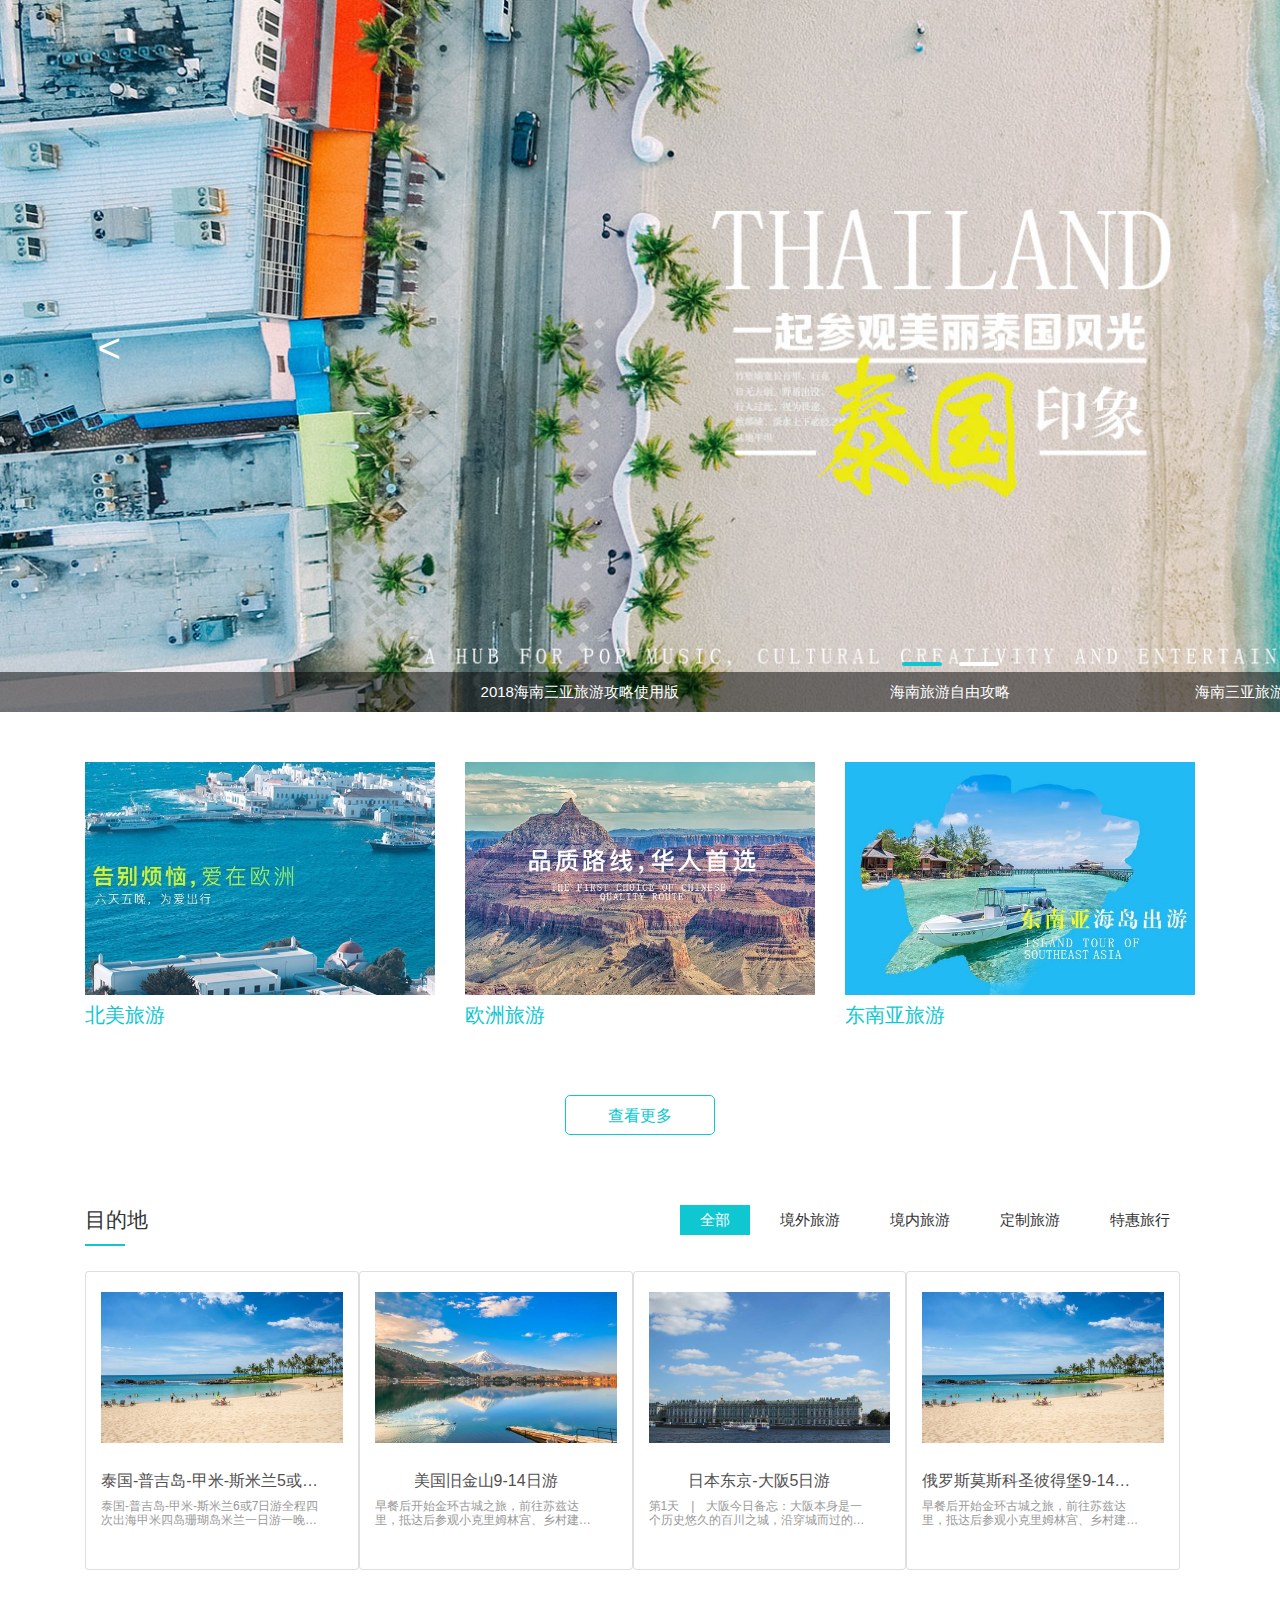
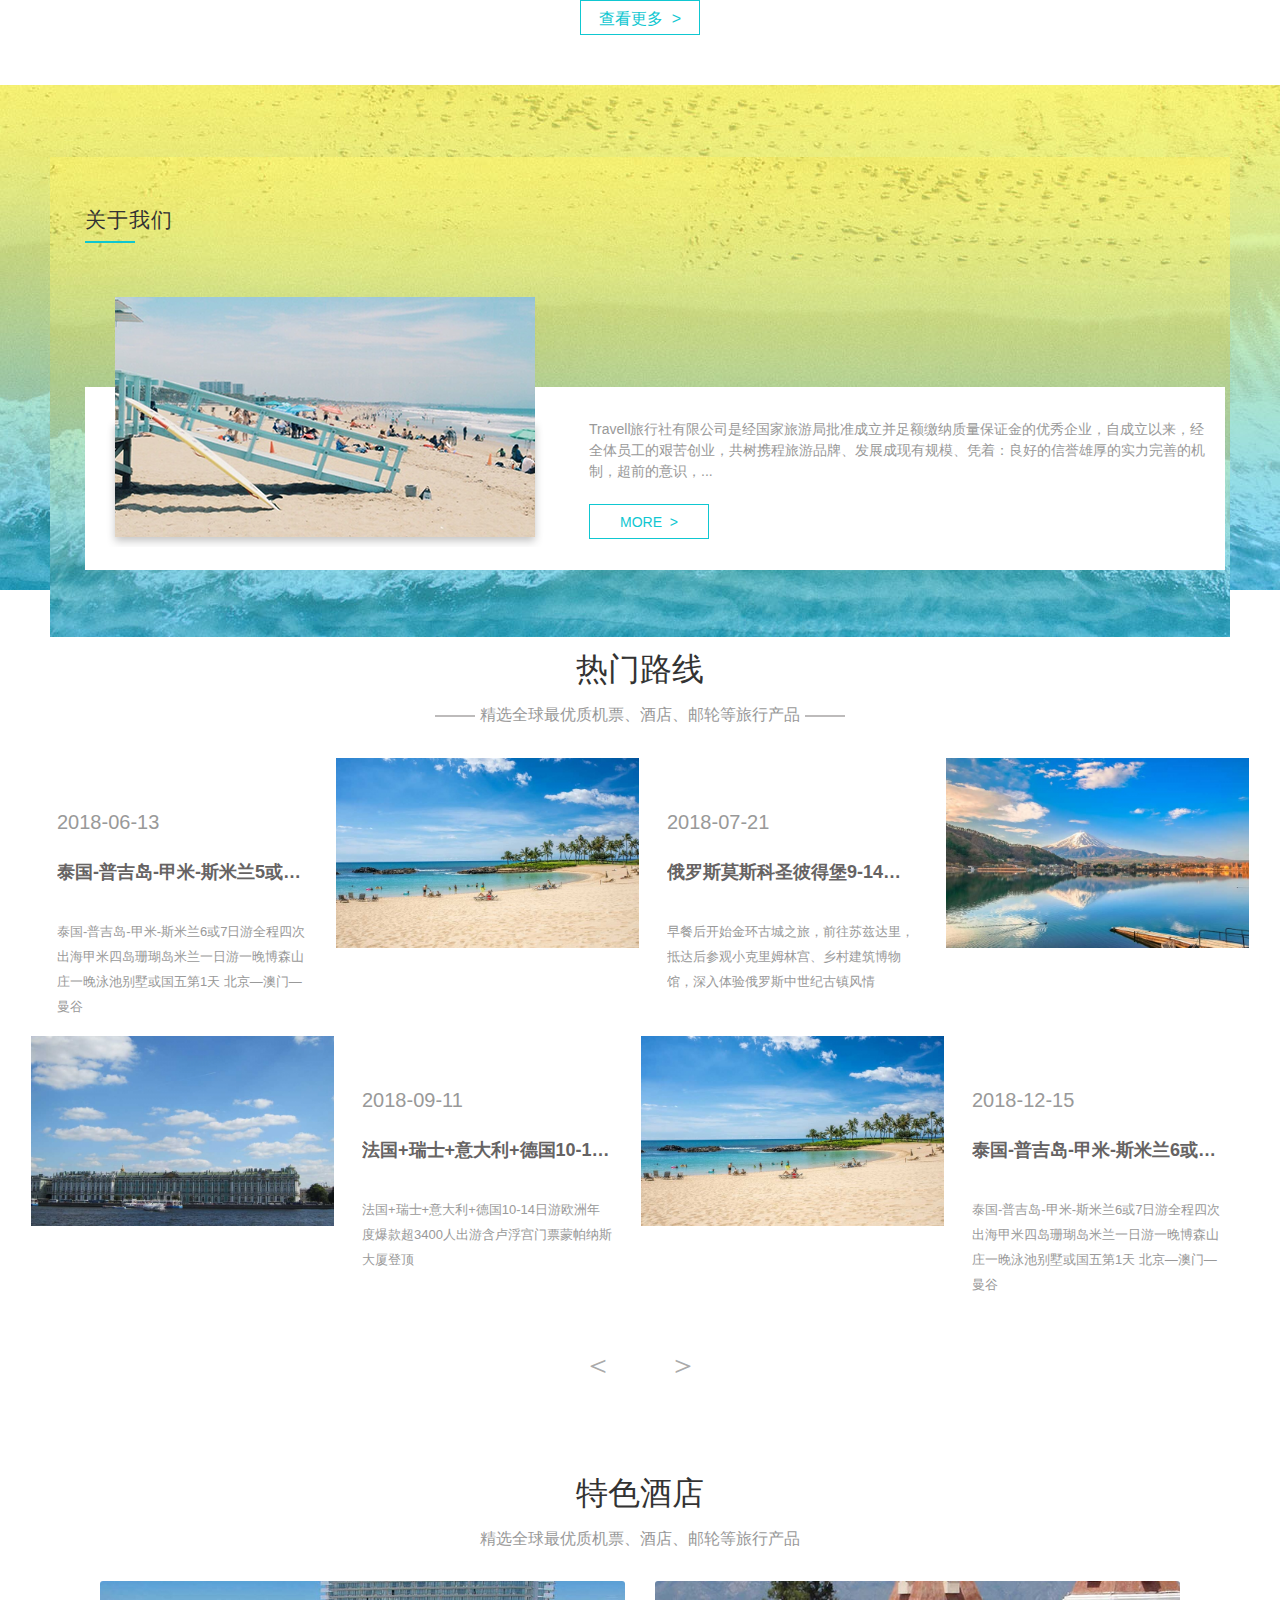
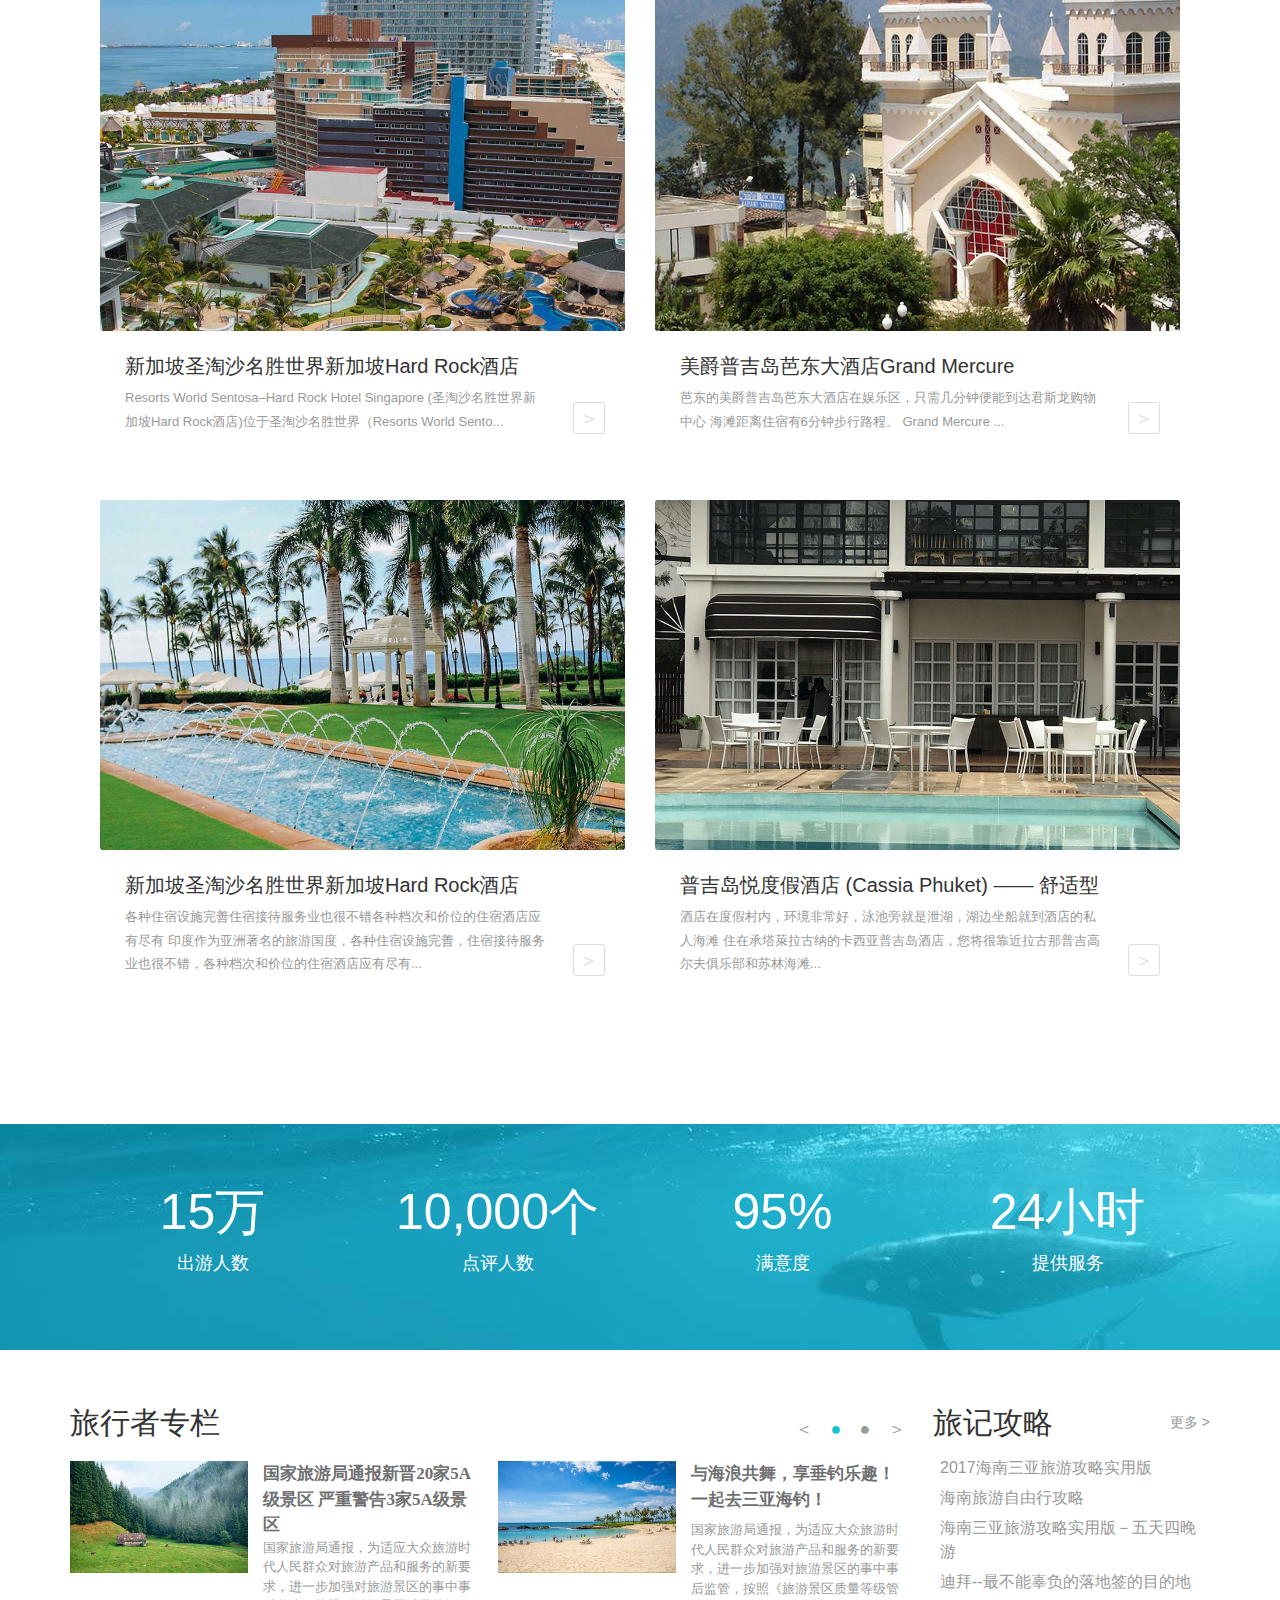
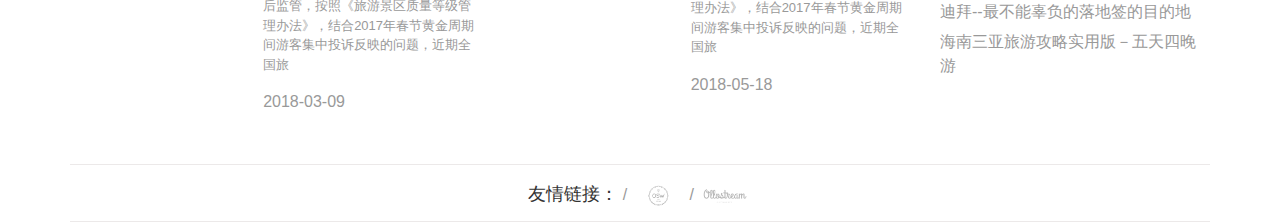
<file: public/index.html>
<!DOCTYPE html>
<html lang="en">

<head>
    <meta charset="UTF-8">
    <meta name="viewport" content="width=device-width, initial-scale=1.0">
    <meta http-equiv="X-UA-Compatible" content="ie=edge">
    <title>Document</title>
    <script src="js/jquery-1.11.3.js"></script>
    <script src="js/index.js"></script>
    <link rel="stylesheet" href="css/bootstrap.css" />
    <link rel="stylesheet" href="css/bease.css">
    <link rel="stylesheet" href="css/index.css"> 
</head>

<body>
    <header id="header"></header>
    <div class="travel">
        <!-- 轮播图 -->
        <div class="wrapper">
            <ul class="picBox">
                <li class="first">
                    <img src="img/header/bg1.jpg" alt="">
                </li>
                <li>
                    <img src="img/header/bg2.jpg" alt="">
                </li>
            </ul>
            <div class="btn">
                <a href="#" class="left">&lt;</a>
                <a href="#" class="right">&gt;</a>
            </div>
            <div class="list">
                <ul>
                    <li class="active"></li>
                    <li></li>
                </ul>
            </div>
            <!-- 加载条 -->
            <div class="loading">
                <div class="container">
                    <ul class="one">
                        <li><a href="#">2018海南三亚旅游攻略使用版</a></li>
                        <li><a href="#">海南旅游自由攻略</a></li>
                        <li><a href="#">海南三亚旅游攻略实用版 - 五天四晚游</a></li>
                    </ul>
                      <ul class="two">
                        <li><a href="#">迪拜--最不能辜负的落地签的目的地</a></li>
                        <li><a href="#">泰国-普吉岛-甲米-斯米兰6或7日游</a></li>
                        <li><a href="#">国家旅游局通报新晋20家5A级景区</a></li>
                    </ul>
                    <ul class="three">
                        <li><a href="#">2018海南三亚旅游攻略使用版</a></li>
                        <li><a href="#">海南旅游自由攻略</a></li>
                        <li><a href="#">海南三亚旅游攻略实用版 - 五天四晚游</a></li>
                    </ul>
                    <ul class="four">
                        <li><a href="#">迪拜--最不能辜负的落地签的目的地</a></li>
                        <li><a href="#">泰国-普吉岛-甲米-斯米兰6或7日游</a></li>
                        <li><a href="#">国家旅游局通报新晋20家5A级景区</a></li>
                    </ul>
                </div>
            </div>
        </div>
        <!-- </div> -->
        <!-- 查看更多 -->
        <div class="more">
            <div class="container">
                <div class="row">
                    <div class="col-lg-4 col-md-4 col-sm-12 one">
                        <div>
                            <img src="img/more/ouzhou1.jpg" alt="" class="w-100" title="告别烦恼，爱在欧洲">
                        </div>
                        <div class="col-lg-4 col-md-4 col-sm-12 p-0">
                            <a href="#">
                                <h5>北美旅游</h5>
                            </a>
                        </div>
                        <div class="col-lg-12 col-md-12 col-sm-12 p-0 m-0 more_p">
                            <p></p>
                        </div>
                    </div>  
                    <div class="col-lg-4 col-md-4 col-sm-12 two">
                        <div>
                            <img src="img/more/ouzhou2.jpg" alt="" class="w-100" title="品质路线，华人首选">
                        </div>
                        <div class="col-lg-4 col-md-4 col-sm-12 p-0">
                            <a href="#">
                                <h5>欧洲旅游</h5>
                            </a>
                        </div>
                        <div class="col-lg-12 col-md-12 col-sm-12 p-0 m-0 more_p">
                            <p></p>
                        </div>
                    </div>
                    <div class="col-lg-4 col-md-4 col-sm-12 three">
                        <div>
                            <img src="img/more/ouzhou3.jpg" alt="" class="w-100" title="东南亚，海岛出游">
                        </div>
                        <div class="col-lg-5 col-md-4 col-sm-12 p-0">
                            <a href="#">
                                <h5>东南亚旅游</h5>
                            </a>
                        </div>
                        <div class="col-lg-12 col-md-12 col-sm-12 p-0 m-0 more_p">
                            <p></p>
                        </div>
                    </div>
                </div>
                <a href="#" title="热门路线">查看更多</a>
            </div>
        </div>
        <!-- 目的地 -->
        <div class="target">
            <div class="container">
                <!-- title-box -->
                <div class="title-box">
                    <div class="head">
                        <h3>目的地</h3>
                        <p class="desc"></p>
                    </div>
                    <ul>
                        <li class="all"><a href="#">全部</a></li>
                        <li><a href="#" title="境外旅游">境外旅游</a></li>
                        <li><a href="#" title="境内旅游">境内旅游</a></li>
                        <li><a href="#" title="定制旅游">定制旅游</a></li>
                        <li><a href="#" title="特惠旅行">特惠旅行</a></li>
                    </ul>
                </div>
                <!-- target_body -->
                <div class="target_body">
                    <div class="container">
                        <div class="row w-100">
                            <div class="col-lg-3 col-md-6 col-sm-12 card one">
                                <div class="one">
                                    <img src="img/target/target_1.jpg" class="w-100" title="普吉岛">
                                </div>
                                <h4>
                                    <a href="#">泰国-普吉岛-甲米-斯米兰5或7日游</a>
                                    <p>泰国-普吉岛-甲米-斯米兰6或7日游全程四次出海甲米四岛珊瑚岛米兰一日游一晚博森山庄一晚泳池别墅或国五第1天&nbsp;北京—澳门—曼谷</p>
                                </h4>
                            </div>
                            <div class="col-lg-3 col-md-6 col-sm-12 card two">
                                <div class="two">
                                    <img src="img/target/target_2.jpg" class="w-100 ml-0" title="旧金山">
                                </div>
                                <h4>
                                    <a href="#">美国旧金山9-14日游</a>
                                    <p>早餐后开始金环古城之旅，前往苏兹达里，抵达后参观小克里姆林宫、乡村建筑博物馆，深入体验俄罗斯中世纪古镇风情</p>
                                </h4>
                            </div>
                            <div class="col-lg-3 col-md-6 col-sm-12 card three">
                                <div class="three">
                                        <img src="img/target/target_3.jpg" class="w-100 ml-0" title="东京">
                                </div>
                                <h4>
                                    <a href="#">日本东京-大阪5日游</a>
                                    <p>第1天 | 大阪今日备忘：大阪本身是一个历史悠久的百川之城，沿穿城而过的水路漫游，既是大阪人的生活常态，也是游人感受水城气质的最好体验。更重要的是，每一条行走过的街道。</p>
                                </h4>
                            </div>
                            <div class="col-lg-3 col-md-6 col-sm-12 card four">
                                <div class="four">
                                        <img src="img/target/target_1.jpg" class="w-100 ml-0" title="圣彼得堡">
                                </div>
                                <h4>
                                    <a href="#">俄罗斯莫斯科圣彼得堡9-14日游</a>
                                    <p>早餐后开始金环古城之旅，前往苏兹达里，抵达后参观小克里姆林宫、乡村建筑博物馆，深入体验俄罗斯中世纪古镇风情</p>
                                </h4>
                            </div>
                        </div>
                    </div>
                </div>
                <a href="#">查看更多&nbsp;&nbsp;&gt;</a>
            </div>
        </div>
        <!-- 关于我们 -->
        <div class="about">
            <!-- background -->
            <div class="background_list_img">
                <!-- container -->
                <div class="container">
                    <div class="about_use">
                        <div class="head">
                            <h3>关于我们</h3>
                            <p class="desc"></p>
                        </div>
                        <div class="contain">
                            <div class="left">
                                <div class="about_img">
                                    <img src="img/about/about_2.png" alt="">
                                </div>
                            </div>
                            <div class="right">
                                <div class="text">
                                    <p class="desc">
                                        <span>
                                            Travell旅行社有限公司是经国家旅游局批准成立并足额缴纳质量保证金的优秀企业，自成立以来，经全体员工的艰苦创业，共树携程旅游品牌、发展成现有规模、凭着：良好的信誉雄厚的实力完善的机制，超前的意识，...
                                        </span>
                                        <a href="">MORE&nbsp;&nbsp;&gt;</a>
                                    </p>
                                </div>
                            </div>
                        </div>
                    </div>
                </div>
            </div>
        </div>
        <!-- 热门路线 -->
        <div class="hot">
            <div class="head">
                <h3 class="title">热门路线</h3>
                <span class="line">精选全球最优质机票、酒店、邮轮等旅行产品</span>
            </div>
            <div class="row">
                <div class="contain col-lg-3 col-md-6 col-sm-6">
                    <p class="date">2018-06-13</p>
                    <h3 class="title">泰国-普吉岛-甲米-斯米兰5或7日游</h3>
                    <p class="description">泰国-普吉岛-甲米-斯米兰6或7日游全程四次出海甲米四岛珊瑚岛米兰一日游一晚博森山庄一晚泳池别墅或国五第1天&nbsp;北京—澳门—曼谷</p>
                </div>
                <div class="hot_img col-lg-3 col-md-6 col-sm-6">
                    <img src="img/target/target_1.jpg" title="泰国-普吉岛-甲米-斯米兰5或7日游">
                    <div class="top"></div>
                </div>
                <div class="contain col-lg-3 col-md-6 col-sm-6">
                    <p class="date">2018-07-21</p>
                    <h3 class="title">俄罗斯莫斯科圣彼得堡9-14日游</h3>
                    <p class="description">早餐后开始金环古城之旅，前往苏兹达里，抵达后参观小克里姆林宫、乡村建筑博物馆，深入体验俄罗斯中世纪古镇风情</p>
                </div>
                <div class="hot_img col-lg-3 col-md-6 col-sm-6">
                    <img src="img/target/target_2.jpg" alt="" title="俄罗斯莫斯科圣彼得堡9-14日游">
                    <div class="top"></div>
                </div>
            </div>
            <div class="row">
                <div class="hot_img col-lg-3 col-md-6 col-sm-6">
                    <img src="img/target/target_3.jpg" alt="" title="法国+瑞士+意大利+德国10-12日游">
                    <div class="top"></div>
                </div>
                <div class="contain col-lg-3 col-md-6 col-sm-6">
                    <p class="date">2018-09-11</p>
                    <h3 class="title">法国+瑞士+意大利+德国10-12日游</h3>
                    <p class="description">法国+瑞士+意大利+德国10-14日游欧洲年度爆款超3400人出游含卢浮宫门票蒙帕纳斯大厦登顶</p>
                </div>
                <div class="hot_img col-lg-3 col-md-6 col-sm-6">
                    <img src="img/target/target_1.jpg" alt="" title="泰国-普吉岛-甲米-斯米兰6或7日游">
                    <div class="top"></div>
                </div>
                <div class="contain col-lg-3 col-md-6 col-sm-6">
                    <p class="date">2018-12-15</p>
                    <h3 class="title">泰国-普吉岛-甲米-斯米兰6或7日游</h3>
                    <p class="description">泰国-普吉岛-甲米-斯米兰6或7日游全程四次出海甲米四岛珊瑚岛米兰一日游一晚博森山庄一晚泳池别墅或国五第1天&nbsp;北京—澳门—曼谷</p>
                </div>
            </div>
            <div class="btn">
                <div><a href="#">＜</a></div>
                <div><a href="#">＞</a></div>
            </div>
        </div>
        <!-- 特色酒店 -->
        <div class="hotel">
            <div class="container">
                <div class="head">
                    <h2>特色酒店</h2>
                    <p>精选全球最优质机票、酒店、邮轮等旅行产品</p>
                </div>
                <div class="box">
                    <div class="contain">
                        <img src="img/hotel/hotel_1.jpg" alt="" title="新加坡圣淘沙名胜世界新加坡Hard Rock酒店">
                        <div class="hotel_msg">
                            <a href="#" class="hotel_a">新加坡圣淘沙名胜世界新加坡Hard Rock酒店</a>
                            <p>Resorts World Sentosa–Hard Rock Hotel Singapore (圣淘沙名胜世界新加坡Hard Rock酒店)位于圣淘沙名胜世界（Resorts
                                World Sento...</p>
                        </div>
                        <a href="#">＞</a>
                    </div>
                    <div class="contain">
                        <img src="img/hotel/hotel_2.jpg" alt="" title="美爵普吉岛芭东大酒店Grand Mercure Phuket Patong">
                        <div class="hotel_msg">
                            <a href="#" class="hotel_a">美爵普吉岛芭东大酒店Grand Mercure</a>
                            <p>
                                芭东的美爵普吉岛芭东大酒店在娱乐区，只需几分钟便能到达君斯龙购物中心 海滩距离住宿有6分钟步行路程。 Grand Mercure ...
                            </p>
                        </div>
                        <a href="#">＞</a>
                    </div>
                </div>
                <div class="box">
                    <div class="contain">
                        <img src="img/hotel/hotel_3.jpg" alt="" title="新加坡圣淘沙名胜世界新加坡Hard Rock酒店">
                        <div class="hotel_msg">
                            <a href="#" class="hotel_a">新加坡圣淘沙名胜世界新加坡Hard Rock酒店</a>
                            <p>
                                各种住宿设施完善住宿接待服务业也很不错各种档次和价位的住宿酒店应有尽有
                                印度作为亚洲著名的旅游国度，各种住宿设施完善，住宿接待服务业也很不错，各种档次和价位的住宿酒店应有尽有...
                            </p>
                        </div>
                        <a href="#">＞</a>
                    </div>
                    <div class="contain">
                        <img src="img/hotel/hotel_4.jpg" alt="" title="普吉岛悦梿度假酒店 (Cassia Phuket) —— 舒适型">
                        <div class="hotel_msg">
                            <a href="#" class="hotel_a">普吉岛悦度假酒店 (Cassia Phuket) —— 舒适型</a>
                            <p>
                                酒店在度假村内，环境非常好，泳池旁就是泄湖，湖边坐船就到酒店的私人海滩 住在承塔萊拉古纳的卡西亚普吉岛酒店，您将很靠近拉古那普吉高尔夫俱乐部和苏林海滩...
                            </p>
                        </div>
                        <a href="#">＞</a>
                    </div>
                </div>
            </div>
        </div>
        <!-- 海豚 -->
        <div class="dolphin w-100">
            <div class="container">
                <div class="row">
                    <div class="data_1 col-lg-3 col-md-3 col-sm-3">
                        <h5 class="dolphin_h5">15万</h5>
                        <p class="dolphin_p">出游人数</p>
                    </div>
                    <div class="data_1 col-lg-3 col-md-3 col-sm-3">
                        <h5 class="dolphin_h5">10,000个</h5>
                        <p class="dolphin_p">点评人数</p>
                    </div>
                    <div class="data_1 col-lg-3 col-md-3 col-sm-3">
                        <h5 class="dolphin_h5">95%</h5>
                        <p class="dolphin_p">满意度</p>
                    </div>
                    <div class="data_1 col-lg-3 col-md-3 col-sm-3">
                        <h5 class="dolphin_h5">24小时</h5>
                        <p class="dolphin_p">提供服务</p>
                    </div>
                </div>
            </div>
        </div>
        <!-- 旅行者专栏 -->
        <div class="colmn">
            <div class="container">
                <div class="row">
                    <div class="col-lg-9 col-md-9 col-sm-12 left">
                        <div class="row">
                            <div class="col-lg-12 col-md-12 col-sm-12 mb-3">
                                <div class="row">
                                    <div class="col-lg-5 col-md-4 col-sm-4 p-0">
                                        <a href="#" class="colmn_lv">旅行者专栏</a>
                                    </div>  
                                    <div class="col-lg-2 col-md-2 col-sm-2 offset-5 p-0 pt-3">
                                        <ul class="colmn_ul m-0">
                                            <li class="prev"><a href="#">＜</a></li>
                                            <li class="one"><a href="#">●</a></li>
                                            <li class="two"><a href="#">●</a></li>
                                            <li class="next"><a href="#">＞</a></li>
                                        </ul>
                                    </div>    
                                </div>
                            </div>
                        </div>
                        <div class="row">
                            <div class="col-lg-6 col-md-6 col-sm-6 p-0 d-flex">
                                <div class="colmn_img1 col-lg-5 col-md-5 col-sm-5 p-0 w-100">
                                    <img src="img/column/column_1.jpg" alt="">
                                </div>
                                <div class="body col-lg-7 col-md-7 col-sm-7 pr-3">
                                    <a href="#" class="colmn_a" title="国家旅游局通报新晋20家5A级景区 严重警告3家5A级景区">国家旅游局通报新晋20家5A级景区 严重警告3家5A级景区</a>
                                    <p class="clomn_p">国家旅游局通报，为适应大众旅游时代人民群众对旅游产品和服务的新要求，进一步加强对旅游景区的事中事后监管，按照《旅游景区质量等级管理办法》，结合2017年春节黄金周期间游客集中投诉反映的问题，近期全国旅</p>
                                    <span class="clomn_span">2018-03-09</span>
                                </div>
                            </div>
                            <div class="col-lg-6 col-md-6 col-sm-6 p-0 d-flex">
                                <div class="colmn_img1 col-lg-5 col-md-5 col-sm-5 p-0 w-100">
                                    <img src="img/column/column_2.jpg" alt="">
                                </div>
                                <div class="col-lg-7 col-md-7 col-sm-7 pr-3">
                                    <a href="#" class="colmn_a" title="与海浪共舞，享垂钓乐趣！一起去三亚海钓！">与海浪共舞，享垂钓乐趣！一起去三亚海钓！</a>
                                    <p class="clomn_p mt-2  ">国家旅游局通报，为适应大众旅游时代人民群众对旅游产品和服务的新要求，进一步加强对旅游景区的事中事后监管，按照《旅游景区质量等级管理办法》，结合2017年春节黄金周期间游客集中投诉反映的问题，近期全国旅</p>
                                    <span class="clomn_span">2018-05-18</span>
                                </div>
                            </div>
                        </div>
                    </div>
                    <div class="col-lg-3 col-md-3 col-sm-12">
                        <div class="row pl-2">
                            <div class="col-lg-8 col-md-8 col-sm-8 p-0">
                                <a href="#" class="clomn_lj">旅记攻略</a>
                            </div>
                            <div class="col-lg-4 col-md-4 col-sm-4 p-0 text-right ">
                                <a href="#" class="colmn_more">更多&nbsp;&gt;</a>
                            </div>
                        </div>
                        <div class="row">
                            <div class="col-l9-12 col-md-12 col-sm-12 pr-0 mt-2">
                                <ul class="colmn_ul_li">
                                    <li><a href="#">2017海南三亚旅游攻略实用版</a></li>
                                    <li><a href="#">海南旅游自由行攻略</a></li>
                                    <li><a href="#">海南三亚旅游攻略实用版－五天四晚游</a></li>
                                    <li><a href="#">迪拜--最不能辜负的落地签的目的地</a></li>
                                    <li><a href="#">迪拜--最不能辜负的落地签的目的地</a></li>
                                    <li><a href="#">海南三亚旅游攻略实用版－五天四晚游</a></li>
                                </ul>
                            </div>
                        </div>
                    </div>
                </div>
            </div>
        </div>
        <!-- 友情链接 -->
        <div class="footer_link">
            <div class="container">
                <ul>
                    <li>友情链接：</li>
                    <li>/</li>
                    <li><img src="img/footer/link.png" alt=""></li>
                    <li>/</li>
                    <li><img src="img/footer/link1.png" alt=""></li>
                </ul>
            </div>
        </div>
    </div>
    <footer id="footer"></footer>
    <script src="js/header.js"></script>
    <script src="js/footer.js"></script>
</body>

</html>
</file>
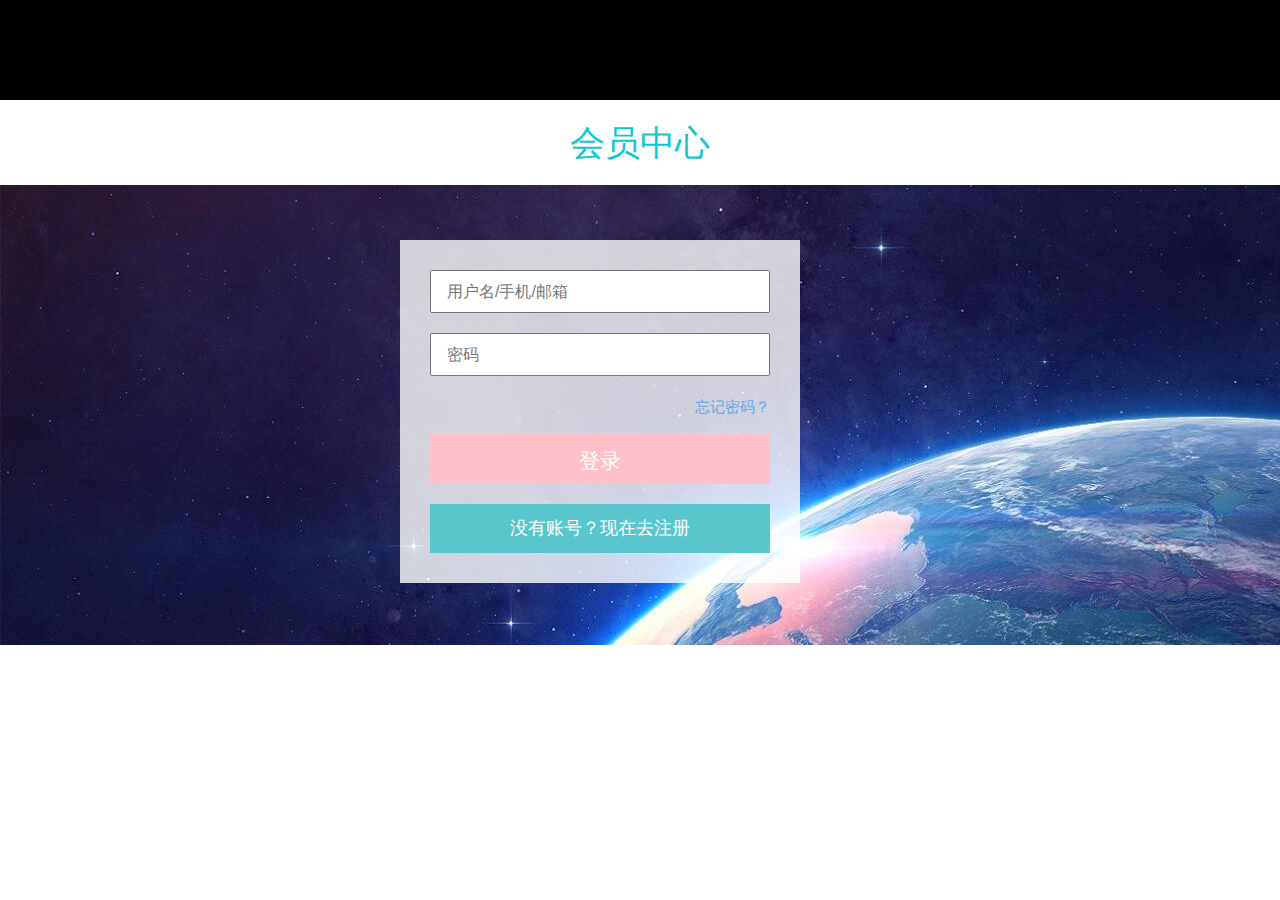
<file: public/login.html>
<!DOCTYPE html>
<html lang="en">

<head>
    <meta charset="UTF-8">
    <meta name="viewport" content="width=device-width, initial-scale=1.0">
    <meta http-equiv="X-UA-Compatible" content="ie=edge">
    <title>Document</title>
    <script src="js/jquery-1.11.3.js"></script>
    <link rel="stylesheet" href="css/bootstrap.css" />
    <link rel="stylesheet" href="css/bease.css">
    <link rel="stylesheet" href="css/login.css">
    <!-- <link rel="stylesheet" href="css/header.css">
    <link rel="stylesheet" href="css/footer.css"> -->
    
</head>
<body>
    <!-- 引入头部 -->
    <div id="header"></div>
    <!-- <iframe src="header.html" frameborder="0" scrolling="no"></iframe> -->

    <!-- <script>
        $("#header").load("header.html");
    </script> -->
    <div class="login">
        <!-- 头部 -->
        <div class="null"></div>
        <!-- 会员中心 -->
        <div class="huiyuan">会员中心</div>
        <div class="login_body">
            <!-- container内容 -->
            <div class="content">
                <div class="login_box">
                    <form action="post">
                         <input type="text" class="one" placeholder="用户名/手机/邮箱">
                         <input type="text" class="two" placeholder="密码">
                         <div class="forget">
                            <a href="#" class="one">忘记密码？</a>
                        </div>
                        <button>登录</button>
                        <a href="#" class="two">没有账号？现在去注册</a>
                    </form>
                </div>  
            </div>
        </div>
    </div>
    <!-- 引入底部 -->
    <div id="footer"></div>
    <!-- <iframe src="footer.html" frameborder="0" scrolling="no"></iframe> -->
    
    <!-- <script>
        $("#footer").load("footer.html");
    </script> -->
    
    <script src="js/header.js"></script>
    <script src="js/footer.js"></script>
</body>
</html>
</file>
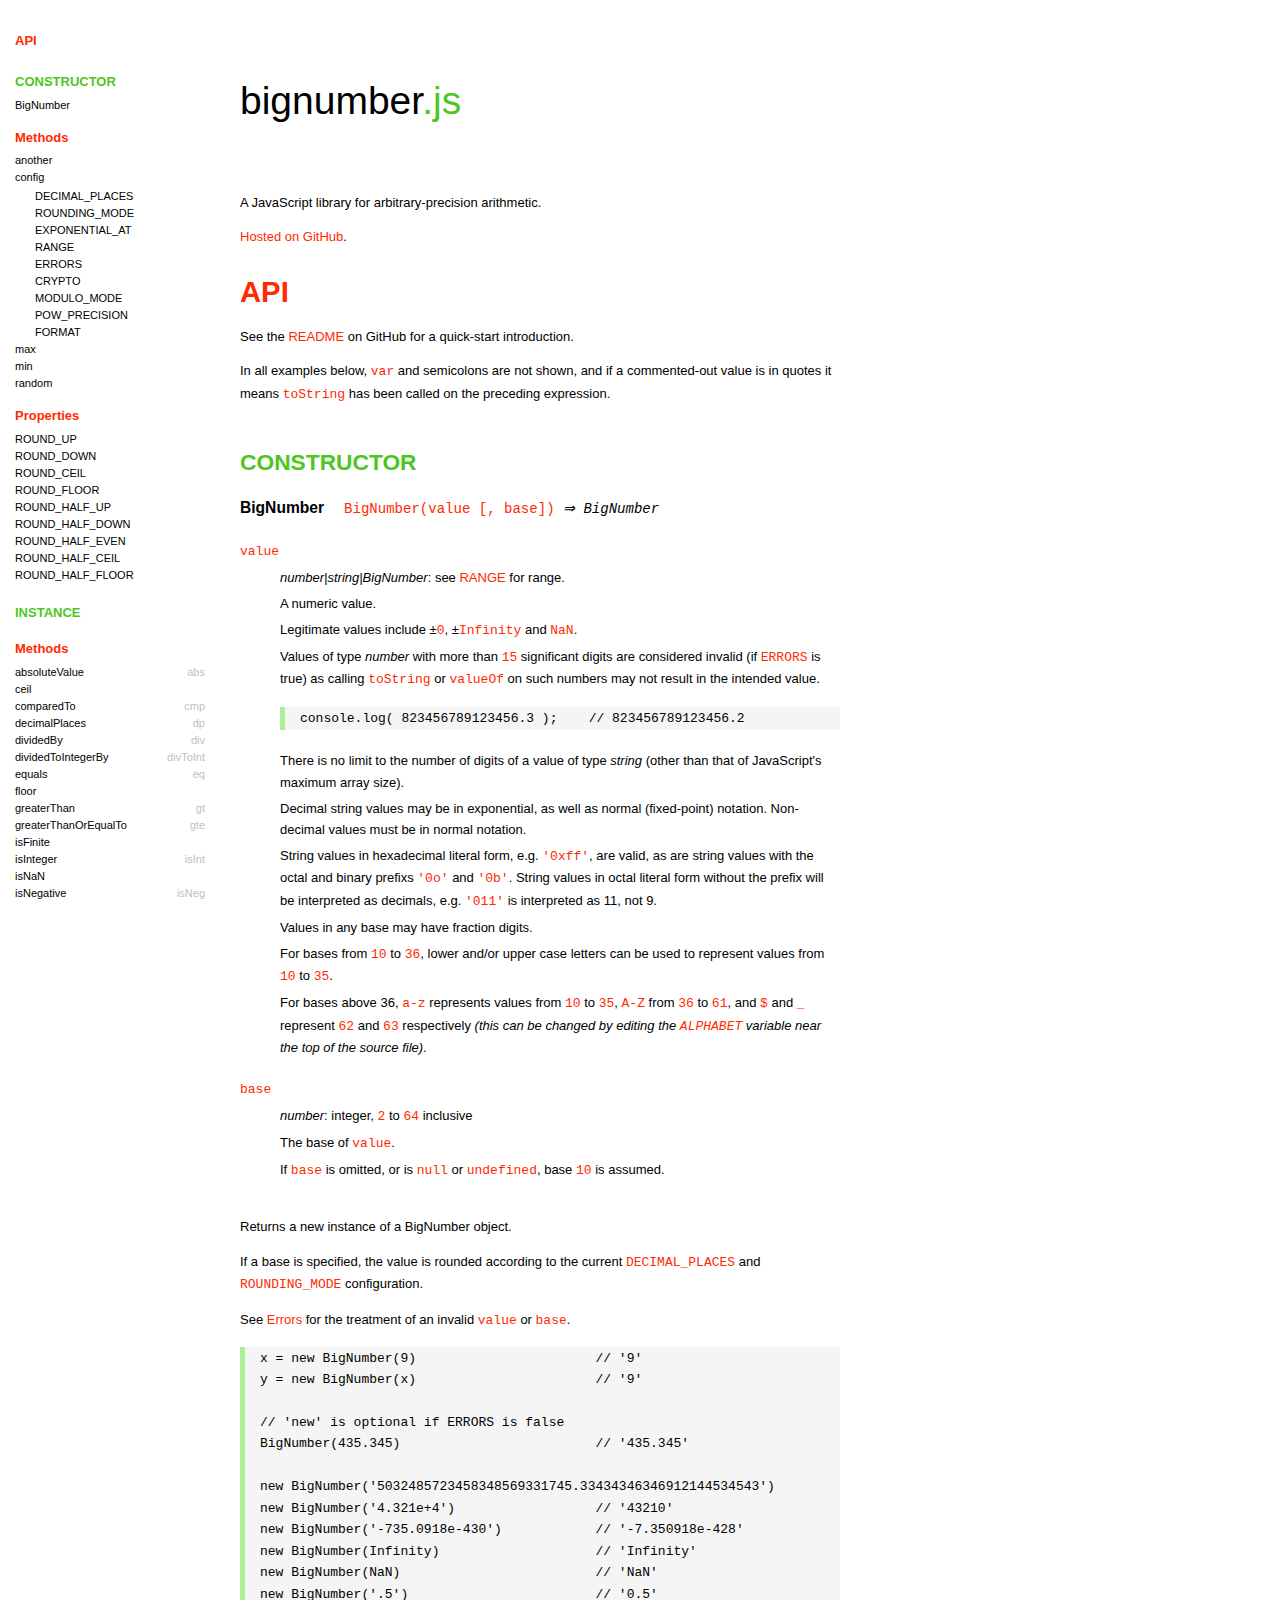
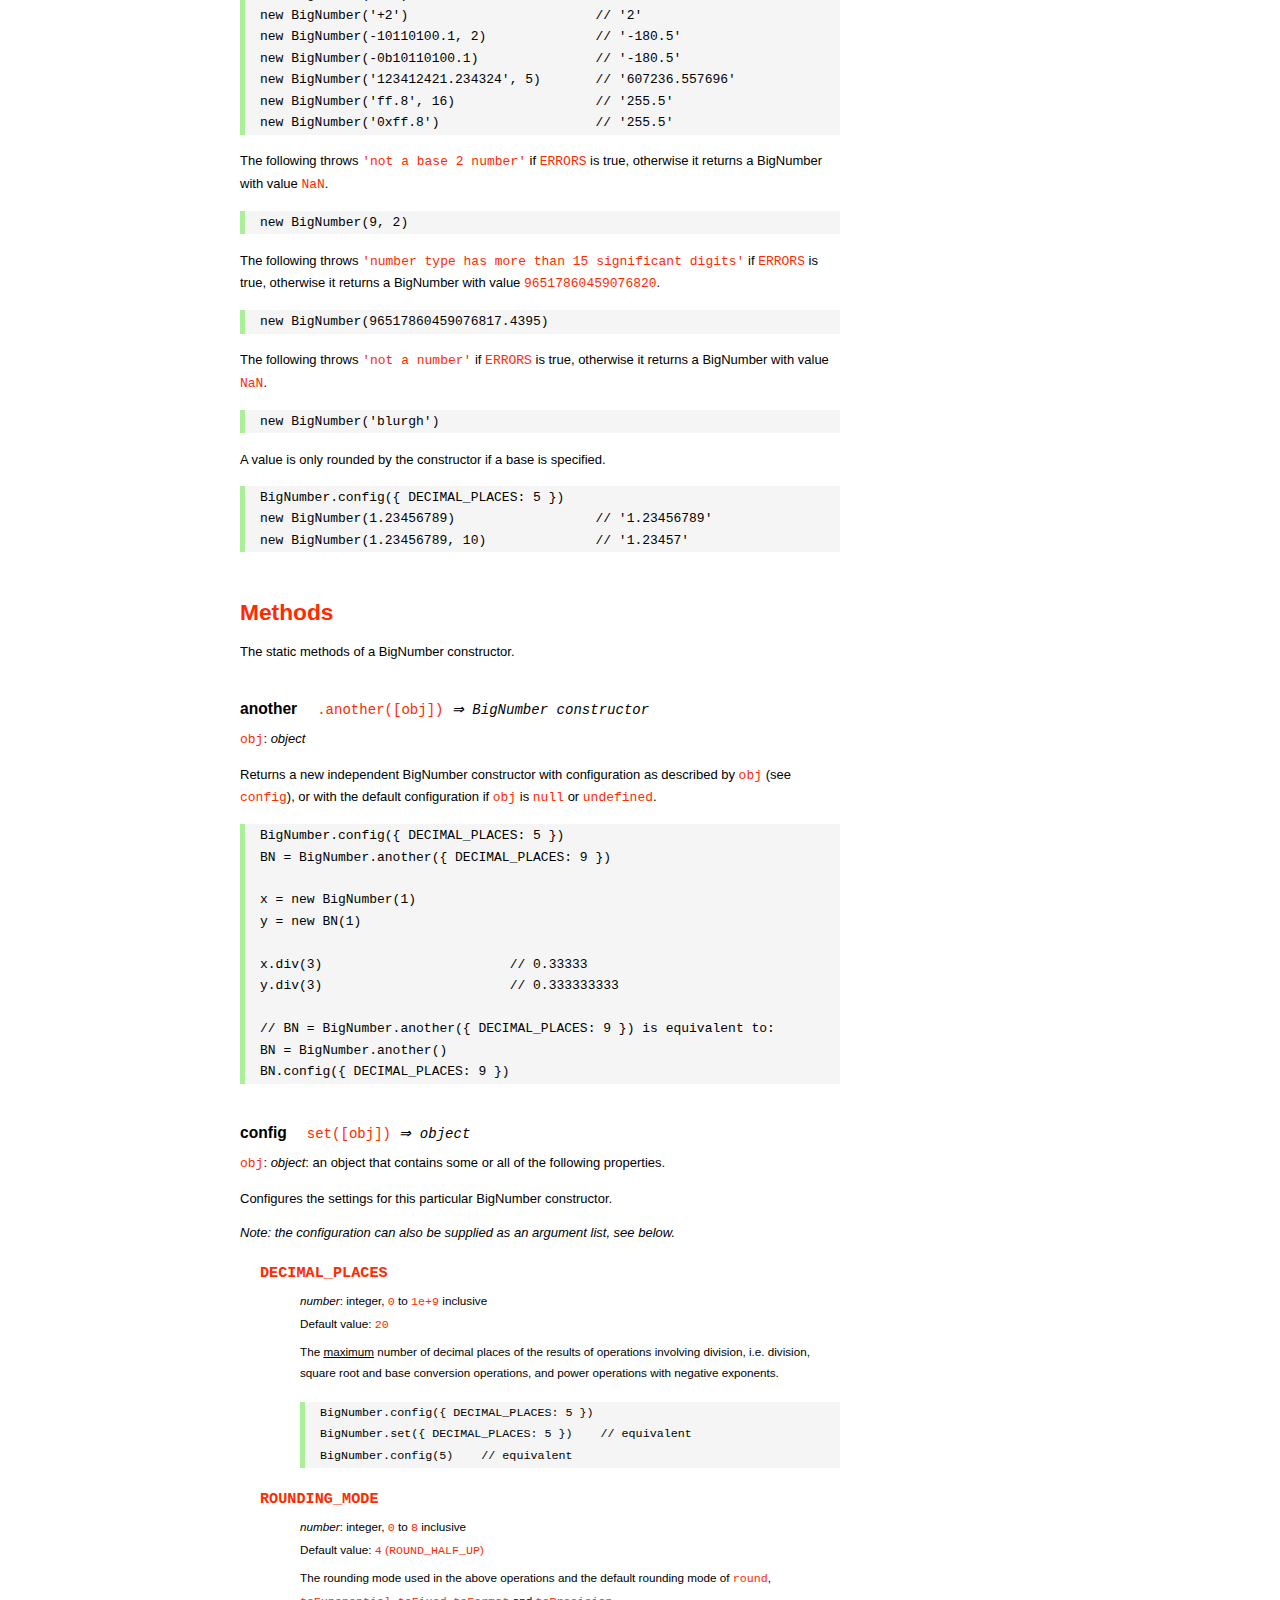
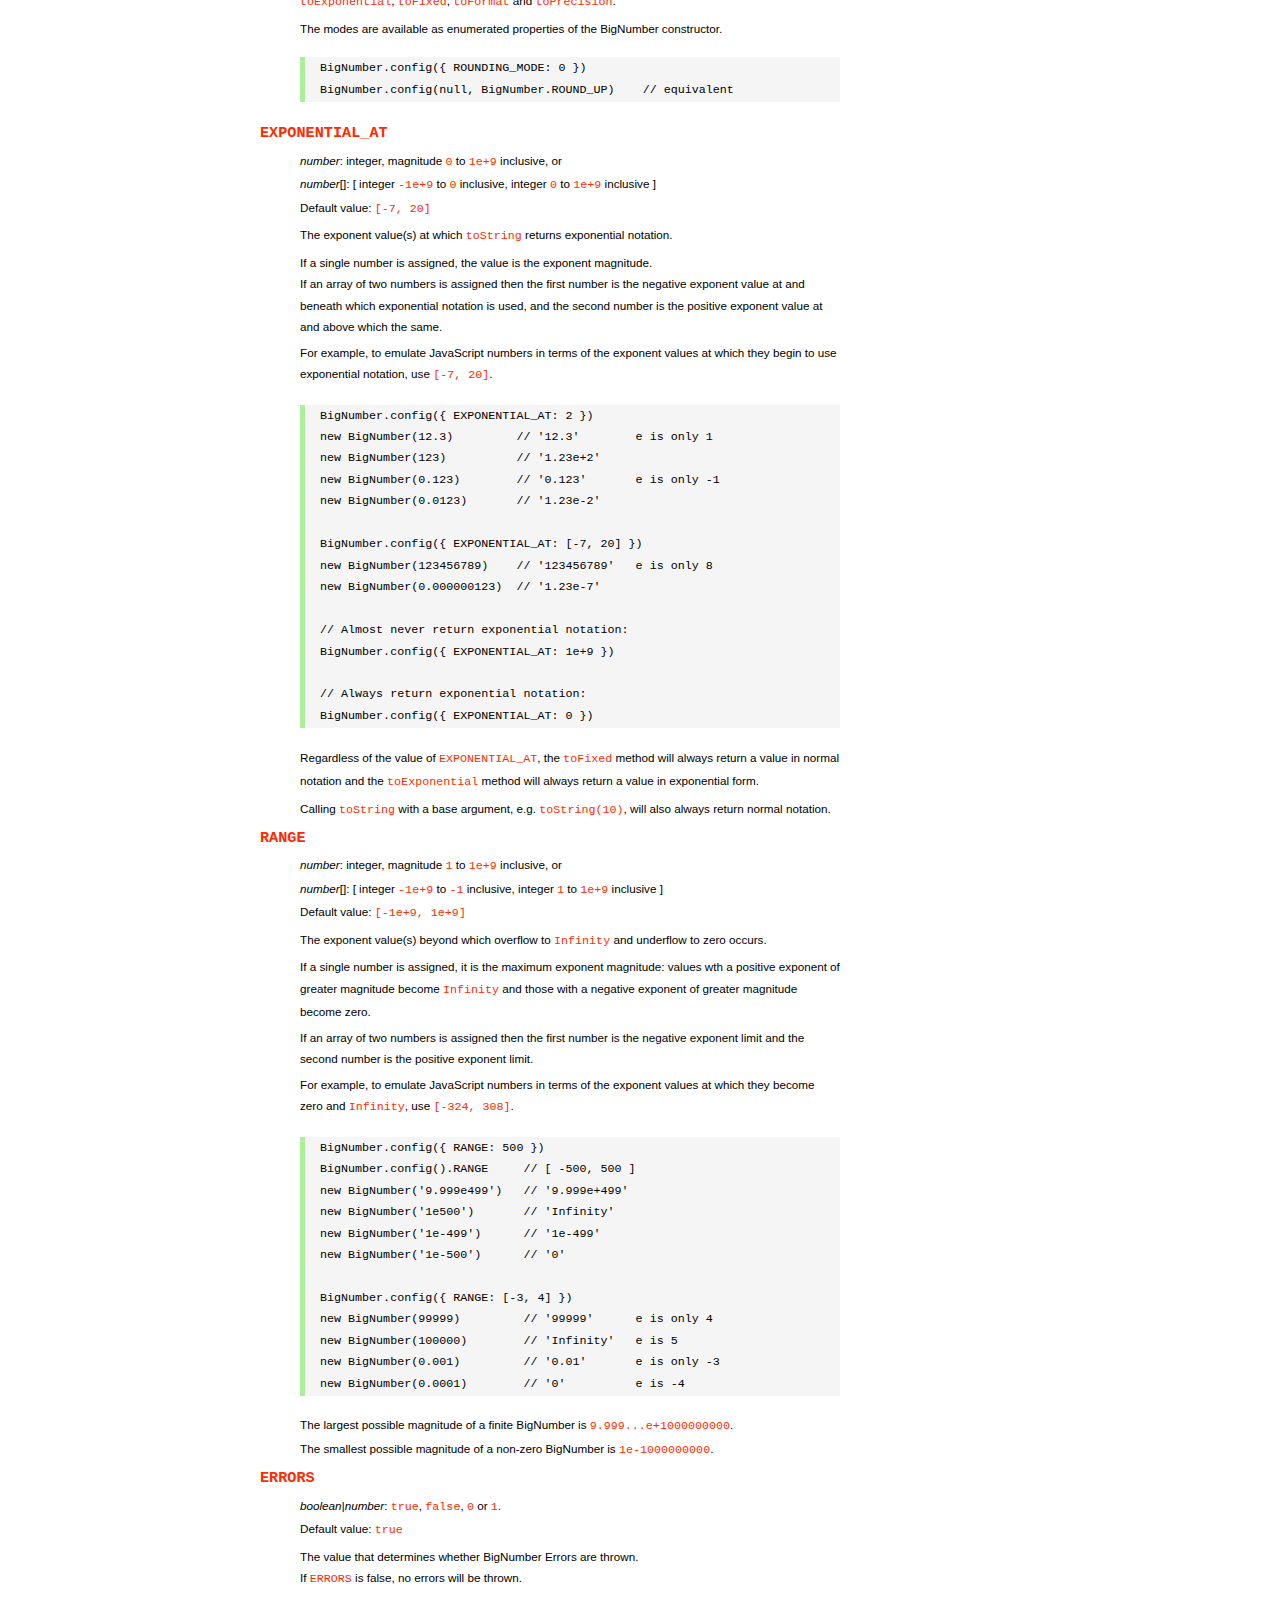
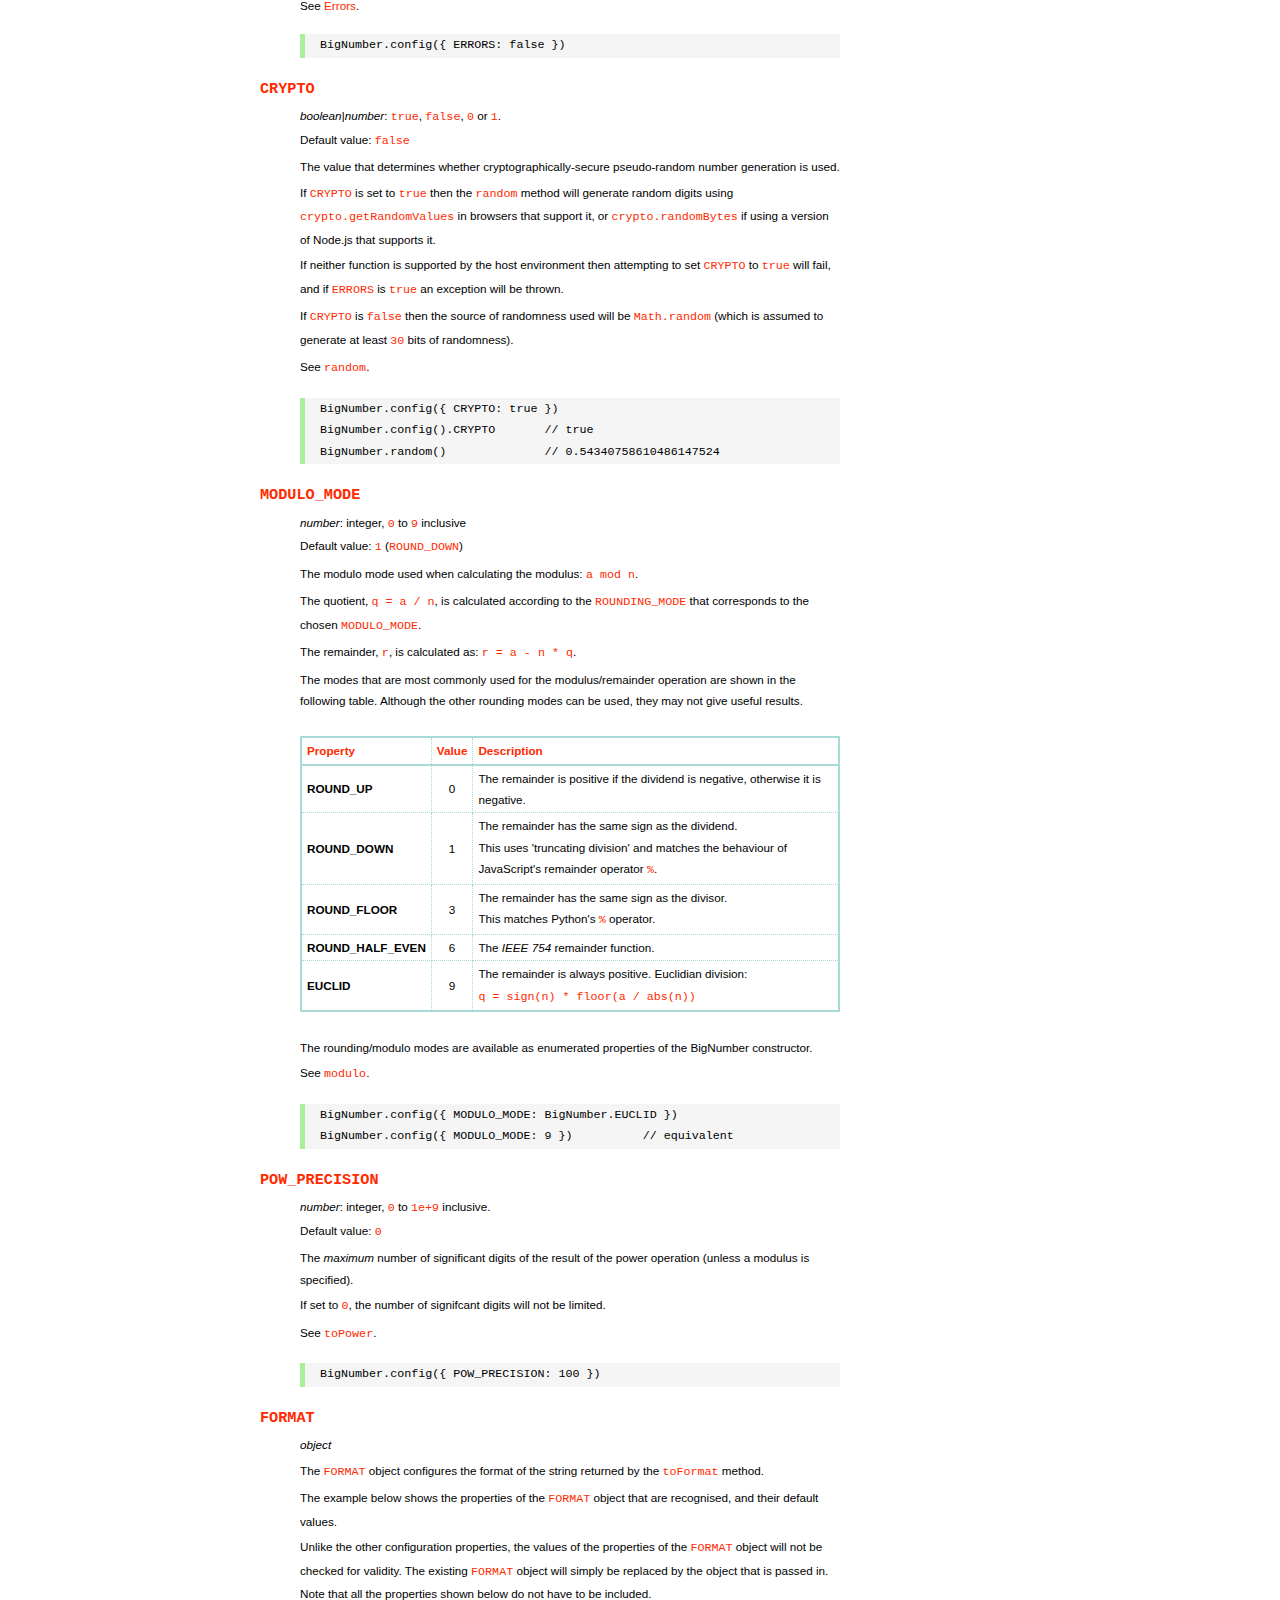
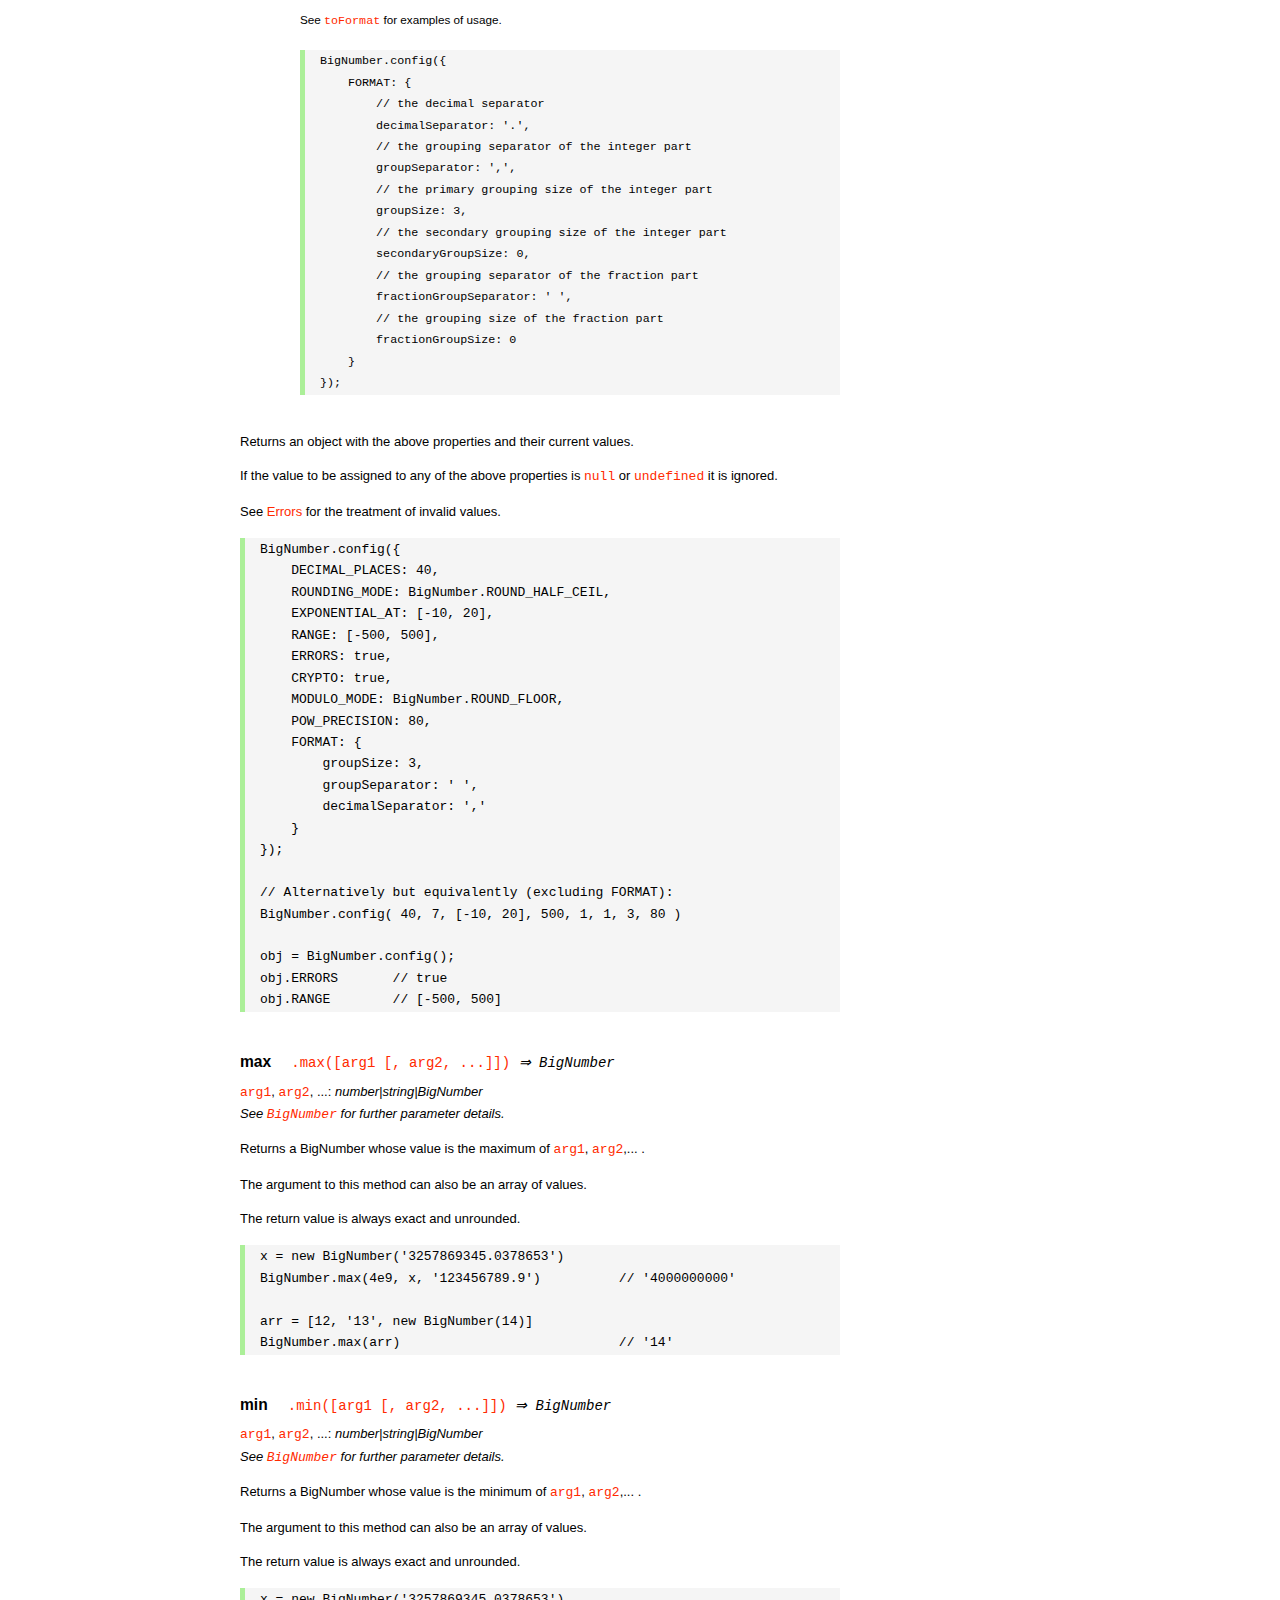
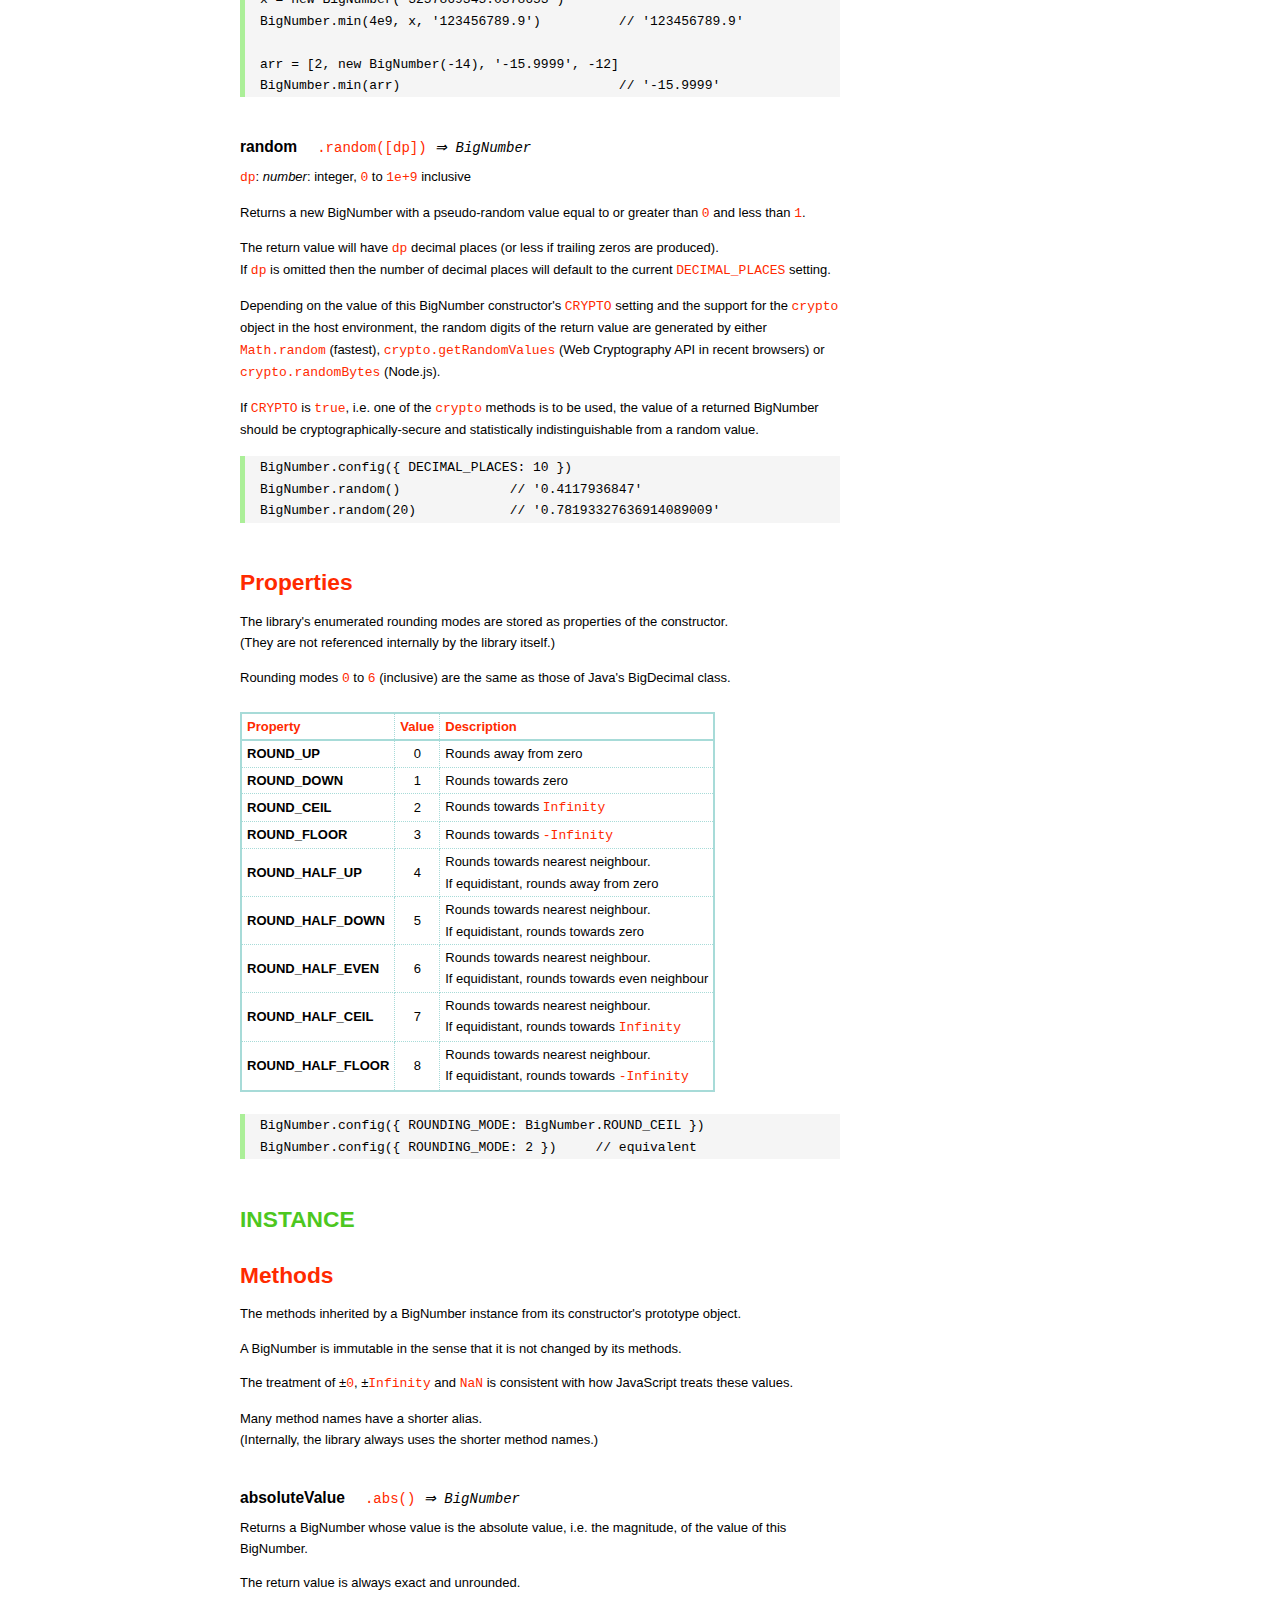
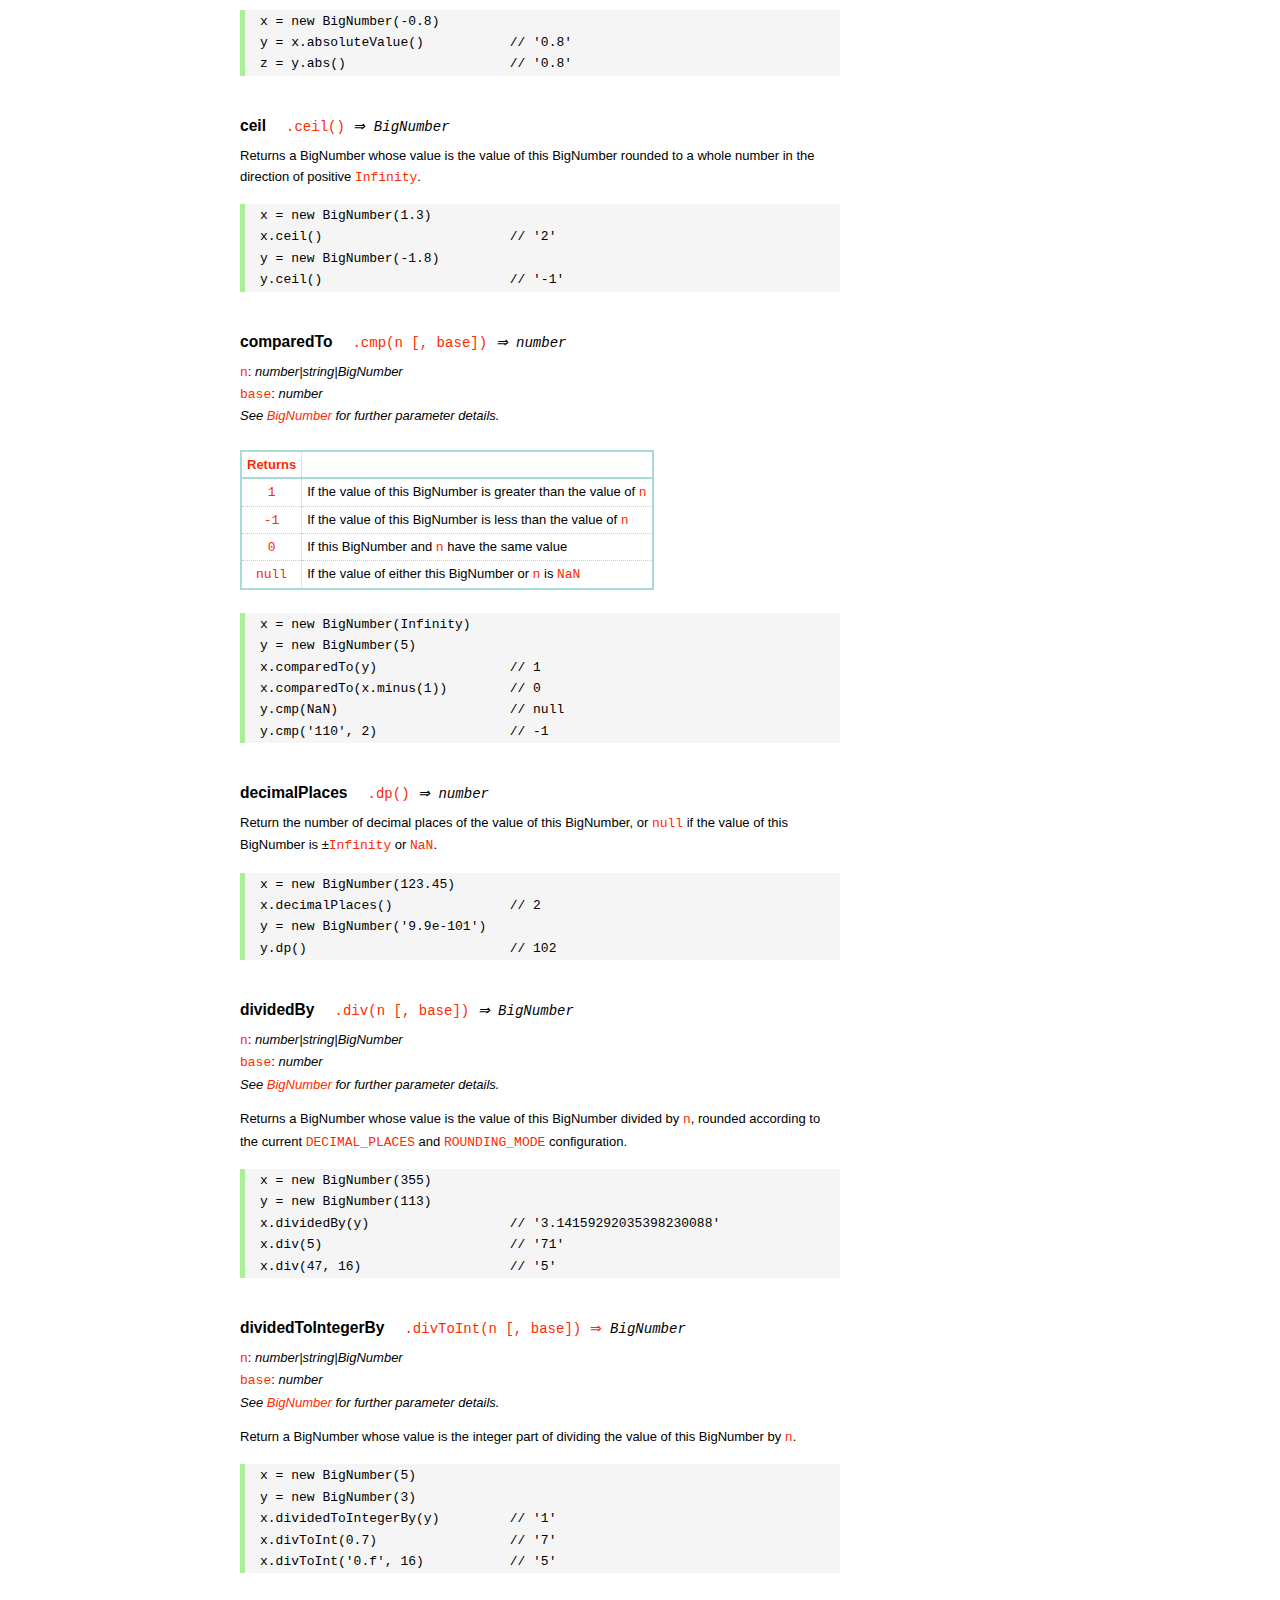
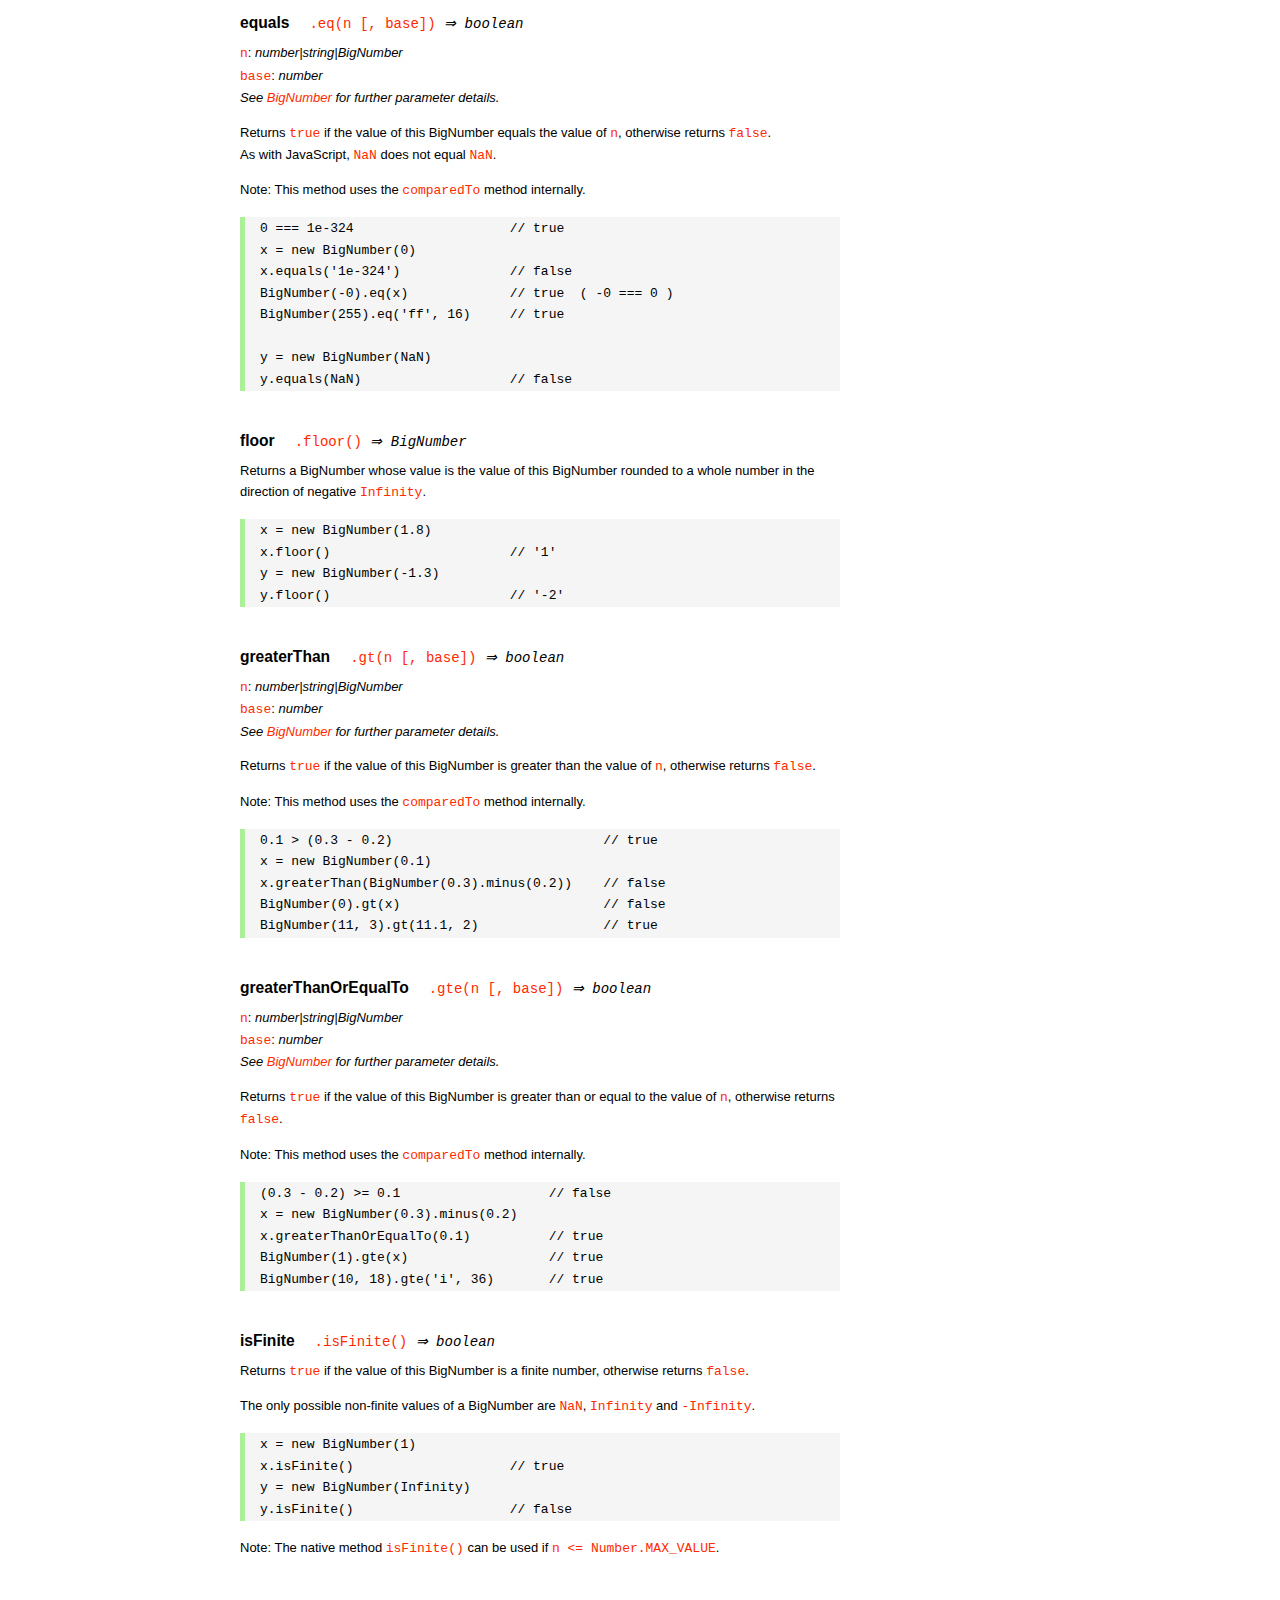
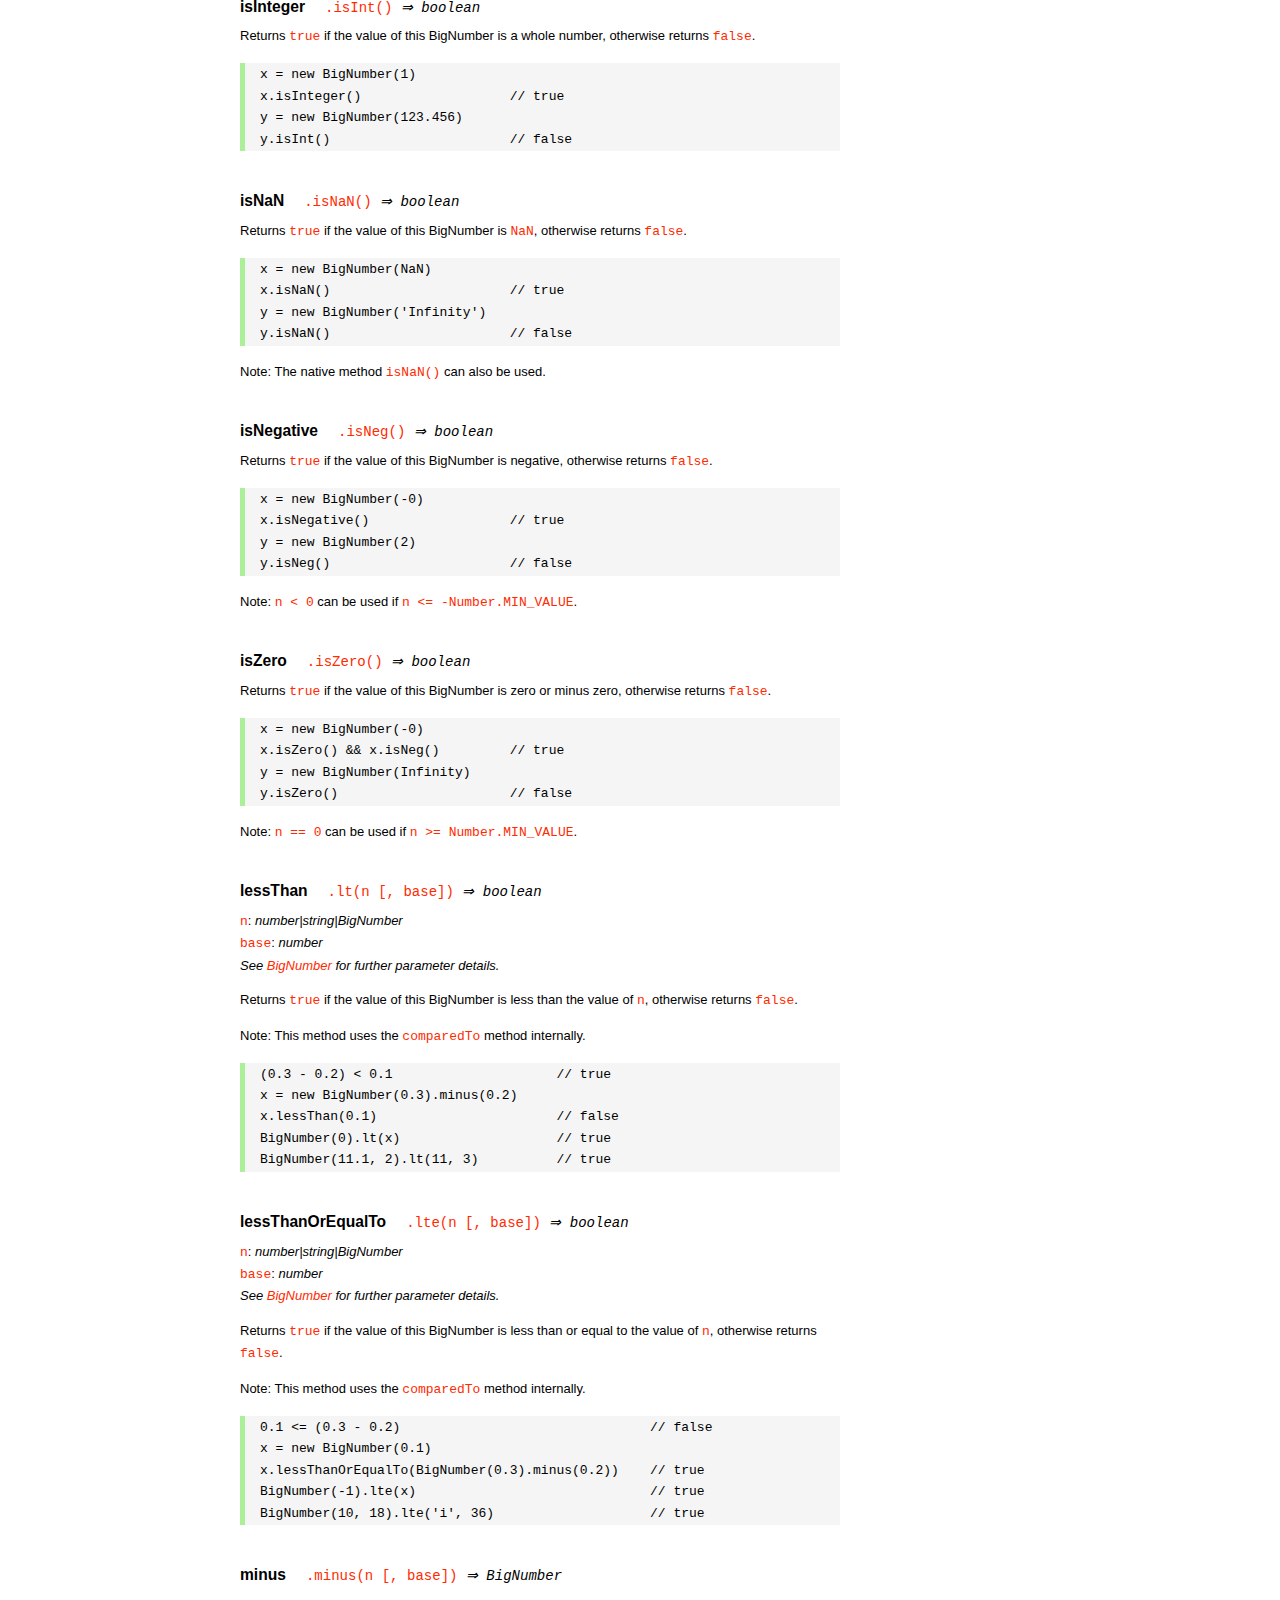
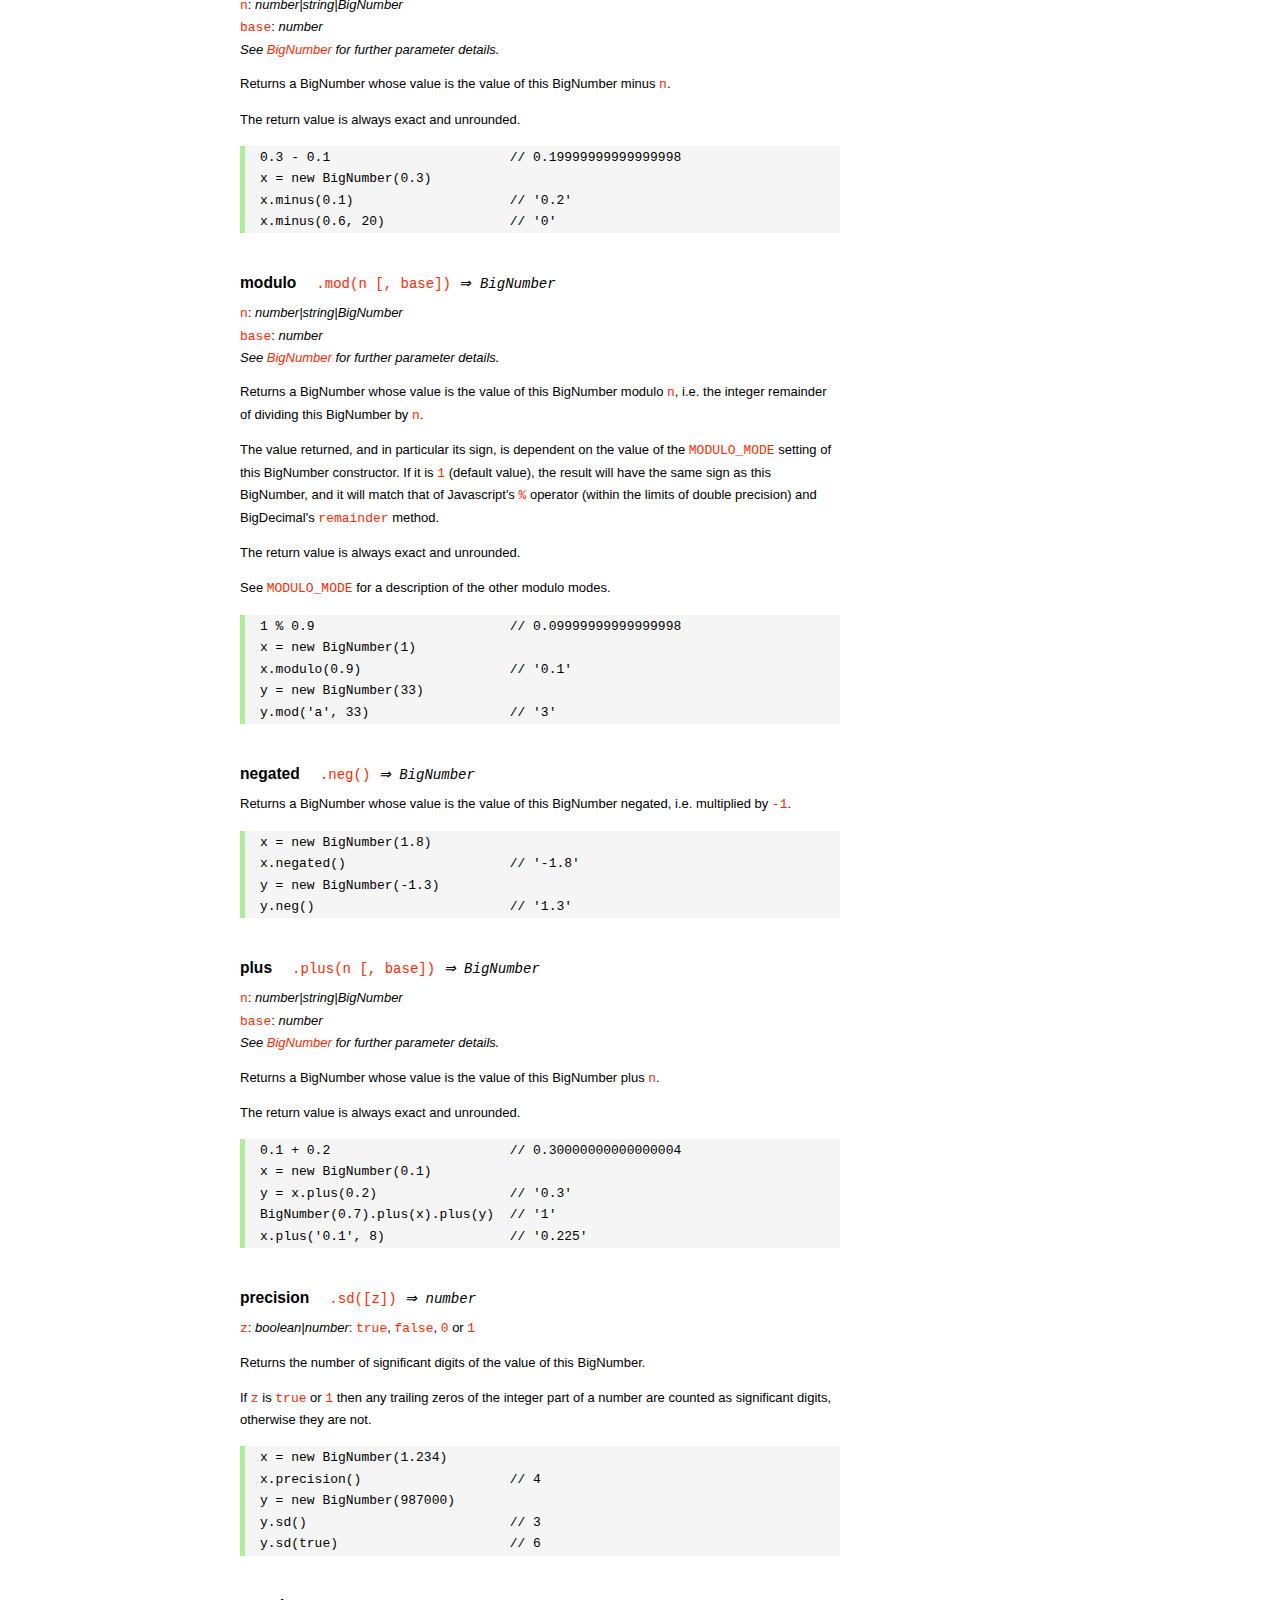
<file: node_modules/mysql/node_modules/bignumber.js/doc/API.html>
<!DOCTYPE HTML>
<html>
<head>
<meta charset="utf-8">
<meta http-equiv="X-UA-Compatible" content="IE=edge">
<meta name="Author" content="M Mclaughlin">
<title>bignumber.js API</title>
<style>
html{font-size:100%}
body{background:#fff;font-family:"Helvetica Neue",Helvetica,Arial,sans-serif;font-size:13px;
  line-height:1.65em;min-height:100%;margin:0}
body,i{color:#000}
.nav{background:#fff;position:fixed;top:0;bottom:0;left:0;width:200px;overflow-y:auto;
  padding:15px 0 30px 15px}
div.container{width:600px;margin:50px 0 50px 240px}
p{margin:0 0 1em;width:600px}
pre,ul{margin:1em 0}
h1,h2,h3,h4,h5{margin:0;padding:1.5em 0 0}
h1,h2{padding:.75em 0}
h1{font:400 3em Verdana,sans-serif;color:#000;margin-bottom:1em}
h2{font-size:2.25em;color:#ff2a00}
h3{font-size:1.75em;color:#4dc71f}
h4{font-size:1.75em;color:#ff2a00;padding-bottom:.75em}
h5{font-size:1.2em;margin-bottom:.4em}
h6{font-size:1.1em;margin-bottom:0.8em;padding:0.5em 0}
dd{padding-top:.35em}
dt{padding-top:.5em}
b{font-weight:700}
dt b{font-size:1.3em}
a,a:visited{color:#ff2a00;text-decoration:none}
a:active,a:hover{outline:0;text-decoration:underline}
.nav a,.nav b,.nav a:visited{display:block;color:#ff2a00;font-weight:700; margin-top:15px}
.nav b{color:#4dc71f;margin-top:20px;cursor:default;width:auto}
ul{list-style-type:none;padding:0 0 0 20px}
.nav ul{line-height:14px;padding-left:0;margin:5px 0 0}
.nav ul a,.nav ul a:visited,span{display:inline;color:#000;font-family:Verdana,Geneva,sans-serif;
  font-size:11px;font-weight:400;margin:0}
.inset,ul.inset{margin-left:20px}
.inset{font-size:.9em}
.nav li{width:auto;margin:0 0 3px}
.alias{font-style:italic;margin-left:20px}
table{border-collapse:collapse;border-spacing:0;border:2px solid #a7dbd8;margin:1.75em 0;padding:0}
td,th{text-align:left;margin:0;padding:2px 5px;border:1px dotted #a7dbd8}
th{border-top:2px solid #a7dbd8;border-bottom:2px solid #a7dbd8;color:#ff2a00}
code,pre{font-family:Consolas, monaco, monospace;font-weight:400}
pre{background:#f5f5f5;white-space:pre-wrap;word-wrap:break-word;border-left:5px solid #abef98;
  padding:1px 0 1px 15px;margin:1.2em 0}
code,.nav-title{color:#ff2a00}
.end{margin-bottom:25px}
.centre{text-align:center}
.error-table{font-size:13px;width:100%}
#faq{margin:3em 0 0}
li span{float:right;margin-right:10px;color:#c0c0c0}
#js{font:inherit;color:#4dc71f}
</style>
</head>
<body>

  <div class="nav">

    <a class='nav-title' href="#">API</a>

    <b> CONSTRUCTOR </b>
    <ul>
      <li><a href="#bignumber">BigNumber</a></li>
    </ul>

    <a href="#methods">Methods</a>
    <ul>
      <li><a href="#another">another</a></li>
      <li><a href="#config" >config</a></li>
      <li>
        <ul class="inset">
          <li><a href="#decimal-places">DECIMAL_PLACES</a></li>
          <li><a href="#rounding-mode" >ROUNDING_MODE</a></li>
          <li><a href="#exponential-at">EXPONENTIAL_AT</a></li>
          <li><a href="#range"         >RANGE</a></li>
          <li><a href="#errors"        >ERRORS</a></li>
          <li><a href="#crypto"        >CRYPTO</a></li>
          <li><a href="#modulo-mode"   >MODULO_MODE</a></li>
          <li><a href="#pow-precision" >POW_PRECISION</a></li>
          <li><a href="#format"        >FORMAT</a></li>
        </ul>
      </li>
      <li><a href="#max"   >max</a></li>
      <li><a href="#min"   >min</a></li>
      <li><a href="#random">random</a></li>
    </ul>

    <a href="#constructor-properties">Properties</a>
    <ul>
      <li><a href="#round-up"        >ROUND_UP</a></li>
      <li><a href="#round-down"      >ROUND_DOWN</a></li>
      <li><a href="#round-ceil"      >ROUND_CEIL</a></li>
      <li><a href="#round-floor"     >ROUND_FLOOR</a></li>
      <li><a href="#round-half-up"   >ROUND_HALF_UP</a></li>
      <li><a href="#round-half-down" >ROUND_HALF_DOWN</a></li>
      <li><a href="#round-half-even" >ROUND_HALF_EVEN</a></li>
      <li><a href="#round-half-ceil" >ROUND_HALF_CEIL</a></li>
      <li><a href="#round-half-floor">ROUND_HALF_FLOOR</a></li>
    </ul>

    <b> INSTANCE </b>

    <a href="#prototype-methods">Methods</a>
    <ul>
      <li><a href="#abs"    >absoluteValue       </a><span>abs</span>     </li>
      <li><a href="#ceil"   >ceil                </a>                     </li>
      <li><a href="#cmp"    >comparedTo          </a><span>cmp</span>     </li>
      <li><a href="#dp"     >decimalPlaces       </a><span>dp</span>      </li>
      <li><a href="#div"    >dividedBy           </a><span>div</span>     </li>
      <li><a href="#divInt" >dividedToIntegerBy  </a><span>divToInt</span></li>
      <li><a href="#eq"     >equals              </a><span>eq</span>      </li>
      <li><a href="#floor"  >floor               </a>                     </li>
      <li><a href="#gt"     >greaterThan         </a><span>gt</span>      </li>
      <li><a href="#gte"    >greaterThanOrEqualTo</a><span>gte</span>     </li>
      <li><a href="#isF"    >isFinite            </a>                     </li>
      <li><a href="#isInt"  >isInteger           </a><span>isInt</span>   </li>
      <li><a href="#isNaN"  >isNaN               </a>                     </li>
      <li><a href="#isNeg"  >isNegative          </a><span>isNeg</span>   </li>
      <li><a href="#isZ"    >isZero              </a>                     </li>
      <li><a href="#lt"     >lessThan            </a><span>lt</span>      </li>
      <li><a href="#lte"    >lessThanOrEqualTo   </a><span>lte</span>     </li>
      <li><a href="#minus"  >minus               </a><span>sub</span>     </li>
      <li><a href="#mod"    >modulo              </a><span>mod</span>     </li>
      <li><a href="#neg"    >negated             </a><span>neg</span>     </li>
      <li><a href="#plus"   >plus                </a><span>add</span>     </li>
      <li><a href="#sd"     >precision           </a><span>sd</span>      </li>
      <li><a href="#round"  >round               </a>                     </li>
      <li><a href="#shift"  >shift               </a>                     </li>
      <li><a href="#sqrt"   >squareRoot          </a><span>sqrt</span>    </li>
      <li><a href="#times"  >times               </a><span>mul</span>     </li>
      <li><a href="#toD"    >toDigits            </a>                     </li>
      <li><a href="#toE"    >toExponential       </a>                     </li>
      <li><a href="#toFix"  >toFixed             </a>                     </li>
      <li><a href="#toFor"  >toFormat            </a>                     </li>
      <li><a href="#toFr"   >toFraction          </a>                     </li>
      <li><a href="#toJSON" >toJSON              </a>                     </li>
      <li><a href="#toN"    >toNumber            </a>                     </li>
      <li><a href="#pow"    >toPower             </a><span>pow</span>     </li>
      <li><a href="#toP"    >toPrecision         </a>                     </li>
      <li><a href="#toS"    >toString            </a>                     </li>
      <li><a href="#trunc"  >truncated           </a><span>trunc</span>   </li>
      <li><a href="#valueOf">valueOf             </a>                     </li>
    </ul>

    <a href="#instance-properties">Properties</a>
    <ul>
      <li><a href="#coefficient">c: coefficient</a></li>
      <li><a href="#exponent"   >e: exponent</a></li>
      <li><a href="#sign"       >s: sign</a></li>
      <li><a href="#isbig"      >isBigNumber</a></li>
    </ul>

    <a href="#zero-nan-infinity">Zero, NaN &amp; Infinity</a>
    <a href="#Errors">Errors</a>
    <a class='end' href="#faq">FAQ</a>

  </div>

  <div class="container">

    <h1>bignumber<span id='js'>.js</span></h1>

    <p>A JavaScript library for arbitrary-precision arithmetic.</p>
    <p><a href="https://github.com/MikeMcl/bignumber.js">Hosted on GitHub</a>. </p>

    <h2>API</h2>

    <p>
      See the <a href='https://github.com/MikeMcl/bignumber.js'>README</a> on GitHub for a
      quick-start introduction.
    </p>
    <p>
      In all examples below, <code>var</code> and semicolons are not shown, and if a commented-out
      value is in quotes it means <code>toString</code> has been called on the preceding expression.
    </p>


    <h3>CONSTRUCTOR</h3>

    <h5 id="bignumber">
      BigNumber<code class='inset'>BigNumber(value [, base]) <i>&rArr; BigNumber</i></code>
    </h5>
    <dl>
      <dt><code>value</code></dt>
      <dd>
        <i>number|string|BigNumber</i>: see <a href='#range'>RANGE</a> for
        range.
      </dd>
      <dd>
        A numeric value.
      </dd>
      <dd>
        Legitimate values include &plusmn;<code>0</code>, &plusmn;<code>Infinity</code> and
        <code>NaN</code>.
      </dd>
      <dd>
        Values of type <em>number</em> with more than <code>15</code> significant digits are
        considered invalid (if <a href='#errors'><code>ERRORS</code></a> is true) as calling
        <code><a href='#toS'>toString</a></code> or <code><a href='#valueOf'>valueOf</a></code> on
        such numbers may not result in the intended value.
        <pre>console.log( 823456789123456.3 );    // 823456789123456.2</pre>
      </dd>
      <dd>
        There is no limit to the number of digits of a value of type <em>string</em> (other than
        that of JavaScript's maximum array size).
      </dd>
      <dd>
        Decimal string values may be in exponential, as well as normal (fixed-point) notation.
        Non-decimal values must be in normal notation.
      </dd>
      <dd>
        String values in hexadecimal literal form, e.g. <code>'0xff'</code>, are valid, as are
        string values with the octal and binary prefixs <code>'0o'</code> and <code>'0b'</code>.
        String values in octal literal form without the prefix will be interpreted as
        decimals, e.g. <code>'011'</code> is interpreted as 11, not 9.
      </dd>
      <dd>Values in any base may have fraction digits.</dd>
      <dd>
        For bases from <code>10</code> to <code>36</code>, lower and/or upper case letters can be
        used to represent values from <code>10</code> to <code>35</code>.
      </dd>
      <dd>
        For bases above 36, <code>a-z</code> represents values from <code>10</code> to
        <code>35</code>, <code>A-Z</code> from <code>36</code> to <code>61</code>, and
        <code>$</code> and <code>_</code> represent <code>62</code> and <code>63</code> respectively
        <i>(this can be changed by editing the <code>ALPHABET</code> variable near the top of the
        source file)</i>.
      </dd>
    </dl>
    <dl>
      <dt><code>base</code></dt>
      <dd>
        <i>number</i>: integer, <code>2</code> to <code>64</code> inclusive
      </dd>
      <dd>The base of <code>value</code>.</dd>
      <dd>
        If <code>base</code> is omitted, or is <code>null</code> or <code>undefined</code>, base
        <code>10</code> is assumed.
      </dd>
    </dl>
    <br />
    <p>Returns a new instance of a BigNumber object.</p>
    <p>
      If a base is specified, the value is rounded according to
      the current <a href='#decimal-places'><code>DECIMAL_PLACES</code></a> and
      <a href='#rounding-mode'><code>ROUNDING_MODE</code></a> configuration.
    </p>
    <p>
      See <a href='#Errors'>Errors</a> for the treatment of an invalid <code>value</code> or
      <code>base</code>.
    </p>
    <pre>
x = new BigNumber(9)                       // '9'
y = new BigNumber(x)                       // '9'

// 'new' is optional if ERRORS is false
BigNumber(435.345)                         // '435.345'

new BigNumber('5032485723458348569331745.33434346346912144534543')
new BigNumber('4.321e+4')                  // '43210'
new BigNumber('-735.0918e-430')            // '-7.350918e-428'
new BigNumber(Infinity)                    // 'Infinity'
new BigNumber(NaN)                         // 'NaN'
new BigNumber('.5')                        // '0.5'
new BigNumber('+2')                        // '2'
new BigNumber(-10110100.1, 2)              // '-180.5'
new BigNumber(-0b10110100.1)               // '-180.5'
new BigNumber('123412421.234324', 5)       // '607236.557696'
new BigNumber('ff.8', 16)                  // '255.5'
new BigNumber('0xff.8')                    // '255.5'</pre>
    <p>
      The following throws <code>'not a base 2 number'</code> if
      <a href='#errors'><code>ERRORS</code></a> is true, otherwise it returns a BigNumber with value
      <code>NaN</code>.
    </p>
    <pre>new BigNumber(9, 2)</pre>
    <p>
      The following throws <code>'number type has more than 15 significant digits'</code> if
      <a href='#errors'><code>ERRORS</code></a> is true, otherwise it returns a BigNumber with value
      <code>96517860459076820</code>.
    </p>
    <pre>new BigNumber(96517860459076817.4395)</pre>
    <p>
      The following throws <code>'not a number'</code> if <a href='#errors'><code>ERRORS</code></a>
      is true, otherwise it returns a BigNumber with value <code>NaN</code>.
    </p>
    <pre>new BigNumber('blurgh')</pre>
    <p>
      A value is only rounded by the constructor if a base is specified.
    </p>
    <pre>BigNumber.config({ DECIMAL_PLACES: 5 })
new BigNumber(1.23456789)                  // '1.23456789'
new BigNumber(1.23456789, 10)              // '1.23457'</pre>



    <h4 id="methods">Methods</h4>
     <p>The static methods of a BigNumber constructor.</p>




    <h5 id="another">
       another<code class='inset'>.another([obj]) <i>&rArr; BigNumber constructor</i></code>
    </h5>
    <p><code>obj</code>: <i>object</i></p>
    <p>
      Returns a new independent BigNumber constructor with configuration as described by
      <code>obj</code> (see <a href='#config'><code>config</code></a>), or with the default
      configuration if <code>obj</code> is <code>null</code> or <code>undefined</code>.
    </p>
    <pre>BigNumber.config({ DECIMAL_PLACES: 5 })
BN = BigNumber.another({ DECIMAL_PLACES: 9 })

x = new BigNumber(1)
y = new BN(1)

x.div(3)                        // 0.33333
y.div(3)                        // 0.333333333

// BN = BigNumber.another({ DECIMAL_PLACES: 9 }) is equivalent to:
BN = BigNumber.another()
BN.config({ DECIMAL_PLACES: 9 })</pre>



    <h5 id="config">config<code class='inset'>set([obj]) <i>&rArr; object</i></code></h5>
    <p>
      <code>obj</code>: <i>object</i>: an object that contains some or all of the following
      properties.
    </p>
    <p>Configures the settings for this particular BigNumber constructor.</p>
    <p><i>Note: the configuration can also be supplied as an argument list, see below.</i></p>
    <dl class='inset'>
      <dt id="decimal-places"><code><b>DECIMAL_PLACES</b></code></dt>
      <dd>
        <i>number</i>: integer, <code>0</code> to <code>1e+9</code> inclusive<br />
        Default value: <code>20</code>
      </dd>
      <dd>
        The <u>maximum</u> number of decimal places of the results of operations involving
        division, i.e. division, square root and base conversion operations, and power
        operations with negative exponents.<br />
      </dd>
      <dd>
      <pre>BigNumber.config({ DECIMAL_PLACES: 5 })
BigNumber.set({ DECIMAL_PLACES: 5 })    // equivalent
BigNumber.config(5)    // equivalent</pre>
      </dd>



      <dt id="rounding-mode"><code><b>ROUNDING_MODE</b></code></dt>
      <dd>
        <i>number</i>: integer, <code>0</code> to <code>8</code> inclusive<br />
        Default value: <code>4</code> <a href="#round-half-up">(<code>ROUND_HALF_UP</code>)</a>
      </dd>
      <dd>
        The rounding mode used in the above operations and the default rounding mode of
        <a href='#round'><code>round</code></a>,
        <a href='#toE'><code>toExponential</code></a>,
        <a href='#toFix'><code>toFixed</code></a>,
        <a href='#toFor'><code>toFormat</code></a> and
        <a href='#toP'><code>toPrecision</code></a>.
      </dd>
      <dd>The modes are available as enumerated properties of the BigNumber constructor.</dd>
       <dd>
      <pre>BigNumber.config({ ROUNDING_MODE: 0 })
BigNumber.config(null, BigNumber.ROUND_UP)    // equivalent</pre>
        </dd>



      <dt id="exponential-at"><code><b>EXPONENTIAL_AT</b></code></dt>
      <dd>
        <i>number</i>: integer, magnitude <code>0</code> to <code>1e+9</code> inclusive, or
        <br />
        <i>number</i>[]: [ integer <code>-1e+9</code> to <code>0</code> inclusive, integer
        <code>0</code> to <code>1e+9</code> inclusive ]<br />
        Default value: <code>[-7, 20]</code>
      </dd>
      <dd>
        The exponent value(s) at which <code>toString</code> returns exponential notation.
      </dd>
      <dd>
        If a single number is assigned, the value is the exponent magnitude.<br />
        If an array of two numbers is assigned then the first number is the negative exponent
        value at and beneath which exponential notation is used, and the second number is the
        positive exponent value at and above which the same.
      </dd>
      <dd>
        For example, to emulate JavaScript numbers in terms of the exponent values at which they
        begin to use exponential notation, use <code>[-7, 20]</code>.
      </dd>
      <dd>
      <pre>BigNumber.config({ EXPONENTIAL_AT: 2 })
new BigNumber(12.3)         // '12.3'        e is only 1
new BigNumber(123)          // '1.23e+2'
new BigNumber(0.123)        // '0.123'       e is only -1
new BigNumber(0.0123)       // '1.23e-2'

BigNumber.config({ EXPONENTIAL_AT: [-7, 20] })
new BigNumber(123456789)    // '123456789'   e is only 8
new BigNumber(0.000000123)  // '1.23e-7'

// Almost never return exponential notation:
BigNumber.config({ EXPONENTIAL_AT: 1e+9 })

// Always return exponential notation:
BigNumber.config({ EXPONENTIAL_AT: 0 })</pre>
      </dd>
      <dd>
        Regardless of the value of <code>EXPONENTIAL_AT</code>, the <code>toFixed</code> method
        will always return a value in normal notation and the <code>toExponential</code> method
        will always return a value in exponential form.
      </dd>
      <dd>
        Calling <code>toString</code> with a base argument, e.g. <code>toString(10)</code>, will
        also always return normal notation.
      </dd>



      <dt id="range"><code><b>RANGE</b></code></dt>
      <dd>
        <i>number</i>: integer, magnitude <code>1</code> to <code>1e+9</code> inclusive, or
        <br />
        <i>number</i>[]: [ integer <code>-1e+9</code> to <code>-1</code> inclusive, integer
        <code>1</code> to <code>1e+9</code> inclusive ]<br />
        Default value: <code>[-1e+9, 1e+9]</code>
      </dd>
      <dd>
        The exponent value(s) beyond which overflow to <code>Infinity</code> and underflow to
        zero occurs.
      </dd>
      <dd>
        If a single number is assigned, it is the maximum exponent magnitude: values wth a
        positive exponent of greater magnitude become <code>Infinity</code> and those with a
        negative exponent of greater magnitude become zero.
      <dd>
        If an array of two numbers is assigned then the first number is the negative exponent
        limit and the second number is the positive exponent limit.
      </dd>
      <dd>
        For example, to emulate JavaScript numbers in terms of the exponent values at which they
        become zero and <code>Infinity</code>, use <code>[-324, 308]</code>.
      </dd>
      <dd>
      <pre>BigNumber.config({ RANGE: 500 })
BigNumber.config().RANGE     // [ -500, 500 ]
new BigNumber('9.999e499')   // '9.999e+499'
new BigNumber('1e500')       // 'Infinity'
new BigNumber('1e-499')      // '1e-499'
new BigNumber('1e-500')      // '0'

BigNumber.config({ RANGE: [-3, 4] })
new BigNumber(99999)         // '99999'      e is only 4
new BigNumber(100000)        // 'Infinity'   e is 5
new BigNumber(0.001)         // '0.01'       e is only -3
new BigNumber(0.0001)        // '0'          e is -4</pre>
      </dd>
      <dd>
        The largest possible magnitude of a finite BigNumber is
        <code>9.999...e+1000000000</code>.<br />
        The smallest possible magnitude of a non-zero BigNumber is <code>1e-1000000000</code>.
      </dd>



      <dt id="errors"><code><b>ERRORS</b></code></dt>
      <dd>
        <i>boolean|number</i>: <code>true</code>, <code>false</code>, <code>0</code> or
        <code>1</code>.<br />
        Default value: <code>true</code>
      </dd>
      <dd>
        The value that determines whether BigNumber Errors are thrown.<br />
        If <code>ERRORS</code> is false, no errors will be thrown.
      </dd>
      <dd>See <a href='#Errors'>Errors</a>.</dd>
      <dd><pre>BigNumber.config({ ERRORS: false })</pre></dd>



      <dt id="crypto"><code><b>CRYPTO</b></code></dt>
      <dd>
        <i>boolean|number</i>: <code>true</code>, <code>false</code>, <code>0</code> or
        <code>1</code>.<br />
        Default value: <code>false</code>
      </dd>
      <dd>
        The value that determines whether cryptographically-secure pseudo-random number
        generation is used.
      </dd>
      <dd>
        If <code>CRYPTO</code> is set to <code>true</code> then the
        <a href='#random'><code>random</code></a> method will generate random digits using
        <code>crypto.getRandomValues</code> in browsers that support it, or
        <code>crypto.randomBytes</code> if using a version of Node.js that supports it.
      </dd>
      <dd>
        If neither function is supported by the host environment then attempting to set
        <code>CRYPTO</code> to <code>true</code> will fail, and if <code>ERRORS</code>
        is <code>true</code> an exception will be thrown.
      </dd>
      <dd>
        If <code>CRYPTO</code> is <code>false</code> then the source of randomness used will be
        <code>Math.random</code> (which is assumed to generate at least <code>30</code> bits of
        randomness).
      </dd>
      <dd>See <a href='#random'><code>random</code></a>.</dd>
      <dd>
      <pre>BigNumber.config({ CRYPTO: true })
BigNumber.config().CRYPTO       // true
BigNumber.random()              // 0.54340758610486147524</pre>
      </dd>



      <dt id="modulo-mode"><code><b>MODULO_MODE</b></code></dt>
      <dd>
        <i>number</i>: integer, <code>0</code> to <code>9</code> inclusive<br />
        Default value: <code>1</code> (<a href="#round-down"><code>ROUND_DOWN</code></a>)
      </dd>
      <dd>The modulo mode used when calculating the modulus: <code>a mod n</code>.</dd>
      <dd>
        The quotient, <code>q = a / n</code>, is calculated according to the
        <a href='#rounding-mode'><code>ROUNDING_MODE</code></a> that corresponds to the chosen
        <code>MODULO_MODE</code>.
      </dd>
      <dd>The remainder, <code>r</code>, is calculated as: <code>r = a - n * q</code>.</dd>
      <dd>
        The modes that are most commonly used for the modulus/remainder operation are shown in
        the following table. Although the other rounding modes can be used, they may not give
        useful results.
      </dd>
      <dd>
        <table>
          <tr><th>Property</th><th>Value</th><th>Description</th></tr>
          <tr>
            <td><b>ROUND_UP</b></td><td class='centre'>0</td>
            <td>
              The remainder is positive if the dividend is negative, otherwise it is negative.
            </td>
          </tr>
          <tr>
            <td><b>ROUND_DOWN</b></td><td class='centre'>1</td>
            <td>
              The remainder has the same sign as the dividend.<br />
              This uses 'truncating division' and matches the behaviour of JavaScript's
              remainder operator <code>%</code>.
            </td>
          </tr>
          <tr>
            <td><b>ROUND_FLOOR</b></td><td class='centre'>3</td>
            <td>
              The remainder has the same sign as the divisor.<br />
              This matches Python's <code>%</code> operator.
            </td>
          </tr>
          <tr>
            <td><b>ROUND_HALF_EVEN</b></td><td class='centre'>6</td>
            <td>The <i>IEEE 754</i> remainder function.</td>
          </tr>
           <tr>
             <td><b>EUCLID</b></td><td class='centre'>9</td>
             <td>
               The remainder is always positive. Euclidian division: <br />
               <code>q = sign(n) * floor(a / abs(n))</code>
             </td>
           </tr>
        </table>
      </dd>
      <dd>
        The rounding/modulo modes are available as enumerated properties of the BigNumber
        constructor.
      </dd>
      <dd>See <a href='#mod'><code>modulo</code></a>.</dd>
      <dd>
        <pre>BigNumber.config({ MODULO_MODE: BigNumber.EUCLID })
BigNumber.config({ MODULO_MODE: 9 })          // equivalent</pre>
      </dd>



      <dt id="pow-precision"><code><b>POW_PRECISION</b></code></dt>
      <dd>
        <i>number</i>: integer, <code>0</code> to <code>1e+9</code> inclusive.<br />
        Default value: <code>0</code>
      </dd>
      <dd>
        The <i>maximum</i> number of significant digits of the result of the power operation
        (unless a modulus is specified).
      </dd>
      <dd>If set to <code>0</code>, the number of signifcant digits will not be limited.</dd>
      <dd>See <a href='#pow'><code>toPower</code></a>.</dd>
      <dd><pre>BigNumber.config({ POW_PRECISION: 100 })</pre></dd>



      <dt id="format"><code><b>FORMAT</b></code></dt>
      <dd><i>object</i></dd>
      <dd>
        The <code>FORMAT</code> object configures the format of the string returned by the
        <a href='#toFor'><code>toFormat</code></a> method.
      </dd>
      <dd>
        The example below shows the properties of the <code>FORMAT</code> object that are
        recognised, and their default values.
      </dd>
      <dd>
         Unlike the other configuration properties, the values of the properties of the
         <code>FORMAT</code> object will not be checked for validity. The existing
         <code>FORMAT</code> object will simply be replaced by the object that is passed in.
         Note that all the properties shown below do not have to be included.
      </dd>
      <dd>See <a href='#toFor'><code>toFormat</code></a> for examples of usage.</dd>
      <dd>
      <pre>
BigNumber.config({
    FORMAT: {
        // the decimal separator
        decimalSeparator: '.',
        // the grouping separator of the integer part
        groupSeparator: ',',
        // the primary grouping size of the integer part
        groupSize: 3,
        // the secondary grouping size of the integer part
        secondaryGroupSize: 0,
        // the grouping separator of the fraction part
        fractionGroupSeparator: ' ',
        // the grouping size of the fraction part
        fractionGroupSize: 0
    }
});</pre>
      </dd>
    </dl>
    <br />
    <p>Returns an object with the above properties and their current values.</p>
    <p>
      If the value to be assigned to any of the above properties is <code>null</code> or
      <code>undefined</code> it is ignored.
    </p>
    <p>See <a href='#Errors'>Errors</a> for the treatment of invalid values.</p>
    <pre>
BigNumber.config({
    DECIMAL_PLACES: 40,
    ROUNDING_MODE: BigNumber.ROUND_HALF_CEIL,
    EXPONENTIAL_AT: [-10, 20],
    RANGE: [-500, 500],
    ERRORS: true,
    CRYPTO: true,
    MODULO_MODE: BigNumber.ROUND_FLOOR,
    POW_PRECISION: 80,
    FORMAT: {
        groupSize: 3,
        groupSeparator: ' ',
        decimalSeparator: ','
    }
});

// Alternatively but equivalently (excluding FORMAT):
BigNumber.config( 40, 7, [-10, 20], 500, 1, 1, 3, 80 )

obj = BigNumber.config();
obj.ERRORS       // true
obj.RANGE        // [-500, 500]</pre>



    <h5 id="max">
      max<code class='inset'>.max([arg1 [, arg2, ...]]) <i>&rArr; BigNumber</i></code>
    </h5>
    <p>
      <code>arg1</code>, <code>arg2</code>, ...: <i>number|string|BigNumber</i><br />
      <i>See <code><a href="#bignumber">BigNumber</a></code> for further parameter details.</i>
    </p>
    <p>
      Returns a BigNumber whose value is the maximum of <code>arg1</code>,
      <code>arg2</code>,... .
    </p>
    <p>The argument to this method can also be an array of values.</p>
    <p>The return value is always exact and unrounded.</p>
    <pre>x = new BigNumber('3257869345.0378653')
BigNumber.max(4e9, x, '123456789.9')          // '4000000000'

arr = [12, '13', new BigNumber(14)]
BigNumber.max(arr)                            // '14'</pre>



    <h5 id="min">
      min<code class='inset'>.min([arg1 [, arg2, ...]]) <i>&rArr; BigNumber</i></code>
    </h5>
    <p>
      <code>arg1</code>, <code>arg2</code>, ...: <i>number|string|BigNumber</i><br />
      <i>See <code><a href="#bignumber">BigNumber</a></code> for further parameter details.</i>
    </p>
    <p>
      Returns a BigNumber whose value is the minimum of <code>arg1</code>,
      <code>arg2</code>,... .
    </p>
    <p>The argument to this method can also be an array of values.</p>
    <p>The return value is always exact and unrounded.</p>
    <pre>x = new BigNumber('3257869345.0378653')
BigNumber.min(4e9, x, '123456789.9')          // '123456789.9'

arr = [2, new BigNumber(-14), '-15.9999', -12]
BigNumber.min(arr)                            // '-15.9999'</pre>



    <h5 id="random">
      random<code class='inset'>.random([dp]) <i>&rArr; BigNumber</i></code>
    </h5>
    <p><code>dp</code>: <i>number</i>: integer, <code>0</code> to <code>1e+9</code> inclusive</p>
    <p>
      Returns a new BigNumber with a pseudo-random value equal to or greater than <code>0</code> and
      less than <code>1</code>.
    </p>
    <p>
      The return value will have <code>dp</code> decimal places (or less if trailing zeros are
      produced).<br />
      If <code>dp</code> is omitted then the number of decimal places will default to the current
      <a href='#decimal-places'><code>DECIMAL_PLACES</code></a> setting.
    </p>
    <p>
      Depending on the value of this BigNumber constructor's
      <a href='#crypto'><code>CRYPTO</code></a> setting and the support for the
      <code>crypto</code> object in the host environment, the random digits of the return value are
      generated by either <code>Math.random</code> (fastest), <code>crypto.getRandomValues</code>
      (Web Cryptography API in recent browsers) or <code>crypto.randomBytes</code> (Node.js).
    </p>
    <p>
      If <a href='#crypto'><code>CRYPTO</code></a> is <code>true</code>, i.e. one of the
      <code>crypto</code> methods is to be used, the value of a returned BigNumber should be
      cryptographically-secure and statistically indistinguishable from a random value.
    </p>
    <pre>BigNumber.config({ DECIMAL_PLACES: 10 })
BigNumber.random()              // '0.4117936847'
BigNumber.random(20)            // '0.78193327636914089009'</pre>



    <h4 id="constructor-properties">Properties</h4>
    <p>
      The library's enumerated rounding modes are stored as properties of the constructor.<br />
      (They are not referenced internally by the library itself.)
    </p>
    <p>
      Rounding modes <code>0</code> to <code>6</code> (inclusive) are the same as those of Java's
      BigDecimal class.
    </p>
    <table>
      <tr>
        <th>Property</th>
        <th>Value</th>
        <th>Description</th>
      </tr>
      <tr>
        <td id="round-up"><b>ROUND_UP</b></td>
        <td class='centre'>0</td>
        <td>Rounds away from zero</td>
      </tr>
      <tr>
        <td id="round-down"><b>ROUND_DOWN</b></td>
        <td class='centre'>1</td>
        <td>Rounds towards zero</td>
      </tr>
      <tr>
        <td id="round-ceil"><b>ROUND_CEIL</b></td>
        <td class='centre'>2</td>
        <td>Rounds towards <code>Infinity</code></td>
      </tr>
      <tr>
        <td id="round-floor"><b>ROUND_FLOOR</b></td>
        <td class='centre'>3</td>
        <td>Rounds towards <code>-Infinity</code></td>
      </tr>
      <tr>
        <td id="round-half-up"><b>ROUND_HALF_UP</b></td>
        <td class='centre'>4</td>
        <td>
          Rounds towards nearest neighbour.<br />
          If equidistant, rounds away from zero
        </td>
      </tr>
      <tr>
        <td id="round-half-down"><b>ROUND_HALF_DOWN</b></td>
        <td class='centre'>5</td>
        <td>
          Rounds towards nearest neighbour.<br />
          If equidistant, rounds towards zero
        </td>
      </tr>
      <tr>
        <td id="round-half-even"><b>ROUND_HALF_EVEN</b></td>
        <td class='centre'>6</td>
        <td>
          Rounds towards nearest neighbour.<br />
          If equidistant, rounds towards even neighbour
        </td>
      </tr>
      <tr>
        <td id="round-half-ceil"><b>ROUND_HALF_CEIL</b></td>
        <td class='centre'>7</td>
        <td>
          Rounds towards nearest neighbour.<br />
          If equidistant, rounds towards <code>Infinity</code>
        </td>
      </tr>
      <tr>
        <td id="round-half-floor"><b>ROUND_HALF_FLOOR</b></td>
        <td class='centre'>8</td>
        <td>
          Rounds towards nearest neighbour.<br />
          If equidistant, rounds towards <code>-Infinity</code>
        </td>
      </tr>
    </table>
    <pre>
BigNumber.config({ ROUNDING_MODE: BigNumber.ROUND_CEIL })
BigNumber.config({ ROUNDING_MODE: 2 })     // equivalent</pre>


    <h3>INSTANCE</h3>

    <h4 id="prototype-methods">Methods</h4>
    <p>The methods inherited by a BigNumber instance from its constructor's prototype object.</p>
    <p>A BigNumber is immutable in the sense that it is not changed by its methods. </p>
    <p>
      The treatment of &plusmn;<code>0</code>, &plusmn;<code>Infinity</code> and <code>NaN</code> is
      consistent with how JavaScript treats these values.
    </p>
    <p>
      Many method names have a shorter alias.<br />
      (Internally, the library always uses the shorter method names.)
    </p>



    <h5 id="abs">absoluteValue<code class='inset'>.abs() <i>&rArr; BigNumber</i></code></h5>
    <p>
      Returns a BigNumber whose value is the absolute value, i.e. the magnitude, of the value of
      this BigNumber.
    </p>
    <p>The return value is always exact and unrounded.</p>
    <pre>
x = new BigNumber(-0.8)
y = x.absoluteValue()           // '0.8'
z = y.abs()                     // '0.8'</pre>



    <h5 id="ceil">ceil<code class='inset'>.ceil() <i>&rArr; BigNumber</i></code></h5>
    <p>
      Returns a BigNumber whose value is the value of this BigNumber rounded to
      a whole number in the direction of positive <code>Infinity</code>.
    </p>
    <pre>
x = new BigNumber(1.3)
x.ceil()                        // '2'
y = new BigNumber(-1.8)
y.ceil()                        // '-1'</pre>



    <h5 id="cmp">comparedTo<code class='inset'>.cmp(n [, base]) <i>&rArr; number</i></code></h5>
    <p>
      <code>n</code>: <i>number|string|BigNumber</i><br />
      <code>base</code>: <i>number</i><br />
      <i>See <a href="#bignumber">BigNumber</a> for further parameter details.</i>
    </p>
    <table>
      <tr><th>Returns</th><th>&nbsp;</th></tr>
      <tr>
        <td class='centre'><code>1</code></td>
        <td>If the value of this BigNumber is greater than the value of <code>n</code></td>
      </tr>
      <tr>
        <td class='centre'><code>-1</code></td>
        <td>If the value of this BigNumber is less than the value of <code>n</code></td>
      </tr>
      <tr>
        <td class='centre'><code>0</code></td>
        <td>If this BigNumber and <code>n</code> have the same value</td>
      </tr>
       <tr>
        <td class='centre'><code>null</code></td>
        <td>If the value of either this BigNumber or <code>n</code> is <code>NaN</code></td>
      </tr>
    </table>
    <pre>
x = new BigNumber(Infinity)
y = new BigNumber(5)
x.comparedTo(y)                 // 1
x.comparedTo(x.minus(1))        // 0
y.cmp(NaN)                      // null
y.cmp('110', 2)                 // -1</pre>



    <h5 id="dp">decimalPlaces<code class='inset'>.dp() <i>&rArr; number</i></code></h5>
    <p>
      Return the number of decimal places of the value of this BigNumber, or <code>null</code> if
      the value of this BigNumber is &plusmn;<code>Infinity</code> or <code>NaN</code>.
    </p>
    <pre>
x = new BigNumber(123.45)
x.decimalPlaces()               // 2
y = new BigNumber('9.9e-101')
y.dp()                          // 102</pre>



    <h5 id="div">dividedBy<code class='inset'>.div(n [, base]) <i>&rArr; BigNumber</i></code>
    </h5>
    <p>
      <code>n</code>: <i>number|string|BigNumber</i><br />
      <code>base</code>: <i>number</i><br />
      <i>See <a href="#bignumber">BigNumber</a> for further parameter details.</i>
    </p>
    <p>
      Returns a BigNumber whose value is the value of this BigNumber divided by
      <code>n</code>, rounded according to the current
      <a href='#decimal-places'><code>DECIMAL_PLACES</code></a> and
      <a href='#rounding-mode'><code>ROUNDING_MODE</code></a> configuration.
    </p>
    <pre>
x = new BigNumber(355)
y = new BigNumber(113)
x.dividedBy(y)                  // '3.14159292035398230088'
x.div(5)                        // '71'
x.div(47, 16)                   // '5'</pre>



    <h5 id="divInt">
      dividedToIntegerBy<code class='inset'>.divToInt(n [, base]) &rArr;
      <i>BigNumber</i></code>
    </h5>
    <p>
      <code>n</code>: <i>number|string|BigNumber</i><br />
      <code>base</code>: <i>number</i><br />
      <i>See <a href="#bignumber">BigNumber</a> for further parameter details.</i>
    </p>
    <p>
      Return a BigNumber whose value is the integer part of dividing the value of this BigNumber by
      <code>n</code>.
    </p>
    <pre>
x = new BigNumber(5)
y = new BigNumber(3)
x.dividedToIntegerBy(y)         // '1'
x.divToInt(0.7)                 // '7'
x.divToInt('0.f', 16)           // '5'</pre>



    <h5 id="eq">equals<code class='inset'>.eq(n [, base]) <i>&rArr; boolean</i></code></h5>
    <p>
      <code>n</code>: <i>number|string|BigNumber</i><br />
      <code>base</code>: <i>number</i><br />
      <i>See <a href="#bignumber">BigNumber</a> for further parameter details.</i>
    </p>
    <p>
      Returns <code>true</code> if the value of this BigNumber equals the value of <code>n</code>,
      otherwise returns <code>false</code>.<br />
      As with JavaScript, <code>NaN</code> does not equal <code>NaN</code>.
    </p>
    <p>Note: This method uses the <a href='#cmp'><code>comparedTo</code></a> method internally.</p>
    <pre>
0 === 1e-324                    // true
x = new BigNumber(0)
x.equals('1e-324')              // false
BigNumber(-0).eq(x)             // true  ( -0 === 0 )
BigNumber(255).eq('ff', 16)     // true

y = new BigNumber(NaN)
y.equals(NaN)                   // false</pre>



    <h5 id="floor">floor<code class='inset'>.floor() <i>&rArr; BigNumber</i></code></h5>
    <p>
      Returns a BigNumber whose value is the value of this BigNumber rounded to a whole number in
      the direction of negative <code>Infinity</code>.
    </p>
    <pre>
x = new BigNumber(1.8)
x.floor()                       // '1'
y = new BigNumber(-1.3)
y.floor()                       // '-2'</pre>



    <h5 id="gt">greaterThan<code class='inset'>.gt(n [, base]) <i>&rArr; boolean</i></code></h5>
    <p>
      <code>n</code>: <i>number|string|BigNumber</i><br />
      <code>base</code>: <i>number</i><br />
      <i>See <a href="#bignumber">BigNumber</a> for further parameter details.</i>
    </p>
    <p>
      Returns <code>true</code> if the value of this BigNumber is greater than the value of
      <code>n</code>, otherwise returns <code>false</code>.
    </p>
    <p>Note: This method uses the <a href='#cmp'><code>comparedTo</code></a> method internally.</p>
    <pre>
0.1 &gt; (0.3 - 0.2)                           // true
x = new BigNumber(0.1)
x.greaterThan(BigNumber(0.3).minus(0.2))    // false
BigNumber(0).gt(x)                          // false
BigNumber(11, 3).gt(11.1, 2)                // true</pre>



    <h5 id="gte">
      greaterThanOrEqualTo<code class='inset'>.gte(n [, base]) <i>&rArr; boolean</i></code>
    </h5>
    <p>
      <code>n</code>: <i>number|string|BigNumber</i><br />
      <code>base</code>: <i>number</i><br />
      <i>See <a href="#bignumber">BigNumber</a> for further parameter details.</i>
    </p>
    <p>
      Returns <code>true</code> if the value of this BigNumber is greater than or equal to the value
      of <code>n</code>, otherwise returns <code>false</code>.
    </p>
    <p>Note: This method uses the <a href='#cmp'><code>comparedTo</code></a> method internally.</p>
    <pre>
(0.3 - 0.2) &gt;= 0.1                   // false
x = new BigNumber(0.3).minus(0.2)
x.greaterThanOrEqualTo(0.1)          // true
BigNumber(1).gte(x)                  // true
BigNumber(10, 18).gte('i', 36)       // true</pre>



    <h5 id="isF">isFinite<code class='inset'>.isFinite() <i>&rArr; boolean</i></code></h5>
    <p>
      Returns <code>true</code> if the value of this BigNumber is a finite number, otherwise
      returns <code>false</code>.
    </p>
    <p>
      The only possible non-finite values of a BigNumber are <code>NaN</code>, <code>Infinity</code>
      and <code>-Infinity</code>.
    </p>
    <pre>
x = new BigNumber(1)
x.isFinite()                    // true
y = new BigNumber(Infinity)
y.isFinite()                    // false</pre>
    <p>
      Note: The native method <code>isFinite()</code> can be used if
      <code>n &lt;= Number.MAX_VALUE</code>.
    </p>



    <h5 id="isInt">isInteger<code class='inset'>.isInt() <i>&rArr; boolean</i></code></h5>
    <p>
      Returns <code>true</code> if the value of this BigNumber is a whole number, otherwise returns
      <code>false</code>.
    </p>
    <pre>
x = new BigNumber(1)
x.isInteger()                   // true
y = new BigNumber(123.456)
y.isInt()                       // false</pre>



    <h5 id="isNaN">isNaN<code class='inset'>.isNaN() <i>&rArr; boolean</i></code></h5>
    <p>
      Returns <code>true</code> if the value of this BigNumber is <code>NaN</code>, otherwise
      returns <code>false</code>.
    </p>
    <pre>
x = new BigNumber(NaN)
x.isNaN()                       // true
y = new BigNumber('Infinity')
y.isNaN()                       // false</pre>
    <p>Note: The native method <code>isNaN()</code> can also be used.</p>



    <h5 id="isNeg">isNegative<code class='inset'>.isNeg() <i>&rArr; boolean</i></code></h5>
    <p>
      Returns <code>true</code> if the value of this BigNumber is negative, otherwise returns
      <code>false</code>.
    </p>
    <pre>
x = new BigNumber(-0)
x.isNegative()                  // true
y = new BigNumber(2)
y.isNeg()                       // false</pre>
    <p>Note: <code>n &lt; 0</code> can be used if <code>n &lt;= -Number.MIN_VALUE</code>.</p>



    <h5 id="isZ">isZero<code class='inset'>.isZero() <i>&rArr; boolean</i></code></h5>
    <p>
      Returns <code>true</code> if the value of this BigNumber is zero or minus zero, otherwise
      returns <code>false</code>.
    </p>
    <pre>
x = new BigNumber(-0)
x.isZero() && x.isNeg()         // true
y = new BigNumber(Infinity)
y.isZero()                      // false</pre>
    <p>Note: <code>n == 0</code> can be used if <code>n &gt;= Number.MIN_VALUE</code>.</p>



    <h5 id="lt">lessThan<code class='inset'>.lt(n [, base]) <i>&rArr; boolean</i></code></h5>
    <p>
      <code>n</code>: <i>number|string|BigNumber</i><br />
      <code>base</code>: <i>number</i><br />
      <i>See <a href="#bignumber">BigNumber</a> for further parameter details.</i>
    </p>
    <p>
      Returns <code>true</code> if the value of this BigNumber is less than the value of
      <code>n</code>, otherwise returns <code>false</code>.
    </p>
     <p>Note: This method uses the <a href='#cmp'><code>comparedTo</code></a> method internally.</p>
    <pre>
(0.3 - 0.2) &lt; 0.1                     // true
x = new BigNumber(0.3).minus(0.2)
x.lessThan(0.1)                       // false
BigNumber(0).lt(x)                    // true
BigNumber(11.1, 2).lt(11, 3)          // true</pre>



    <h5 id="lte">
      lessThanOrEqualTo<code class='inset'>.lte(n [, base]) <i>&rArr; boolean</i></code>
    </h5>
    <p>
      <code>n</code>: <i>number|string|BigNumber</i><br />
      <code>base</code>: <i>number</i><br />
      <i>See <a href="#bignumber">BigNumber</a> for further parameter details.</i>
    </p>
    <p>
      Returns <code>true</code> if the value of this BigNumber is less than or equal to the value of
      <code>n</code>, otherwise returns <code>false</code>.
    </p>
    <p>Note: This method uses the <a href='#cmp'><code>comparedTo</code></a> method internally.</p>
    <pre>
0.1 &lt;= (0.3 - 0.2)                                // false
x = new BigNumber(0.1)
x.lessThanOrEqualTo(BigNumber(0.3).minus(0.2))    // true
BigNumber(-1).lte(x)                              // true
BigNumber(10, 18).lte('i', 36)                    // true</pre>



    <h5 id="minus">
      minus<code class='inset'>.minus(n [, base]) <i>&rArr; BigNumber</i></code>
    </h5>
    <p>
      <code>n</code>: <i>number|string|BigNumber</i><br />
      <code>base</code>: <i>number</i><br />
      <i>See <a href="#bignumber">BigNumber</a> for further parameter details.</i>
    </p>
    <p>Returns a BigNumber whose value is the value of this BigNumber minus <code>n</code>.</p>
    <p>The return value is always exact and unrounded.</p>
    <pre>
0.3 - 0.1                       // 0.19999999999999998
x = new BigNumber(0.3)
x.minus(0.1)                    // '0.2'
x.minus(0.6, 20)                // '0'</pre>



    <h5 id="mod">modulo<code class='inset'>.mod(n [, base]) <i>&rArr; BigNumber</i></code></h5>
    <p>
      <code>n</code>: <i>number|string|BigNumber</i><br />
      <code>base</code>: <i>number</i><br />
      <i>See <a href="#bignumber">BigNumber</a> for further parameter details.</i>
    </p>
    <p>
      Returns a BigNumber whose value is the value of this BigNumber modulo <code>n</code>, i.e.
      the integer remainder of dividing this BigNumber by <code>n</code>.
    </p>
    <p>
      The value returned, and in particular its sign, is dependent on the value of the
      <a href='#modulo-mode'><code>MODULO_MODE</code></a> setting of this BigNumber constructor.
      If it is <code>1</code> (default value), the result will have the same sign as this BigNumber,
      and it will match that of Javascript's <code>%</code> operator (within the limits of double
      precision) and BigDecimal's <code>remainder</code> method.
    </p>
    <p>The return value is always exact and unrounded.</p>
    <p>
      See <a href='#modulo-mode'><code>MODULO_MODE</code></a> for a description of the other
      modulo modes.
    </p>
    <pre>
1 % 0.9                         // 0.09999999999999998
x = new BigNumber(1)
x.modulo(0.9)                   // '0.1'
y = new BigNumber(33)
y.mod('a', 33)                  // '3'</pre>



    <h5 id="neg">negated<code class='inset'>.neg() <i>&rArr; BigNumber</i></code></h5>
    <p>
      Returns a BigNumber whose value is the value of this BigNumber negated, i.e. multiplied by
      <code>-1</code>.
    </p>
    <pre>
x = new BigNumber(1.8)
x.negated()                     // '-1.8'
y = new BigNumber(-1.3)
y.neg()                         // '1.3'</pre>



    <h5 id="plus">plus<code class='inset'>.plus(n [, base]) <i>&rArr; BigNumber</i></code></h5>
    <p>
      <code>n</code>: <i>number|string|BigNumber</i><br />
      <code>base</code>: <i>number</i><br />
      <i>See <a href="#bignumber">BigNumber</a> for further parameter details.</i>
    </p>
    <p>Returns a BigNumber whose value is the value of this BigNumber plus <code>n</code>.</p>
    <p>The return value is always exact and unrounded.</p>
    <pre>
0.1 + 0.2                       // 0.30000000000000004
x = new BigNumber(0.1)
y = x.plus(0.2)                 // '0.3'
BigNumber(0.7).plus(x).plus(y)  // '1'
x.plus('0.1', 8)                // '0.225'</pre>



    <h5 id="sd">precision<code class='inset'>.sd([z]) <i>&rArr; number</i></code></h5>
    <p>
      <code>z</code>: <i>boolean|number</i>: <code>true</code>, <code>false</code>, <code>0</code>
      or <code>1</code>
    </p>
    <p>Returns the number of significant digits of the value of this BigNumber.</p>
    <p>
      If <code>z</code> is <code>true</code> or <code>1</code> then any trailing zeros of the
      integer part of a number are counted as significant digits, otherwise they are not.
    </p>
    <pre>
x = new BigNumber(1.234)
x.precision()                   // 4
y = new BigNumber(987000)
y.sd()                          // 3
y.sd(true)                      // 6</pre>



    <h5 id="round">round<code class='inset'>.round([dp [, rm]]) <i>&rArr; BigNumber</i></code></h5>
    <p>
      <code>dp</code>: <i>number</i>: integer, <code>0</code> to <code>1e+9</code> inclusive<br />
      <code>rm</code>: <i>number</i>: integer, <code>0</code> to <code>8</code> inclusive
    </p>
    <p>
      Returns a BigNumber whose value is the value of this BigNumber rounded by rounding mode
      <code>rm</code> to a maximum of <code>dp</code> decimal places.
    </p>
    <p>
      if <code>dp</code> is omitted, or is <code>null</code> or <code>undefined</code>, the
      return value is <code>n</code> rounded to a whole number.<br />
      if <code>rm</code> is omitted, or is <code>null</code> or <code>undefined</code>,
      <a href='#rounding-mode'><code>ROUNDING_MODE</code></a> is used.
    </p>
    <p>
      See <a href='#Errors'>Errors</a> for the treatment of other non-integer or out of range
      <code>dp</code> or <code>rm</code> values.
    </p>
    <pre>
x = 1234.56
Math.round(x)                             // 1235

y = new BigNumber(x)
y.round()                                 // '1235'
y.round(1)                                // '1234.6'
y.round(2)                                // '1234.56'
y.round(10)                               // '1234.56'
y.round(0, 1)                             // '1234'
y.round(0, 6)                             // '1235'
y.round(1, 1)                             // '1234.5'
y.round(1, BigNumber.ROUND_HALF_EVEN)     // '1234.6'
y                                         // '1234.56'</pre>



    <h5 id="shift">shift<code class='inset'>.shift(n) <i>&rArr; BigNumber</i></code></h5>
    <p>
      <code>n</code>: <i>number</i>: integer,
      <code>-9007199254740991</code> to <code>9007199254740991</code> inclusive
    </p>
    <p>
      Returns a BigNumber whose value is the value of this BigNumber shifted <code>n</code> places.
    <p>
      The shift is of the decimal point, i.e. of powers of ten, and is to the left if <code>n</code>
      is negative or to the right if <code>n</code> is positive.
    </p>
    <p>The return value is always exact and unrounded.</p>
    <pre>
x = new BigNumber(1.23)
x.shift(3)                      // '1230'
x.shift(-3)                     // '0.00123'</pre>



    <h5 id="sqrt">squareRoot<code class='inset'>.sqrt() <i>&rArr; BigNumber</i></code></h5>
    <p>
      Returns a BigNumber whose value is the square root of the value of this BigNumber,
      rounded according to the current
      <a href='#decimal-places'><code>DECIMAL_PLACES</code></a> and
      <a href='#rounding-mode'><code>ROUNDING_MODE</code></a> configuration.
    </p>
    <p>
      The return value will be correctly rounded, i.e. rounded as if the result was first calculated
      to an infinite number of correct digits before rounding.
    </p>
    <pre>
x = new BigNumber(16)
x.squareRoot()                  // '4'
y = new BigNumber(3)
y.sqrt()                        // '1.73205080756887729353'</pre>



    <h5 id="times">times<code class='inset'>.times(n [, base]) <i>&rArr; BigNumber</i></code></h5>
    <p>
      <code>n</code>: <i>number|string|BigNumber</i><br />
      <code>base</code>: <i>number</i><br />
      <i>See <a href="#bignumber">BigNumber</a> for further parameter details.</i>
    </p>
    <p>Returns a BigNumber whose value is the value of this BigNumber times <code>n</code>.</p>
    <p>The return value is always exact and unrounded.</p>
    <pre>
0.6 * 3                         // 1.7999999999999998
x = new BigNumber(0.6)
y = x.times(3)                  // '1.8'
BigNumber('7e+500').times(y)    // '1.26e+501'
x.times('-a', 16)               // '-6'</pre>



    <h5 id="toD">
      toDigits<code class='inset'>.toDigits([sd [, rm]]) <i>&rArr; BigNumber</i></code>
    </h5>
    <p>
      <code>sd</code>: <i>number</i>: integer, <code>1</code> to <code>1e+9</code> inclusive.<br />
      <code>rm</code>: <i>number</i>: integer, <code>0</code> to <code>8</code> inclusive.
    </p>
    <p>
      Returns a BigNumber whose value is the value of this BigNumber rounded to <code>sd</code>
      significant digits using rounding mode <code>rm</code>.
    </p>
    <p>
      If <code>sd</code> is omitted or is <code>null</code> or <code>undefined</code>, the return
      value will not be rounded.<br />
      If <code>rm</code> is omitted or is <code>null</code> or <code>undefined</code>,
      <a href='#rounding-mode'><code>ROUNDING_MODE</code></a> will be used.
    </p>
    <p>
      See <a href='#Errors'>Errors</a> for the treatment of other non-integer or out of range
      <code>sd</code> or <code>rm</code> values.
    </p>
    <pre>
BigNumber.config({ precision: 5, rounding: 4 })
x = new BigNumber(9876.54321)

x.toDigits()                          // '9876.5'
x.toDigits(6)                         // '9876.54'
x.toDigits(6, BigNumber.ROUND_UP)     // '9876.55'
x.toDigits(2)                         // '9900'
x.toDigits(2, 1)                      // '9800'
x                                     // '9876.54321'</pre>



    <h5 id="toE">
      toExponential<code class='inset'>.toExponential([dp [, rm]]) <i>&rArr; string</i></code>
    </h5>
    <p>
      <code>dp</code>: <i>number</i>: integer, <code>0</code> to <code>1e+9</code> inclusive<br />
      <code>rm</code>: <i>number</i>: integer, <code>0</code> to <code>8</code> inclusive
    </p>
    <p>
      Returns a string representing the value of this BigNumber in exponential notation rounded
      using rounding mode <code>rm</code> to <code>dp</code> decimal places, i.e with one digit
      before the decimal point and <code>dp</code> digits after it.
    </p>
    <p>
      If the value of this BigNumber in exponential notation has fewer than <code>dp</code> fraction
      digits, the return value will be appended with zeros accordingly.
    </p>
    <p>
      If <code>dp</code> is omitted, or is <code>null</code> or <code>undefined</code>, the number
      of digits after the decimal point defaults to the minimum number of digits necessary to
      represent the value exactly.<br />
      If <code>rm</code> is omitted or is <code>null</code> or <code>undefined</code>,
      <a href='#rounding-mode'><code>ROUNDING_MODE</code></a> is used.
    </p>
    <p>
      See <a href='#Errors'>Errors</a> for the treatment of other non-integer or out of range
      <code>dp</code> or <code>rm</code> values.
    </p>
     <pre>
x = 45.6
y = new BigNumber(x)
x.toExponential()               // '4.56e+1'
y.toExponential()               // '4.56e+1'
x.toExponential(0)              // '5e+1'
y.toExponential(0)              // '5e+1'
x.toExponential(1)              // '4.6e+1'
y.toExponential(1)              // '4.6e+1'
y.toExponential(1, 1)           // '4.5e+1'  (ROUND_DOWN)
x.toExponential(3)              // '4.560e+1'
y.toExponential(3)              // '4.560e+1'</pre>



    <h5 id="toFix">
      toFixed<code class='inset'>.toFixed([dp [, rm]]) <i>&rArr; string</i></code>
    </h5>
    <p>
      <code>dp</code>: <i>number</i>: integer, <code>0</code> to <code>1e+9</code> inclusive<br />
      <code>rm</code>: <i>number</i>: integer, <code>0</code> to <code>8</code> inclusive
    </p>
    <p>
      Returns a string representing the value of this BigNumber in normal (fixed-point) notation
      rounded to <code>dp</code> decimal places using rounding mode <code>rm</code>.
    </p>
    <p>
      If the value of this BigNumber in normal notation has fewer than <code>dp</code> fraction
      digits, the return value will be appended with zeros accordingly.
    </p>
   <p>
      Unlike <code>Number.prototype.toFixed</code>, which returns exponential notation if a number
      is greater or equal to <code>10<sup>21</sup></code>, this method will always return normal
      notation.
    </p>
    <p>
      If <code>dp</code> is omitted or is <code>null</code> or <code>undefined</code>, the return
      value will be unrounded and in normal notation. This is also unlike
      <code>Number.prototype.toFixed</code>, which returns the value to zero decimal places.<br />
      It is useful when fixed-point notation is required and the current
      <a href="#exponential-at"><code>EXPONENTIAL_AT</code></a> setting causes
      <code><a href='#toS'>toString</a></code> to return exponential notation.<br />
      If <code>rm</code> is omitted or is <code>null</code> or <code>undefined</code>,
      <a href='#rounding-mode'><code>ROUNDING_MODE</code></a> is used.
    </p>
    <p>
      See <a href='#Errors'>Errors</a> for the treatment of other non-integer or out of range
      <code>dp</code> or <code>rm</code> values.
    </p>
    <pre>
x = 3.456
y = new BigNumber(x)
x.toFixed()                     // '3'
y.toFixed()                     // '3.456'
y.toFixed(0)                    // '3'
x.toFixed(2)                    // '3.46'
y.toFixed(2)                    // '3.46'
y.toFixed(2, 1)                 // '3.45'  (ROUND_DOWN)
x.toFixed(5)                    // '3.45600'
y.toFixed(5)                    // '3.45600'</pre>



    <h5 id="toFor">
      toFormat<code class='inset'>.toFormat([dp [, rm]]) <i>&rArr; string</i></code>
    </h5>
    <p>
      <code>dp</code>: <i>number</i>: integer, <code>0</code> to <code>1e+9</code> inclusive<br />
      <code>rm</code>: <i>number</i>: integer, <code>0</code> to <code>8</code> inclusive
    </p>
    <p>
      <p>
      Returns a string representing the value of this BigNumber in normal (fixed-point) notation
      rounded to <code>dp</code> decimal places using rounding mode <code>rm</code>, and formatted
      according to the properties of the <a href='#format'><code>FORMAT</code></a> object.
    </p>
    <p>
      See the examples below for the properties of the
      <a href='#format'><code>FORMAT</code></a> object, their types and their usage.
    </p>
    <p>
      If <code>dp</code> is omitted or is <code>null</code> or <code>undefined</code>, then the
      return value is not rounded to a fixed number of decimal places.<br />
      If <code>rm</code> is omitted or is <code>null</code> or <code>undefined</code>,
      <a href='#rounding-mode'><code>ROUNDING_MODE</code></a> is used.
    </p>
    <p>
      See <a href='#Errors'>Errors</a> for the treatment of other non-integer or out of range
      <code>dp</code> or <code>rm</code> values.
    </p>
    <pre>
format = {
    decimalSeparator: '.',
    groupSeparator: ',',
    groupSize: 3,
    secondaryGroupSize: 0,
    fractionGroupSeparator: ' ',
    fractionGroupSize: 0
}
BigNumber.config({ FORMAT: format })

x = new BigNumber('123456789.123456789')
x.toFormat()                    // '123,456,789.123456789'
x.toFormat(1)                   // '123,456,789.1'

// If a reference to the object assigned to FORMAT has been retained,
// the format properties can be changed directly
format.groupSeparator = ' '
format.fractionGroupSize = 5
x.toFormat()                    // '123 456 789.12345 6789'

BigNumber.config({
    FORMAT: {
        decimalSeparator: ',',
        groupSeparator: '.',
        groupSize: 3,
        secondaryGroupSize: 2
    }
})

x.toFormat(6)                   // '12.34.56.789,123'</pre>



    <h5 id="toFr">
      toFraction<code class='inset'>.toFraction([max]) <i>&rArr; [string, string]</i></code>
    </h5>
    <p>
      <code>max</code>: <i>number|string|BigNumber</i>: integer &gt;= <code>1</code> and &lt;
      <code>Infinity</code>
    </p>
    <p>
      Returns a string array representing the value of this BigNumber as a simple fraction with an
      integer numerator and an integer denominator. The denominator will be a positive non-zero
      value less than or equal to <code>max</code>.
    </p>
    <p>
      If a maximum denominator, <code>max</code>, is not specified, or is <code>null</code> or
      <code>undefined</code>, the denominator will be the lowest value necessary to represent the
      number exactly.
    </p>
    <p>
      See <a href='#Errors'>Errors</a> for the treatment of other non-integer or out of range
      <code>max</code> values.
    </p>
    <pre>
x = new BigNumber(1.75)
x.toFraction()                  // '7, 4'

pi = new BigNumber('3.14159265358')
pi.toFraction()                 // '157079632679,50000000000'
pi.toFraction(100000)           // '312689, 99532'
pi.toFraction(10000)            // '355, 113'
pi.toFraction(100)              // '311, 99'
pi.toFraction(10)               // '22, 7'
pi.toFraction(1)                // '3, 1'</pre>



    <h5 id="toJSON">toJSON<code class='inset'>.toJSON() <i>&rArr; string</i></code></h5>
    <p>As <code>valueOf</code>.</p>
    <pre>
x = new BigNumber('177.7e+457')
y = new BigNumber(235.4325)
z = new BigNumber('0.0098074')

// Serialize an array of three BigNumbers
str = JSON.stringify( [x, y, z] )
// "["1.777e+459","235.4325","0.0098074"]"

// Return an array of three BigNumbers
JSON.parse(str, function (key, val) {
    return key === '' ? val : new BigNumber(val)
})</pre>



    <h5 id="toN">toNumber<code class='inset'>.toNumber() <i>&rArr; number</i></code></h5>
    <p>Returns the value of this BigNumber as a JavaScript number primitive.</p>
    <p>
      Type coercion with, for example, the unary plus operator will also work, except that a
      BigNumber with the value minus zero will be converted to positive zero.
    </p>
    <pre>
x = new BigNumber(456.789)
x.toNumber()                    // 456.789
+x                              // 456.789

y = new BigNumber('45987349857634085409857349856430985')
y.toNumber()                    // 4.598734985763409e+34

z = new BigNumber(-0)
1 / +z                          // Infinity
1 / z.toNumber()                // -Infinity</pre>



    <h5 id="pow">toPower<code class='inset'>.pow(n [, m]) <i>&rArr; BigNumber</i></code></h5>
    <p>
      <code>n</code>: <i>number</i>: integer,
      <code>-9007199254740991</code> to <code>9007199254740991</code> inclusive<br />
      <code>m</code>: <i>number|string|BigNumber</i>
    </p>
    <p>
      Returns a BigNumber whose value is the value of this BigNumber raised to the power
      <code>n</code>, and optionally modulo a modulus <code>m</code>.
    </p>
    <p>
      If <code>n</code> is negative the result is rounded according to the current
      <a href='#decimal-places'><code>DECIMAL_PLACES</code></a> and
      <a href='#rounding-mode'><code>ROUNDING_MODE</code></a> configuration.
    </p>
    <p>
      If <code>n</code> is not an integer or is out of range:
    </p>
    <p class='inset'>
      If <code>ERRORS</code> is <code>true</code> a BigNumber Error is thrown,<br />
      else if <code>n</code> is greater than <code>9007199254740991</code>, it is interpreted as
      <code>Infinity</code>;<br />
      else if <code>n</code> is less than <code>-9007199254740991</code>, it is interpreted as
      <code>-Infinity</code>;<br />
      else if <code>n</code> is otherwise a number, it is truncated to an integer;<br />
      else it is interpreted as <code>NaN</code>.
    </p>
    <p>
      As the number of digits of the result of the power operation can grow so large so quickly,
      e.g. 123.456<sup>10000</sup> has over <code>50000</code> digits, the number of significant
      digits calculated is limited to the value of the
      <a href='#pow-precision'><code>POW_PRECISION</code></a> setting (unless a modulus
      <code>m</code> is specified).
    </p>
    <p>
      By default <a href='#pow-precision'><code>POW_PRECISION</code></a> is set to <code>0</code>.
      This means that an unlimited number of significant digits will be calculated, and that the
      method's performance will decrease dramatically for larger exponents.
    </p>
    <p>
      Negative exponents will be calculated to the number of decimal places specified by
      <a href='#decimal-places'><code>DECIMAL_PLACES</code></a> (but not to more than
      <a href='#pow-precision'><code>POW_PRECISION</code></a> significant digits).
    </p>
    <p>
      If <code>m</code> is specified and the value of <code>m</code>, <code>n</code> and this
      BigNumber are positive integers, then a fast modular exponentiation algorithm is used,
      otherwise if any of the values is not a positive integer the operation will simply be
      performed as <code>x.toPower(n).modulo(m)</code> with a
      <a href='#pow-precision'><code>POW_PRECISION</code></a> of <code>0</code>.
    </p>
    <pre>
Math.pow(0.7, 2)                // 0.48999999999999994
x = new BigNumber(0.7)
x.toPower(2)                    // '0.49'
BigNumber(3).pow(-2)            // '0.11111111111111111111'</pre>



    <h5 id="toP">
      toPrecision<code class='inset'>.toPrecision([sd [, rm]]) <i>&rArr; string</i></code>
    </h5>
    <p>
      <code>sd</code>: <i>number</i>: integer, <code>1</code> to <code>1e+9</code> inclusive<br />
      <code>rm</code>: <i>number</i>: integer, <code>0</code> to <code>8</code> inclusive
    </p>
    <p>
      Returns a string representing the value of this BigNumber rounded to <code>sd</code>
      significant digits using rounding mode <code>rm</code>.
    </p>
    <p>
      If <code>sd</code> is less than the number of digits necessary to represent the integer part
      of the value in normal (fixed-point) notation, then exponential notation is used.
    </p>
    <p>
      If <code>sd</code> is omitted, or is <code>null</code> or <code>undefined</code>, then the
      return value is the same as <code>n.toString()</code>.<br />
      If <code>rm</code> is omitted or is <code>null</code> or <code>undefined</code>,
      <a href='#rounding-mode'><code>ROUNDING_MODE</code></a> is used.
    </p>
    <p>
      See <a href='#Errors'>Errors</a> for the treatment of other non-integer or out of range
      <code>sd</code> or <code>rm</code> values.
    </p>
     <pre>
x = 45.6
y = new BigNumber(x)
x.toPrecision()                 // '45.6'
y.toPrecision()                 // '45.6'
x.toPrecision(1)                // '5e+1'
y.toPrecision(1)                // '5e+1'
y.toPrecision(2, 0)             // '4.6e+1'  (ROUND_UP)
y.toPrecision(2, 1)             // '4.5e+1'  (ROUND_DOWN)
x.toPrecision(5)                // '45.600'
y.toPrecision(5)                // '45.600'</pre>



    <h5 id="toS">toString<code class='inset'>.toString([base]) <i>&rArr; string</i></code></h5>
    <p><code>base</code>: <i>number</i>: integer, <code>2</code> to <code>64</code> inclusive</p>
    <p>
      Returns a string representing the value of this BigNumber in the specified base, or base
      <code>10</code> if <code>base</code> is omitted or is <code>null</code> or
      <code>undefined</code>.
    </p>
    <p>
      For bases above <code>10</code>, values from <code>10</code> to <code>35</code> are
      represented by <code>a-z</code> (as with <code>Number.prototype.toString</code>),
      <code>36</code> to <code>61</code> by <code>A-Z</code>, and <code>62</code> and
      <code>63</code> by <code>$</code> and <code>_</code> respectively.
    </p>
    <p>
      If a base is specified the value is rounded according to the current
      <a href='#decimal-places'><code>DECIMAL_PLACES</code></a>
      and <a href='#rounding-mode'><code>ROUNDING_MODE</code></a> configuration.
    </p>
    <p>
      If a base is not specified, and this BigNumber has a positive
      exponent that is equal to or greater than the positive component of the
      current <a href="#exponential-at"><code>EXPONENTIAL_AT</code></a> setting,
      or a negative exponent equal to or less than the negative component of the
      setting, then exponential notation is returned.
    </p>
    <p>If <code>base</code> is <code>null</code> or <code>undefined</code> it is ignored.</p>
    <p>
      See <a href='#Errors'>Errors</a> for the treatment of other non-integer or out of range
      <code>base</code> values.
    </p>
    <pre>
x = new BigNumber(750000)
x.toString()                    // '750000'
BigNumber.config({ EXPONENTIAL_AT: 5 })
x.toString()                    // '7.5e+5'

y = new BigNumber(362.875)
y.toString(2)                   // '101101010.111'
y.toString(9)                   // '442.77777777777777777778'
y.toString(32)                  // 'ba.s'

BigNumber.config({ DECIMAL_PLACES: 4 });
z = new BigNumber('1.23456789')
z.toString()                    // '1.23456789'
z.toString(10)                  // '1.2346'</pre>



    <h5 id="trunc">truncated<code class='inset'>.trunc() <i>&rArr; BigNumber</i></code></h5>
    <p>
      Returns a BigNumber whose value is the value of this BigNumber truncated to a whole number.
    </p>
    <pre>
x = new BigNumber(123.456)
x.truncated()                   // '123'
y = new BigNumber(-12.3)
y.trunc()                       // '-12'</pre>



    <h5 id="valueOf">valueOf<code class='inset'>.valueOf() <i>&rArr; string</i></code></h5>
    <p>
      As <code>toString</code>, but does not accept a base argument and includes the minus sign
      for negative zero.
    </p>
    <pre>
x = new BigNumber('-0')
x.toString()                    // '0'
x.valueOf()                     // '-0'
y = new BigNumber('1.777e+457')
y.valueOf()                     // '1.777e+457'</pre>



    <h4 id="instance-properties">Properties</h4>
    <p>The properties of a BigNumber instance:</p>
    <table>
      <tr>
        <th>Property</th>
        <th>Description</th>
        <th>Type</th>
        <th>Value</th>
      </tr>
      <tr>
        <td class='centre' id='coefficient'><b>c</b></td>
        <td>coefficient<sup>*</sup></td>
        <td><i>number</i><code>[]</code></td>
        <td> Array of base <code>1e14</code> numbers</td>
      </tr>
      <tr>
        <td class='centre' id='exponent'><b>e</b></td>
        <td>exponent</td>
        <td><i>number</i></td>
        <td>Integer, <code>-1000000000</code> to <code>1000000000</code> inclusive</td>
      </tr>
      <tr>
        <td class='centre' id='sign'><b>s</b></td>
        <td>sign</td>
        <td><i>number</i></td>
        <td><code>-1</code> or <code>1</code></td>
      </tr>
      <tr>
        <td class='centre' id='isbig'><b>isBigNumber</b></td>
        <td>type identifier</td>
        <td><i>boolean</i></td>
        <td><code>true</code></td>
      </tr>
    </table>
    <p><sup>*</sup>significand</p>
    <p>
      The value of any of the <code>c</code>, <code>e</code> and <code>s</code> properties may also
      be <code>null</code>.
    </p>
    <p>
      From v2.0.0 of this library, the value of the coefficient of a BigNumber is stored in a
      normalised base <code>100000000000000</code> floating point format, as opposed to the base
      <code>10</code> format used in v1.x.x
    </p>
    <p>
      This change means the properties of a BigNumber are now best considered to be read-only.
      Previously it was acceptable to change the exponent of a BigNumber by writing to its exponent
      property directly, but this is no longer recommended as the number of digits in the first
      element of the coefficient array is dependent on the exponent, so the coefficient would also
      need to be altered.
    </p>
    <p>
      Note that, as with JavaScript numbers, the original exponent and fractional trailing zeros are
      not necessarily preserved.
    </p>
    <pre>x = new BigNumber(0.123)              // '0.123'
x.toExponential()                     // '1.23e-1'
x.c                                   // '1,2,3'
x.e                                   // -1
x.s                                   // 1

y = new Number(-123.4567000e+2)       // '-12345.67'
y.toExponential()                     // '-1.234567e+4'
z = new BigNumber('-123.4567000e+2')  // '-12345.67'
z.toExponential()                     // '-1.234567e+4'
z.c                                   // '1,2,3,4,5,6,7'
z.e                                   // 4
z.s                                   // -1</pre>
    <p>Checking if a value is a BigNumber instance:</p>
    <pre>
x = new BigNumber(3)
x instanceof BigNumber     // true
x.isBigNumber              // true

BN = BigNumber.another();

y = new BN(3)
y instanceof BigNumber     // false
y.isBigNumber              // true</pre>
    



    <h4 id="zero-nan-infinity">Zero, NaN and Infinity</h4>
    <p>
      The table below shows how &plusmn;<code>0</code>, <code>NaN</code> and
      &plusmn;<code>Infinity</code> are stored.
    </p>
    <table>
      <tr>
        <th> </th>
        <th class='centre'>c</th>
        <th class='centre'>e</th>
        <th class='centre'>s</th>
      </tr>
      <tr>
        <td>&plusmn;0</td>
        <td><code>[0]</code></td>
        <td><code>0</code></td>
        <td><code>&plusmn;1</code></td>
      </tr>
      <tr>
        <td>NaN</td>
        <td><code>null</code></td>
        <td><code>null</code></td>
        <td><code>null</code></td>
      </tr>
      <tr>
        <td>&plusmn;Infinity</td>
        <td><code>null</code></td>
        <td><code>null</code></td>
        <td><code>&plusmn;1</code></td>
      </tr>
    </table>
    <pre>
x = new Number(-0)              // 0
1 / x == -Infinity              // true

y = new BigNumber(-0)           // '0'
y.c                             // '0' ( [0].toString() )
y.e                             // 0
y.s                             // -1</pre>



    <h4 id='Errors'>Errors</h4>
    <p>
      The errors that are thrown are generic <code>Error</code> objects with <code>name</code>
      <i>BigNumber Error</i>.
    </p>
    <p>
      The table below shows the errors that may be thrown if <code>ERRORS</code> is
      <code>true</code>, and the action taken if <code>ERRORS</code> is <code>false</code>.
    </p>
    <table class='error-table'>
      <tr>
        <th>Method(s)</th>
        <th>ERRORS: true<br />Throw BigNumber Error</th>
        <th>ERRORS: false<br />Action on invalid argument</th>
      </tr>
      <tr>
        <td rowspan=5>
          <code>
            BigNumber<br />
            comparedTo<br />
            dividedBy<br />
            dividedToIntegerBy<br />
            equals<br />
            greaterThan<br />
            greaterThanOrEqualTo<br />
            lessThan<br />
            lessThanOrEqualTo<br />
            minus<br />
            modulo<br />
            plus<br />
            times
          </code></td>
        <td>number type has more than<br />15 significant digits</td>
        <td>Accept.</td>
      </tr>
      <tr>
        <td>not a base... number</td>
        <td>Substitute <code>NaN</code>.</td>
      </tr>
      <tr>
        <td>base not an integer</td>
        <td>Truncate to integer.<br />Ignore if not a number.</td>
      </tr>
      <tr>
        <td>base out of range</td>
        <td>Ignore.</td>
      </tr>
      <tr>
        <td>not a number<sup>*</sup></td>
        <td>Substitute <code>NaN</code>.</td>
      </tr>
      <tr>
        <td><code>another</code></td>
        <td>not an object</td>
        <td>Ignore.</td>
      </tr>
      <tr>
        <td rowspan=17><code>config</code></td>
        <td><code>DECIMAL_PLACES</code> not an integer</td>
        <td>Truncate to integer.<br />Ignore if not a number.</td>
      </tr>
      <tr>
        <td><code>DECIMAL_PLACES</code> out of range</td>
        <td>Ignore.</td>
      </tr>
      <tr>
        <td><code>ROUNDING_MODE</code> not an integer</td>
        <td>Truncate to integer.<br />Ignore if not a number.</td>
      </tr>
      <tr>
        <td><code>ROUNDING_MODE</code> out of range</td>
        <td>Ignore.</td>
      </tr>
      <tr>
        <td><code>EXPONENTIAL_AT</code> not an integer<br />or not [integer, integer]</td>
        <td>Truncate to integer(s).<br />Ignore if not number(s).</td>
      </tr>
      <tr>
        <td><code>EXPONENTIAL_AT</code> out of range<br />or not [negative, positive]</td>
        <td>Ignore.</td>
      </tr>
      <tr>
        <td><code>RANGE</code> not an integer<br />or not [integer, integer]</td>
        <td> Truncate to integer(s).<br />Ignore if not number(s).</td>
      </tr>
      <tr>
        <td><code>RANGE</code> cannot be zero</td>
        <td>Ignore.</td>
      </tr>
      <tr>
        <td><code>RANGE</code> out of range<br />or not [negative, positive]</td>
        <td>Ignore.</td>
      </tr>
      <tr>
        <td><code>ERRORS</code> not a boolean<br />or binary digit</td>
        <td>Ignore.</td>
      </tr>
      <tr>
        <td><code>CRYPTO</code> not a boolean<br />or binary digit</td>
        <td>Ignore.</td>
      </tr>
      <tr>
        <td><code>CRYPTO</code> crypto unavailable</td>
        <td>Ignore.</td>
      </tr>
      <tr>
        <td><code>MODULO_MODE</code> not an integer</td>
        <td>Truncate to integer.<br />Ignore if not a number.</td>
      </tr>
      <tr>
        <td><code>MODULO_MODE</code> out of range</td>
        <td>Ignore.</td>
      </tr>
      <tr>
        <td><code>POW_PRECISION</code> not an integer</td>
        <td>Truncate to integer.<br />Ignore if not a number.</td>
      </tr>
      <tr>
        <td><code>POW_PRECISION</code> out of range</td>
        <td>Ignore.</td>
      </tr>
      <tr>
        <td><code>FORMAT</code> not an object</td>
        <td>Ignore.</td>
      </tr>
      <tr>
        <td><code>precision</code></td>
        <td>argument not a boolean<br />or binary digit</td>
        <td>Ignore.</td>
      </tr>
      <tr>
        <td rowspan=4><code>round</code></td>
        <td>decimal places not an integer</td>
        <td>Truncate to integer.<br />Ignore if not a number.</td>
      </tr>
      <tr>
        <td>decimal places out of range</td>
        <td>Ignore.</td>
      </tr>
      <tr>
        <td>rounding mode not an integer</td>
        <td>Truncate to integer.<br />Ignore if not a number.</td>
      </tr>
      <tr>
        <td>rounding mode out of range</td>
        <td>Ignore.</td>
      </tr>
      <tr>
        <td rowspan=2><code>shift</code></td>
        <td>argument not an integer</td>
        <td>Truncate to integer.<br />Ignore if not a number.</td>
      </tr>
      <tr>
        <td>argument out of range</td>
        <td>Substitute &plusmn;<code>Infinity</code>.
      </tr>
      <tr>
        <td rowspan=4>
          <code>toExponential</code><br />
          <code>toFixed</code><br />
          <code>toFormat</code>
        </td>
        <td>decimal places not an integer</td>
        <td>Truncate to integer.<br />Ignore if not a number.</td>
      </tr>
      <tr>
        <td>decimal places out of range</td>
        <td>Ignore.</td>
      </tr>
      <tr>
        <td>rounding mode not an integer</td>
        <td>Truncate to integer.<br />Ignore if not a number.</td>
      </tr>
      <tr>
        <td>rounding mode out of range</td>
        <td>Ignore.</td>
      </tr>
      <tr>
        <td rowspan=2><code>toFraction</code></td>
        <td>max denominator not an integer</td>
        <td>Truncate to integer.<br />Ignore if not a number.</td>
      </tr>
      <tr>
        <td>max denominator out of range</td>
        <td>Ignore.</td>
      </tr>
      <tr>
        <td rowspan=4>
          <code>toDigits</code><br />
          <code>toPrecision</code>
        </td>
        <td>precision not an integer</td>
        <td>Truncate to integer.<br />Ignore if not a number.</td>
      </tr>
      <tr>
        <td>precision out of range</td>
        <td>Ignore.</td>
      </tr>
      <tr>
        <td>rounding mode not an integer</td>
        <td>Truncate to integer.<br />Ignore if not a number.</td>
      </tr>
      <tr>
        <td>rounding mode out of range</td>
        <td>Ignore.</td>
      </tr>
      <tr>
        <td rowspan=2><code>toPower</code></td>
        <td>exponent not an integer</td>
        <td>Truncate to integer.<br />Substitute <code>NaN</code> if not a number.</td>
      </tr>
       <tr>
        <td>exponent out of range</td>
        <td>Substitute &plusmn;<code>Infinity</code>.
        </td>
      </tr>
      <tr>
        <td rowspan=2><code>toString</code></td>
        <td>base not an integer</td>
        <td>Truncate to integer.<br />Ignore if not a number.</td>
      </tr>
      <tr>
        <td>base out of range</td>
        <td>Ignore.</td>
      </tr>
    </table>
    <p><sup>*</sup>No error is thrown if the value is <code>NaN</code> or 'NaN'.</p>
    <p>
      The message of a <i>BigNumber Error</i> will also contain the name of the method from which
      the error originated.
    </p>
    <p>To determine if an exception is a <i>BigNumber Error</i>:</p>
    <pre>
try {
    // ...
} catch (e) {
    if ( e instanceof Error && e.name == 'BigNumber Error' ) {
        // ...
    }
}</pre>



    <h4 id='faq'>FAQ</h4>

    <h6>Why are trailing fractional zeros removed from BigNumbers?</h6>
    <p>
      Some arbitrary-precision libraries retain trailing fractional zeros as they can indicate the
      precision of a value. This can be useful but the results of arithmetic operations can be
      misleading.
    </p>
    <pre>
x = new BigDecimal("1.0")
y = new BigDecimal("1.1000")
z = x.add(y)                      // 2.1000

x = new BigDecimal("1.20")
y = new BigDecimal("3.45000")
z = x.multiply(y)                 // 4.1400000</pre>
    <p>
      To specify the precision of a value is to specify that the value lies
      within a certain range.
    </p>
    <p>
      In the first example, <code>x</code> has a value of <code>1.0</code>. The trailing zero shows
      the precision of the value, implying that it is in the range <code>0.95</code> to
      <code>1.05</code>. Similarly, the precision indicated by the trailing zeros of <code>y</code>
      indicates that the value is in the range <code>1.09995</code> to <code>1.10005</code>.
    </p>
    <p>
      If we  add the two lowest values in the ranges we have, <code>0.95 + 1.09995 = 2.04995</code>,
      and if we add the two highest values we have, <code>1.05 + 1.10005 = 2.15005</code>, so the
      range of the result of the addition implied by the precision of its operands is
      <code>2.04995</code> to <code>2.15005</code>.
    </p>
    <p>
      The result given by BigDecimal of <code>2.1000</code> however, indicates that the value is in
      the range <code>2.09995</code> to <code>2.10005</code> and therefore the precision implied by
      its trailing zeros may be misleading.
    </p>
    <p>
      In the second example, the true range is <code>4.122744</code> to <code>4.157256</code> yet
      the BigDecimal answer of <code>4.1400000</code> indicates a range of <code>4.13999995</code>
      to  <code>4.14000005</code>. Again, the precision implied by the trailing zeros may be
      misleading.
    </p>
    <p>
      This library, like binary floating point and most calculators, does not retain trailing
      fractional zeros. Instead, the <code>toExponential</code>, <code>toFixed</code> and
      <code>toPrecision</code> methods enable trailing zeros to be added if and when required.<br />
    </p>
  </div>

</body>
</html>
</file>
<file: public/css/bease.css>
/* 全局样式 */
*{
    padding:0;
    margin:0;
}
/* div,dl,dt,dd,form,h1,h2,h3,h4,h5,h6,img,ol,ul,li,table,th,td,p,span,a{
    border:0;
}
img,input{
    border:none;
    vertical-align:middle;
}
body{
    font-family:Tahoma,Arial,Helvetica,"宋体";
    font-size:12px;
    text-align:center;
    background:#FFF;
    color:#000;
}
html{
    overflow-y:scroll;
} */
/* 去除ul ol默认css样式 */
/* ul,ol{
    list-style-type:none;
}
th,td,input{
    font-size:12px;
}
input{
    outline:none;
    border:none;
    box-shadow:none;
}
h3{
    font-size:14px;
}
button{
    border:none;
    cursor:pointer;
    font-size:12px;
    background-color:transparent;
}
select{
    border-width:1px;
    _zoom:1;
    border-style:solid;
    padding-top:2px;
    font-size:12px;
}
.clear{
    clear:both;
    font-size:1px;
    height:0;
    visibility:hidden;
    line-height:0;
}
.clearfix:after{
    content:"";
    display:block;
    clear:both;
}
.clearfix{
    zoom:1;
} */
/* 去除a默认css样式 */
a{
    text-decoration: noen;
    color:#333;
}
/* a:link,a:visited{
    text-decoration:none;
    color:#333;
}
a:hover,a:active{
    text-decoration:underline;
    color:#f60;
} */
</file>
<file: public/css/index.css>
* {
    margin: 0;
    padding: 0;
    box-sizing: border-box;
}

ul li {
    list-style: none !important;
}

a {
    text-decoration: none !important;
}

img {
    cursor: pointer;
}

/* 轮播 */
.wrapper {
    position: relative;
    width: 1901px;
    height: 712px;
    /* border:1px solid #000; */
    margin: 0 auto;
    overflow: hidden;
}

/* ul弹性、相对定位、两张图片的宽度 */
.wrapper>ul.picBox {
    transition: all .5s;
    display: flex;
    position: relative;
    width: 3802px;
    left: 0;
    top: 0;
}

.wrapper li img {
    width: 100%;
}

/* 左右箭头块儿 */
.wrapper .btn {
    position: absolute;
    width: 1901px;
    height: 70px;
    /* border:1px solid #000; */
    top: 43%;
    left: 0;

}

/* 左右箭头样式 */
.wrapper .btn a {
    display: block;
    width: 80px;
    height: 80px;
    color: #fff;
    font-size: 40px;
    text-align: center;
    line-height: 70px;

    /* background: rgba(0,0,0,.5); */
}

/* 左箭头 */
.wrapper .btn a.left {
    float: left;
    margin-left: 3%;
}

/* 右箭头 */
.wrapper .btn a.right {
    float: right;
    margin-right: 3%;
}

/* 小点点儿容器 */
.wrapper .list {
    position: absolute;
    width: 1901px;
    height: 20px;
    /* border:1px solid #000; */
    bottom: 43px;
    left: 0;
}

.wrapper .list ul {
    width: 100%;
    text-align: center;
}

/* 小点点儿 */
.wrapper .list li {
    display: inline-block;
    width: 40px;
    height: 4px;
    border-radius: 5px;
    background-color: #fff;
    margin: 0 6px;
    cursor: pointer;
}

/* 小点点儿默认样式 */
.wrapper .list li.active {
    background-color: #0fc7d1;
}


/* 加载条 */
.wrapper>.loading {
    overflow: hidden;
    position: absolute;
    bottom: 0;
    width: 1901px;
    height: 40px;
    background: rgba(0, 0, 0, .5);
}

.wrapper>.loading>.container {
    height: 40px;
    position: relative;
    top: 0px;
    text-align: center;
    transition: all .5s;
}

/* ul */
.wrapper>.loading>.container>ul {
    /* position: absolute; */
    width: 100%;
    margin: 0;
}

/* li */
.wrapper>.loading>.container ul li {
    display: inline-block;
    width: 33%;
}

/* a标签 */
.loading>.container li a {
    display: block;
    color: #fff;
    line-height: 40px;
    font-size: 15px;
}


/* a标签悬浮 */
.loading>.container li a:hover {
    color: #0fc7d1;
}

/*  */
.carousel-inner>.daohang>.container>.row>div>a {
    color: #fff;
    padding: 10px;
    font-size: 17px;
    /*  */
}

.wrapper>.loading>.container ul li.two {
    top: -100px;
}

/* 查看更多 */
/*  */
.travel>.more {
    margin-top: 50px;
}

/* 图片 */
.more>.container>.row>div>div>img {
    transition: all 1s ease 0s;
    /*  */
}

.more>.container>.row>div>img {
    margin: 30px 0 0;
    width: 360px;
}

.more>.container>.row>div>a {
    text-decoration: none;
    display: block;
    margin-top: 8px;

}

/* 鼠标悬停图片放大*/
.more>.container>.row>div>div {
    overflow: hidden;
}

.travel>.more>.container>.row>div>div>img:hover {
    transform: scale(1.2);
}

/* h5距离顶部 */
.more>.container>.row>div>div>a {
    display: inline-block;
    margin: 8px 0 10px 0;
}

/* 字体--h5 */
.more>.container>.row>div>div>a>h5 {
    color: #0fc7d1;
    font-size: 20px;
}

/* h5字体鼠标悬停效果 */
.more>.container>.row>div>div>a>h5:hover {
    color: #13e3ee;
}

.more>.container>.row>div {
    position: relative;
}

.more>.container>.row>div>.more_p {
    position: absolute;
    margin: 0;
}

/* 小火柴 */
.more>.container>.row>div>div>p {
    display: block;
    height: 2px;
    width: 0px;
    background-color: #0fc7d1;
    border-radius: 3px;
    transition: all 1s;
    margin: 0;
}

/* 查看更多--按钮 */
.travel>.more>.container>a {
    display: block;
    margin: 0 auto;
    width: 150px;
    padding: 0 5px;
    height: 40px;
    line-height: 40px;
    text-align: center;
    border-radius: 5px;
    color: #0fc7d1;
    border: 1px solid #0fc7d1;
    margin-top: 50px;

}

.travel>.more>.container>a:hover {
    background: #0fc7d1;
    transition: all .5s;
    color: #fff;
}

/* target */
.travel>.target {
    padding: 50px;
}

/* 目的地div */
.travel>.container>a:hover {
    background: #0fc7d1;
    color: #fff;
}

.target>.container>.title-box {
    height: 70px;
}

.target>.container>.title-box>.head>p.desc {
    width: 40px;
    height: 2px;
    background: #0fc7d1;
}

.target>.container>.title-box>.head>h3 {
    margin-top: 22px;
    margin-bottom: 11px;
    font-size: 21px;
    font-weight: 400;
    color: #333;
}

.target>.container>.title-box>.head {
    text-align: left;
    float: left;
}

/* 目的地右侧ul */
.target>.container>.title-box>ul {

    float: right;
}

.target>.container>.title-box>ul>li {
    float: left;
    height: 70px;
    line-height: 70px;
}

.target>.container>.title-box>ul>li>a {
    color: #333;

    display: inline-block;
    margin: 0 5px;
    font-size: 15px;
    height: 30px;
    line-height: 30px;
    text-align: center;
    padding: 0 20px;
}


.target>.container>.title-box>ul>li.all>a {
    background: #0fc7d1;
    color: #fff;
}

/*  */
.target>.container>.title-box>ul>.active>a {
    background: #0fc7d1;
    color: #fff;
    /*  */
}

.target>.container>.title-box>ul>li>a:hover {
    background: #0fc7d1;
    transition: all .5s;
    color: #fff;
}

/* target_body */
.target_body>.container {
    padding-right: 0;
}

.target_body>.container>.row>:first-child>div>img {
    margin-left: 0;
}

/* 图片放大 */

.target_body>.container>.row>div>div {
    padding: 20px 0 8px 0;
    overflow: hidden;
}

.target_body>.container>.row>div>div>img {
    transition: all 1s ease 0s;
}

.target_body>.container>.row>div>div>img:hover {
    transform: scale(1.1);
}

/* h4 */
.target_body>.container>.row>div>h4 {
    padding: 20px 20px 20px 0;
}

.target_body>.container>.row>:first-child>h4 {
    margin-left: 0;
}

.target_body>.container>.row>div>h4>a {
    display: block;
    text-align: center;
    color: rgb(82, 79, 79);
    font-size: 16px;
    margin-bottom: 8px;
    overflow: hidden;
    text-overflow: ellipsis;
    white-space: nowrap;
}

.target_body>.container>.row>div>h4>p {
    color: #999;
    font-size: 12px;
    margin-bottom: 14px;
    display: -webkit-box;
    -webkit-box-orient: vertical;
    -webkit-line-clamp: 2;
    overflow: hidden;
}

/* 查看更多按钮 */
.travel>.target>.container>a {
    display: block;
    margin: 0 auto;
    width: 120px;
    padding: 5 15px;
    height: 35px;
    line-height: 35px;
    text-align: center;
    color: #0fc7d1;
    border: 1px solid #0fc7d1;
    margin-top: 30px;

}

.travel>.target>.container>a:hover {
    background: #0fc7d1;
    transition: all .5s;
    color: #fff;
}

/* 关于我们 */

.travel>.about {
    padding: 50px 0 50px 0;
    width: 1901;
}

.travel>.about {
    padding: 50px;
    height: 505px;
    background: url("../img/about/about_1.jpg") no-repeat center;
    background-size: cover;
    /* background: url(bg-img.jpg) no-repeat center center fixed; */

}

.travel>.about>div>.container>.about_use>.head {
    height: 100px;
}

/* about */
.travel>.about>div>.container>.about_use>.head>h3 {
    padding-top: 50px;
    font-size: 21px;
    font-weight: 400;
    letter-spacing: 1px;
    color: #333;
    margin-top: 22px;
}

.about>div>.container>.about_use>.contain {
    position: relative;
    height: 320px;
}

/* about > p __ */
.about>div>.container>.about_use>.head>.desc {
    width: 50px;
    height: 2px;
    background: #0fc7d1;
}

.travel>.about>.background_list_img {
    background-image: url(../img/about/about_1.jpg);
    height: 480px;
}

/* 左浮动 */
.about>div>.container>.about_use>.contain>.left {
    float: left;
    position: absolute;
    width: 42%;
    z-index: 10;
    top: 20px;
}

/* about_img */
.about_img>img {
    padding: 20px;
}

/* 右浮动 */
.about>div>.container>.about_use>.contain>.right {
    float: left;
    position: relative;
    background: #fff;
    width: 1140px;
    text-align: left;
    padding: 5px 20px;
    top: 130px;
}

/* p */
.about>div>.container>.about_use>.contain {
    position: relative;
}

.abou>div>.container>.about_use>.contain>.right {
    position: absolute;
    bottom: 0;
}

.about>div>.container>.about_use>.contain>.right>.text {
    background: #fff;
    font-size: 14px;
    color: #999;
    line-height: 1.5;
    margin: 0;
    padding: 27px 0;
    visibility: inherit;
    opacity: 1;
    height: 173px;
}

.about>div>.container>.about_use>.contain>.right>.text>.desc {
    margin-left: 44%;
}

.about>div>.container>.about_use>.contain>.right>.text>.desc>a {
    display: block;
    width: 120px;
    padding: 5 15px;
    height: 35px;
    line-height: 35px;
    text-align: center;
    color: #0fc7d1;
    border: 1px solid #0fc7d1;
    margin-top: 22px;

}

.about>div>.container>.about_use>.contain>.right>.text>.desc>a:hover {
    background: #0fc7d1;
    color: #fff;
    transition: all .5s;
}


/* 热门路线 */
.travel>.hot {
    padding: 30px;
    margin-top: 30px;
    width: 100%;
}

.travel>.hot>.head {
    text-align: center;
    margin-bottom: 30px;
}

/* img的父元素div */
.travel>.hot>.row>div {
    transition: all 1s ease 0s;
}

.travel>.hot>.row>div:hover {
    transform: scale(.9);
}

/* 图片上的div */
.travel>.hot>.row>div>.top {
    position: absolute;
    border: 1px solid #fff;
    width: 100%;
    height: 100%;
    z-index: 10;
    top: 0;
    left: 0;
    transition: all 1s ease 0s;
}

.travel>.hot>.row>div>.top:hover {
    transform: scale(.9);
    transition: all .5s linear;
}

/* title */
.travel>.hot>.head>.title {
    font-size: 32px;
    color: #333;
    height: 45px;
}

/* span.line 绝对定位 */
.travel>.hot>.head>.line {
    color: #999;
    position: relative;
}

/* before */
.travel>.hot>.head>.line::before {
    content: '';
    position: absolute;
    left: -45px;
    top: 50%;
    background-color: rgb(189, 187, 187);
    width: 40px;
    height: 2px;
}

/* after */
.travel>.hot>.head>.line::after {
    content: '';
    position: absolute;
    right: -45px;
    top: 50%;
    background-color: rgb(189, 187, 187);
    width: 40px;
    height: 2px;
}

/* hot>titile>contain>date */
.travel>.hot>.row {
    margin: 0;
}

.travel>.hot>.row>.contain {
    padding: 50px 27px 0;
}

/* 日期 */
.travel>.hot>.row>.contain>.date {
    font-weight: 300;
    color: #999;
    display: inline-block;
    padding: 0 22px 0 0;
    font-size: 20px;
    margin-bottom: 0;
    font-weight: 400;
}

.travel>.hot>.row>.contain>.title {
    margin-bottom: 15px;
    overflow: hidden;
    white-space: nowrap;
    text-overflow: ellipsis;
    font-weight: 600;
    margin-top: 20px;
    font-size: 18px;
    color: rgb(102, 99, 99);
    display: inline-block;
    width: 100%;
    height: 30px;
    line-height: 30px;
}

.travel>.hot>.row>.contain>.description {
    text-align: left;
    color: #999;
    line-height: 25px;
    margin-top: 10px;
    width: 100%;
    overflow: hidden;
    font-size: 13px;
}

.travel>.hot>.row>.hot_img {
    padding: 0;
    width: 460px;
}

.travel>.hot>.row>.hot_img>img {
    width: 100%;
}

/* 左、右三角 */
.travel>.hot>.btn {
    display: flex;
    justify-content: center;
    margin-top: 22px;
}

.travel>.hot>.btn>div>a:hover {
    background: #0fc7d1;
    color: white;
    transition: all .5s;
}

.travel>.hot>.btn>div>a {
    display: block;

    text-align: center;
    width: 55px;
    height: 45px;
    line-height: 45px;
    font-size: 30px;
    color: #aaa;
}

.travel>.hot>.btn>div:first-child {
    margin-right: 15px;
}

.travel>.hot>.btn>div:last-child {
    margin-left: 15px;
}


/* 特色酒店 */
/* hotel>head */
.travel>.hotel {
    width: 100%;
    height: 1300px;

    padding: 50px 0;

    padding: 50px 0;

}

/* 头部 */
.travel>.hotel>.container>.head {
    text-align: center;
}

.travel>.hotel>.container>.head>h2 {
    font-size: 32px;
    color: #333;
    height: 45px;
}

.travel>.hotel>.container>.head>p {
    color: #999;
    margin-bottom: 10px;
}

/* hotel>box */
.hotel>.container>.box>.contain {
    position: relative;
    width: 50%;
    padding: 0 15px;
    float: left;
    /* box-shadow:0px 4px 10px #999; */
}

/* 图片 */
.hotel>.container>.box>.contain>img {
    display: block;
    width: 100%;
    border-radius: 3px;
    margin-top: 20px;
}

.hotel>.container>.box>.contain>.hotel_msg {
    padding: 20px 80px 31px 25px;
}

.hotel>.container>.box>.contain>.hotel_msg>a {

    color: #333;
}

/*  */
.hotel>.container>.box>.contain>.hotel_msg {
    padding: 20px 80px 31px 25px;
}

.hotel>.container>.box>.contain>.hotel_msg>a {
    text-decoration: none;
    color: #333;
    /*  */
    font-size: 20px;
    margin-bottom: 5px;
    display: block;
}

.hotel>.container>.box>.contain>.hotel_msg>p {
    line-height: 1.8;
    font-size: 13px;
    color: #999;
}

/* a标签 */
.hotel>.container>.box>.contain>a {
    position: absolute;
    bottom: 46px;
    right: 35px;
    display: block;
    width: 32px;
    height: 32px;
    line-height: 30px;
    color: #ddd;
    border: 1px solid #ddd;
    border-radius: 3px;
    transition: all ease-out 0.3s;
    text-align: center;
    font-size: 20px;
}

/* 海豚背景 */
.travel>.dolphin {
    width: 100%;
    height: 226px;
    background-image: url('../img/background/backgorud.jpg');
}

.travel>.dolphin>.container>.row {
    text-align: center;
    padding: 57.25px 0;
}

.travel>.dolphin>.container>.row>.data_1>h5 {
    font-size: 60px;
    color: #fff;
}

.travel>.dolphin>.container>.row>.data_1>p {
    font-size: 18px;
    color: #fff;
}

/* 海豚_媒体查询-->字体 */
/*pc*/
@media screen and (min-width:992px) {
    .travel>.dolphin>.container>.row {
        text-align: center;
        padding: 57.25px 0;
    }

    .travel>.dolphin>.container>.row>.data_1 h5 {
        font-size: 50px;
        font-weight: 400;
    }

    .travel>.dolphin>.container>.row>.data_1 p {
        font-size: 18px;
    }
}

/*pad*/
@media screen and (max-width:991px) and (min-width:768px) {
    .travel>.dolphin>.container>.row {
        text-align: center;
        padding: 65.25px 0;
    }

    .travel>.dolphin>.container>.row>.data_1 h5 {
        font-size: 40px;
        font-weight: 300;
    }

    .travel>.dolphin>.container>.row>.data_1 p {
        font-size: 16px;
    }
}

/*phone*/
@media screen and (max-width:767px) {

    .travel>.dolphin>.container>.row {
        text-align: center;
        padding: 77.25px 0;
    }

    .travel>.dolphin>.container>.row>.data_1 h5 {
        font-size: 25px;
        font-weight: 300;
    }

    .travel>.dolphin>.container>.row>.data_1 p {
        font-size: 12px;
    }
}

/* 旅行者专栏 */
.travel>.colmn {
    padding: 50px 0;
}

/* 字体设置 */
a.colmn_lv {

    font-size: 30px;
    font-weight: 400px;
    color: #333;
}

/* 圆圈、三角形 */
ul.colmn_ul {

    display: flex;
    text-align: right;
}

ul.colmn_ul>li>a {
    padding: 6px;
    font-size: 18px;
    color: #999;
    margin-left: 6px;

}

ul.colmn_ul>li.one>a {
    color: #0fc7d1;
}


/* img */
div.colmn_img1 {
    width: 165px;
    height: 140px;
}

div.colmn_img1>img {
    width: 100%;
}

.travel>.column>.container>.row>.left>.head>ul>.bord {
    color: rgb(165, 164, 164);
    cursor: pointer;
}

.travel>.column>.container>.row>.left>.head>ul>li:nth-child(2) {
    color: #0fc7d1;
}

/* 左右小箭头 */
.travel>.column>.container>.row>.left>.head>ul>.three {
    font-size: 20px;
    color: rgb(110, 107, 107);
    cursor: pointer;

}

/* body */

/* 标题a */
a.colmn_a {
    font-family: "Microsoft YaHei";
    font-size: 17px;
    color: #707070;
    font-weight: 600;
    text-decoration: none;
}

.travel>.column>.container>.row>.left>.body>.column_ll>h4>a:hover {
    color: #0fc7d1;
}

.travel>.column>.container>.row>.left>.body>.column_ll>p {
    margin: 0;
    line-height: 1.5em;
    color: #999;
    font-size: 12px;

}

a.colmn_a:hover {
    color: #0fc7d1;
}

/* 内容p */
p.clomn_p {
    line-height: 1.5em;
    color: #999;
    font-size: 13px;
}

/* 时间span */
span.clomn_span {
    color: #999;
}

/* 旅记攻略 */
a.clomn_lj {
    font-size: 30px;
    font-weight: 400px;

    color: #333;
}

/* 更多 */
a.colmn_more {
    font-size: 14px;
    color: #999;

    height: 45px;
    line-height: 45px;
}

a.colmn_more:hover {
    color: #0fc7d1;
}


/* ul>li */
ul.colmn_ul_li {}

ul.colmn_ul_li>li {
    padding: 3px 0;
}

.column>.container>.row>.right>.head>a:hover {
    color: #0fc7d1;
}

/* 旅记攻略 ul>li */
.column>.container>.row>.right>ul {
    list-style-type: none;
    margin-top: 20px;

}

ul.colmn_ul_li>li>a {
    color: #999;
}

ul.colmn_ul_li>li>a:hover {
    color: #0fc7d1;
}


.column>.container>.row>.right>ul>li>a:hover {
    color: #0fc7d1;
}

/* 友情链接 */
.travel>.footer_link>.container {
    text-align: center;
    border-top: 1px solid rgb(236, 233, 233);
    border-bottom: 1px solid rgb(236, 233, 233);
    height: 58px;
    line-height: 58px;
}

/* .travel>.footer_link>.container>ul {} */

.travel>.footer_link>.container>ul>li {
    display: inline;
}


.travel>.footer_link>.container>ul>li:first-child {
    color: #333;
    font-size: 18px;
}

.travel>.footer_link>.container>ul>li:first-child {
    color: #333;
    font-size: 18px;

}

.travel>.footer_link>.container>ul>li:not(:first-child) {
    color: #999;
}

.travel>.footer_link>.container>ul>li>img {
    width: 53.33px;
    height: 40px;
    cursor: pointer;
}
</file>
<file: public/css/login.css>
/* 头部 */
div.null{
    width:1901px;
    height:100px;
    background:#000;
}
/* 会员中心 */
div.huiyuan{
    font-size:35px;
    text-align: center;
    line-height: 85px;
    color:#0fc7d1;
}
/* 背景图片 */
div.login>.login_body>div.content{
    position: relative;
    width:1901px;
    height: 460px;
    background-image: url("../img/login/login.jpg")
}
/* 登录窗口 */
div.login>.login_body>div.content>.login_box{
    position: absolute;
    width:400px;
    height: 343px;
    background-color: rgba(255,255,255,.8);
    top:55px;
    left:400px;
}
div.login_box>form{
    padding: 30px;
}
div.login_box>form>input{
    width:100%;
    height: 43px;
    outline-color: #0fc7d1;
    transition: 1s;
    padding-left: 15px;
}
div.login_box>form>input.two{
    margin:20px 0;
}
div.login_box>form>.forget{
    margin-bottom: 15px;
}
div.login_box>form>.forget>a.one{
    font-size:15px;
    display: block;
    width:340px;
    text-align: end;
    text-decoration: none;
    color:#62a8ea;
}
div.login_box>form>.forget>a.one:hover{
    color:#1e86e7;
}
div.login_box>form>button{
    background:pink;
    width:100%;
    color:#fff;
    height:50px;
    font-size: 1.286rem;
    padding: .715rem 1.286rem;
    border: 1px solid transparent;
    cursor: pointer;
    margin-bottom: 20px;
    outline-color:rgb(228, 170, 179);
}
div.login_box>form>a.two{
    text-align: center;
    text-decoration: none;
    display: block;
    width:100%;
    padding:11px 0;
    color:#fff;
    font-size:18px;
    background:#58c6cc;
}
</file>
<file: public/css/header.css>
.travell{
    top:6px;
}
.travell>.header>div>img{
    cursor: pointer;
}
.header>div:last-child{
    text-align: center;
}
.navee{
    z-index: 10;
    width: 100%;
}
/* 登录按钮设置 */
.sel_btn{
    border:1px solid #0fc7d1;
    background:rgba(0,0,0,0);
    color:#0fc7d1;
    text-align: center;
    border-radius: 3px;
 }
.sel_btn:hover{
    background:#0fc7d1;
    color:#fff;
    text-decoration: none;
}
/* 注册按钮设置 */
.sel_btn1{
    color:#fff;
    background:#0fc7d1;
    border: 1px #0fc7d1 solid;
    border-radius: 3px;
}
/* 注册按钮设置 */
.sel_btn1:hover{
    background:#13e3ee;
    color:#fff;
    text-decoration: none;
}

/* 导航栏设置 */
.travell>.row>div:first-child>a:first-child{
    font-size:17px;
    color:#0fc7d1;
}
.travell>.shouye>div>a{
    height:30px;
    line-height: 30px;
    color:#fff;
    text-decoration: none;
    font-size: 15px;
}
/* 列表内容居中 */
.travell>.shouye{
    height: 30px;
}
.travell>.shouye>div{
    text-align: center;
}
/* 鼠标悬停效果设置 */
.container>.shouye>div>a:hover{
    color:#0fc7d1;
} 
.container>.shouye>div:first-child>a:hover{
    color:#13e3ee;
}
.travell>.shouye>div{
    position: relative;
}

/*pc*/
@media screen and (min-width:992px){
    .travell>.shouye>div>span{
        display: block;
        width:0px;
        height: 0px;
        border: 6px solid #fff;
        border-left-color:transparent; 
        border-right-color:transparent; 
        border-bottom-color:transparent; 
        position: absolute;
        top:14px;
        left:134px;
    }
  }
  
  /*pad*/
  @media screen and (max-width:991px) and (min-width:768px){
    .travell>.shouye>div>span{
        display: block;
        width:0px;
        height: 0px;
        border: 6px solid #fff;
        border-left-color:transparent; 
        border-right-color:transparent; 
        border-bottom-color:transparent; 
        position: absolute;
        top:14px;
        left:98px;
    }
    .travell>.shouye>div:nth-child(3)>span{
        top:15px;
        left:90px;
    }
  }
  
  /*phone*/
  @media screen and (max-width:767px){
    .travell>.shouye>div>span{
        display: block;
        width:0px;
        height: 0px;
        border: 6px solid #fff;
        border-left-color:transparent; 
        border-right-color:transparent; 
        border-bottom-color:transparent; 
        position: absolute;
        top:14px;
        left:78px;
        
    }
    .travell>.row>div:first-child>a:first-child{
        font-size:15px;
    }
    .travell>.shouye>div>a{
        font-size: 12px;
    }
    
  }
</file>
<file: public/css/footer.css>
/* footer->padding */
.footer{
    padding:50px 0 0 40px;
    line-height: 1.6;
}
/* ul>li字体设置 */
.footer>.container>.row>div>ul>li{
    list-style: none;
}
/* h5>a */
.footer>.container>.row>div>h5>a{
    color: #333;
    text-decoration: none;
}
/* ul>li>a */
.footer>.container>.row>div>ul>li>a{
    text-decoration: none;
    color:#333;
}
/* h5>a鼠标悬停 */
.footer>.container>.row>div>h5>a:hover{
    color: #0fc7d1;
}
/* ul>li鼠标悬停 */
.footer>.container>.row>div>ul>li>a:hover{
    color: #0fc7d1;
}
/* 000-000-0000 */
.footer>.container>.row>div{
    text-align: center;
}
.footer>.container>.row>div>em>a{
    text-decoration: none;
    font-size:1.5rem;
    color:#0fc7d1;
}
.footer>.container>.row>div>em>a:hover{
    color:#17dee9;
}
/* 24小时服务热线 */
.footer>.container>.row>div>p>a{
    color:#333;
    text-decoration: none;
}
.footer>.container>.row>div>p{
    text-align: center;
    margin-bottom: 10px;
}
.footer>.container>.row>div>p>a:hover{
    color:#0fc7d1;
}
/* img */
.footer>.container>.row>div>a>img{
    margin-right: 5px;
}
.footer>.container>.row>div:last-child{
    margin:0 8px;
}
/* foot */
.foot{
    border-top:1px solid rgb(230, 228, 228);
    padding:20px;
    text-align: center;
}
.foot>.container>p{
    color:#333;
    display: block;
    margin-block-start: 1em;
    margin-block-end: 1em;
    margin:0;
    line-height: 1.8;
}
.foot>.container>p>a{
    color:#0fc7d1;
    text-decoration: none;
}
.foot>.container>p>a:first-child{
    font-weight: bold;
}
</file>
